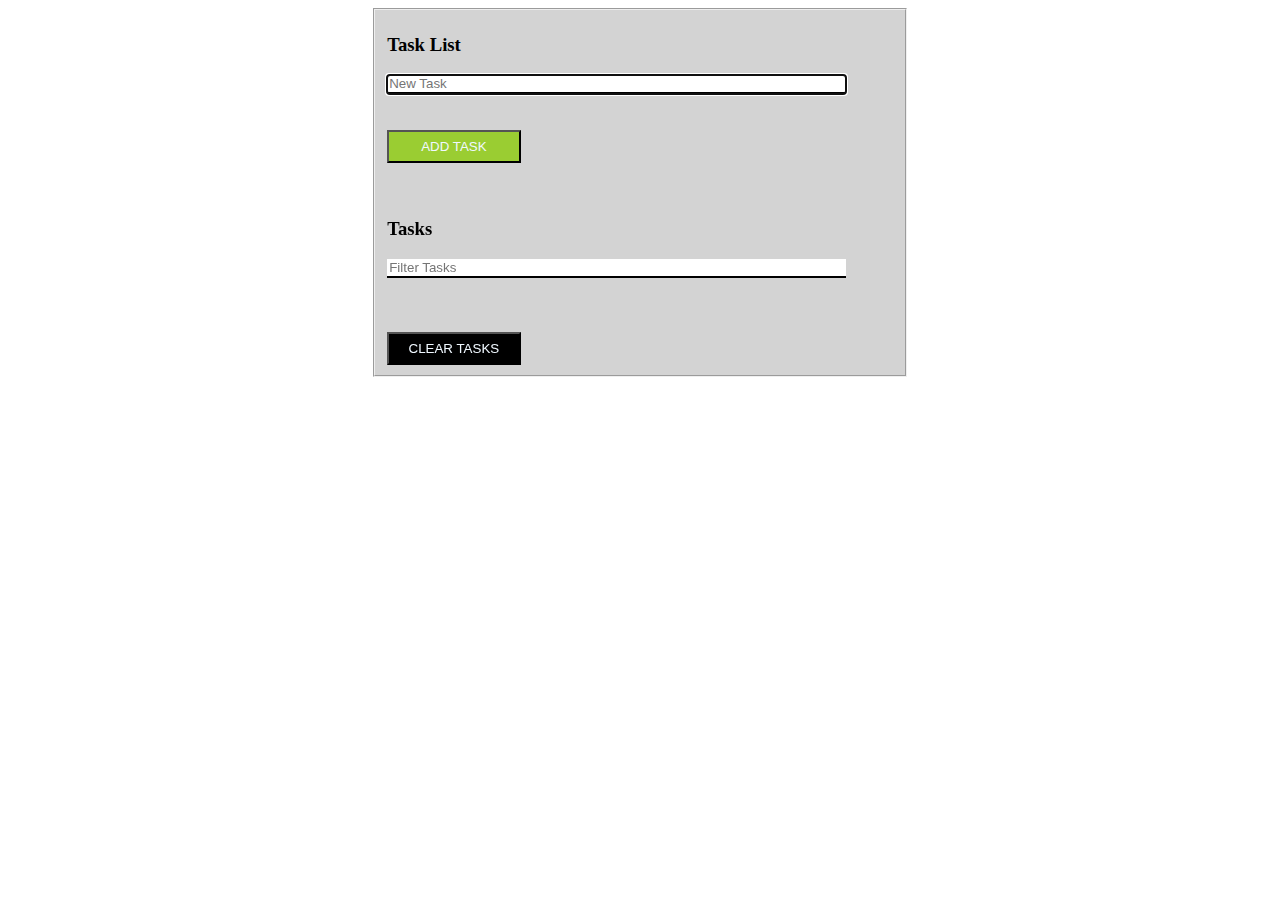
<file: JSaplikacija/index.html>
<!DOCTYPE html>
<html lang="en">
<head>
    <meta charset="UTF-8">
    <meta name="viewport" content="width=device-width, initial-scale=1.0">
    <meta http-equiv="X-UA-Compatible" content="ie=edge">
    <link rel = "stylesheet"
          type = "text/css"
          href = "style.css" />
    <title>Task List</title>
</head>
<body>
    
    <form id="forma">
        <fieldset>

            <h3>Task List</h3>
            <input type="text" id="noviZadatak" placeholder="New Task" autofocus><br><br>
            <input type="button" id="button" value="ADD TASK"><br><br>
            <h3>Tasks</h3>
            <input type="text" id="filter" placeholder="Filter Tasks"><br><br>
            <ul id="listaZadataka"></ul><br>
            <input type="button" id="button1" value="CLEAR TASKS">
      
        </fieldset>
    </form>
    <script src="JS.js"></script>
    
</body>
</html>
</file>
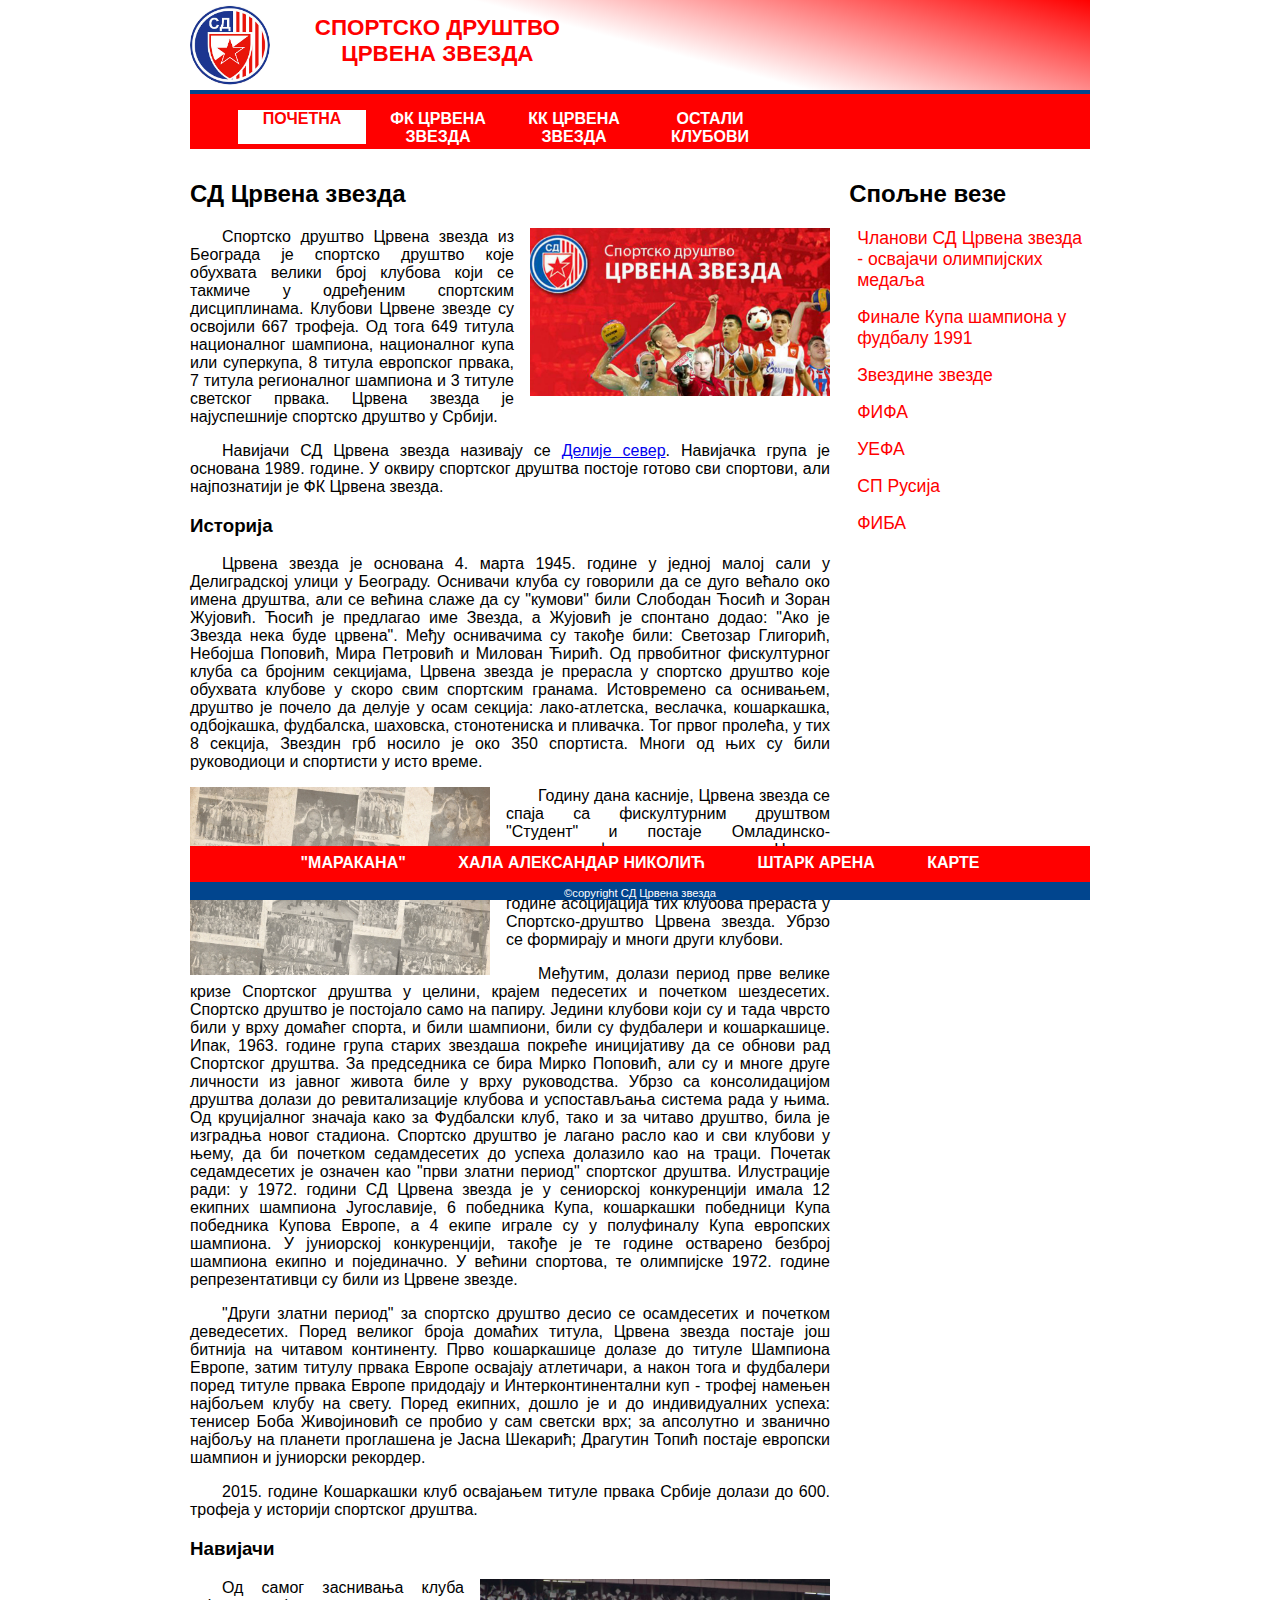
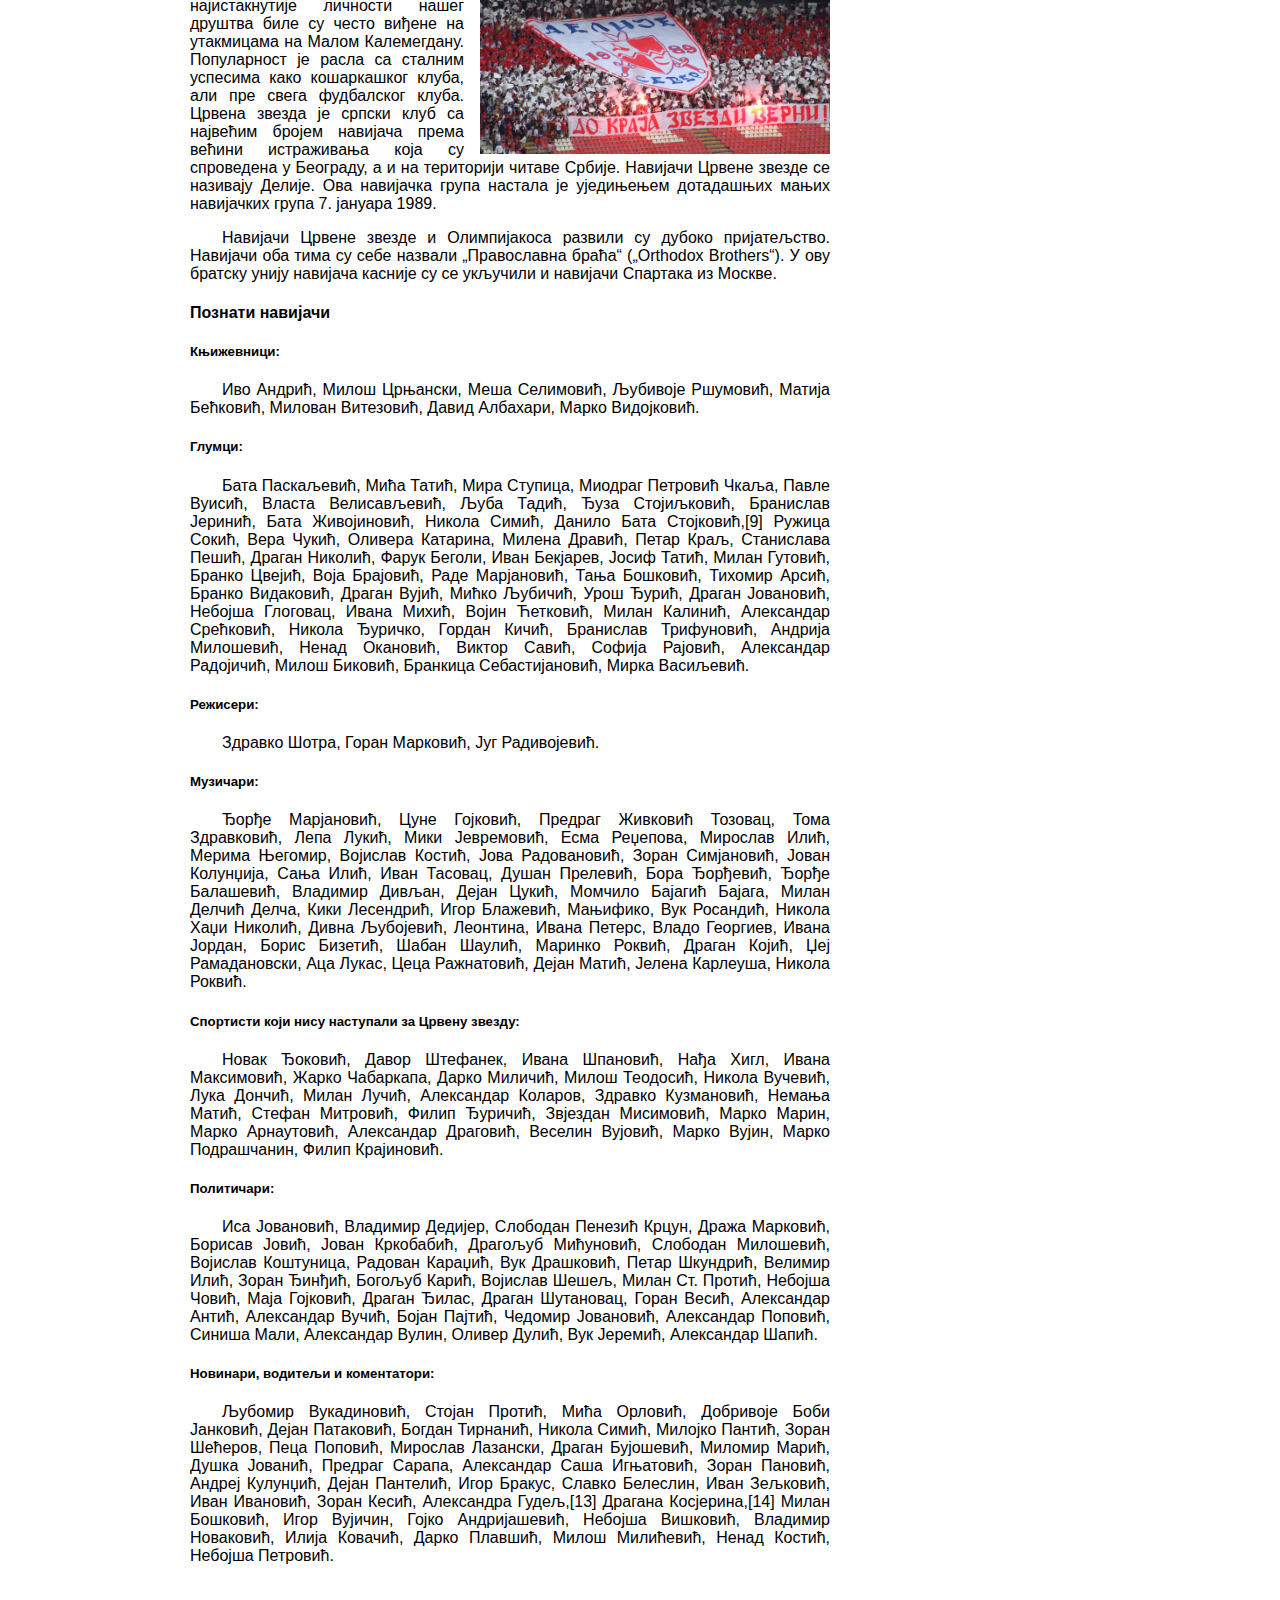
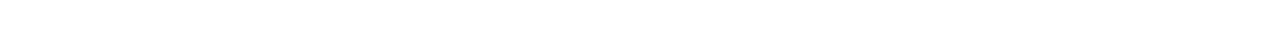
<file: sajtPrvi/index.html>
<!DOCTYPE html>
<html lang="sr">
<head>
	<meta charset = "UTF-8">
    <title>СД Црвена Звезда</title>
    <link rel = "stylesheet"
          type = "text/css"
          href = "css/style.css" />
</head>
<body>
	
      <header>
        <img id="logo" src="img/SDCrvenaZvezdaLogo.png" width="80" height="80" alt ="grb SD Crvena Zvezda" title="grb SD Crvena Zvezda">
        <h1>СПОРТСКО ДРУШТВО<br>ЦРВЕНА ЗВЕЗДА</h1>
      </header>
      <nav>
    
         <ul>
           <li style="background-color: white;"><a href = "pocetna.html" style="color: red; height: 2.1em;">ПОЧЕТНА</a></li>
           <li><a href = "FK_Crvena_zvezda.html">ФК ЦРВЕНА ЗВЕЗДА</a></li>
           <li><a href = "KK_Crvena_zvezda.html">КК ЦРВЕНА ЗВЕЗДА</a></li>
           <li>ОСТАЛИ КЛУБОВИ
             <ul>
               <li><a href="https://sr.wikipedia.org/wiki/%D0%9E%D0%9A_%D0%A6%D1%80%D0%B2%D0%B5%D0%BD%D0%B0_%D0%B7%D0%B2%D0%B5%D0%B7%D0%B4%D0%B0" target="_blank">ОДБОЈКА М</a></li>
               <li><a href="https://sr.wikipedia.org/wiki/%D0%96%D0%9E%D0%9A_%D0%A6%D1%80%D0%B2%D0%B5%D0%BD%D0%B0_%D0%B7%D0%B2%D0%B5%D0%B7%D0%B4%D0%B0" target="_blank">ОДБОЈКА Ж</a></li>
               <li><a href="https://sr.wikipedia.org/wiki/%D0%A0%D0%9A_%D0%A6%D1%80%D0%B2%D0%B5%D0%BD%D0%B0_%D0%B7%D0%B2%D0%B5%D0%B7%D0%B4%D0%B0" target="_blank">РУКОМЕТ М</a></li>
               <li><a href="https://sr.wikipedia.org/wiki/%D0%96%D0%A0%D0%9A_%D0%A6%D1%80%D0%B2%D0%B5%D0%BD%D0%B0_%D0%B7%D0%B2%D0%B5%D0%B7%D0%B4%D0%B0" target="_blank">РУКОМЕТ Ж</a></li>
               <li><a href="https://sr.wikipedia.org/wiki/%D0%92%D0%9A_%D0%A6%D1%80%D0%B2%D0%B5%D0%BD%D0%B0_%D0%B7%D0%B2%D0%B5%D0%B7%D0%B4%D0%B0" target="_blank">ВАТЕРПОЛО М</a></li>
               <li><a href="https://sr.wikipedia.org/wiki/%D0%96%D0%92%D0%9A_%D0%A6%D1%80%D0%B2%D0%B5%D0%BD%D0%B0_%D0%B7%D0%B2%D0%B5%D0%B7%D0%B4%D0%B0" target="_blank">ВАТЕРПОЛО Ж</a></li>
        	   <li><a href="https://sr.wikipedia.org/wiki/%D0%90%D0%9A_%D0%A6%D1%80%D0%B2%D0%B5%D0%BD%D0%B0_%D0%B7%D0%B2%D0%B5%D0%B7%D0%B4%D0%B0" target="_blank">АТЛЕТИКА</a></li>
        	   <li><a href="https://sr.wikipedia.org/wiki/%D0%A2%D0%9A_%D0%A6%D1%80%D0%B2%D0%B5%D0%BD%D0%B0_%D0%B7%D0%B2%D0%B5%D0%B7%D0%B4%D0%B0" target="_blank">ТЕНИС</a></li>
        	   <li><a href="https://sr.wikipedia.org/wiki/%D0%92%D0%B5%D1%81%D0%BB%D0%B0%D1%87%D0%BA%D0%B8_%D0%BA%D0%BB%D1%83%D0%B1_%D0%A6%D1%80%D0%B2%D0%B5%D0%BD%D0%B0_%D0%B7%D0%B2%D0%B5%D0%B7%D0%B4%D0%B0" target="_blank">ВЕСЛАЊЕ</a></li>
        	   <li><a href="https://sr.wikipedia.org/wiki/%D0%A1%D0%9A_%D0%A6%D1%80%D0%B2%D0%B5%D0%BD%D0%B0_%D0%B7%D0%B2%D0%B5%D0%B7%D0%B4%D0%B0" target="_blank">СТРЕЉАШТВО</a></li>
        	   <li><a href="https://sr.wikipedia.org/wiki/%D0%9C%D0%9A_%D0%A6%D1%80%D0%B2%D0%B5%D0%BD%D0%B0_%D0%B7%D0%B2%D0%B5%D0%B7%D0%B4%D0%B0" target="_blank">МАЧЕВАЊЕ</a></li>
        	   <li><a href="https://sr.wikipedia.org/wiki/%D0%A8%D0%9A_%D0%A6%D1%80%D0%B2%D0%B5%D0%BD%D0%B0_%D0%B7%D0%B2%D0%B5%D0%B7%D0%B4%D0%B0" target="_blank">ШАХ</a></li>
        	   <li><a href="https://sr.wikipedia.org/wiki/%D0%8F%D0%9A_%D0%A6%D1%80%D0%B2%D0%B5%D0%BD%D0%B0_%D0%B7%D0%B2%D0%B5%D0%B7%D0%B4%D0%B0" target="_blank">ЏУДО</a></li>
        	   <li><a href="https://sr.wikipedia.org/wiki/%D0%91%D0%BE%D0%BA%D1%81%D0%B5%D1%80%D1%81%D0%BA%D0%B8_%D0%BA%D0%BB%D1%83%D0%B1_%D0%A6%D1%80%D0%B2%D0%B5%D0%BD%D0%B0_%D0%B7%D0%B2%D0%B5%D0%B7%D0%B4%D0%B0" target="_blank">БОКС</a></li>
        	   <li><a href="https://sr.wikipedia.org/wiki/%D0%A1%D0%A2%D0%9A_%D0%A6%D1%80%D0%B2%D0%B5%D0%BD%D0%B0_%D0%B7%D0%B2%D0%B5%D0%B7%D0%B4%D0%B0" target="_blank">СТОНИ ТЕНИС</a></li>
        	   <li><a href="https://sr.wikipedia.org/wiki/%D0%A1%D0%9A%D0%A5%D0%9B_%D0%A6%D1%80%D0%B2%D0%B5%D0%BD%D0%B0_%D0%B7%D0%B2%D0%B5%D0%B7%D0%B4%D0%B0" target="_blank">ХОКЕЈ НА ЛЕДУ</a></li>
        	 
             </ul>
           </li>
         </ul>
      
      </nav>
      <section>
        <h2>СД Црвена звезда</h2>
          <p>
          	<a href="img/sd-crvena-zvezda.jpg" target="_blank"><img id="sdcz" src="img/sd-crvena-zvezda.jpg" alt="sportsko društvo crvena zvezda" title="sportsko društvo crvena zvezda" width="300"></a>
            Спортско друштво Црвена звезда из Београда је спортско друштво које обухвата велики број клубова који се такмиче у одређеним спортским дисциплинама. Клубови Црвене звезде су освојили 667 трофејa. Од тога 649 титула националног шампиона, националног купа или суперкупа, 8 титула европског првака, 7 титула регионалног шампиона и 3 титуле светског првака. Црвена звезда је најуспешније спортско друштво у Србији.
          </p>

          <p> 
          	Навијачи СД Црвена звезда називају се <a href="https://sr.wikipedia.org/wiki/%D0%94%D0%B5%D0%BB%D0%B8%D1%98%D0%B5_%D1%81%D0%B5%D0%B2%D0%B5%D1%80" target="_blank"> Делије север</a>. Навијачка група је основана 1989. године. У оквиру спортског друштва постоје готово сви спортови, али најпознатији је ФК Црвена звезда.
          </p>

        <h3>Историја</h3>

          <p>
          	
            Црвена звезда је основана 4. марта 1945. године у једној малој сали у Делиградској улици у Београду. Оснивачи клуба су говорили да се дуго већало око имена друштва, али се већина слаже да су "кумови" били Слободан Ћосић и Зоран Жујовић. Ћосић је предлагао име Звезда, а Жујовић је спонтано додао: "Ако је Звезда нека буде црвена". Међу оснивачима су такође били: Светозар Глигорић, Небојша Поповић, Мира Петровић и Милован Ћирић. Од првобитног фискултурног клуба са бројним секцијама, Црвена звезда је прерасла у спортско друштво које обухвата клубове у скоро свим спортским гранама. Истовремено са оснивањем, друштво је почело да делује у осам секција: лако-атлетска, веслачка, кошаркашка, одбојкашка, фудбалска, шаховска, стонотениска и пливачка. Тог првог пролећа, у тих 8 секција, Звездин грб носило је око 350 спортиста. Многи од њих су били руководиоци и спортисти у исто време.
          </p>
          <p>
          	<a href="img/sd-CrvenaZvezda_istorija.jpg" target="_blank"><img id="sdcz-istorija" src="img/sd-CrvenaZvezda_istorija.jpg" alt="sportsko društvo crvena zvezda-istorija" title="sportsko društvo crvena zvezda-istorija" width="300"></a>
            Годину дана касније, Црвена звезда се спаја са фискултурним друштвом "Студент" и постаје Омладинско-студентско фискултурно друштво Црвена звезда. 1948. године секције друштва прерастају у клубове, а већ наредне 1949. године асоцијација тих клубова прераста у Спортско-друштво Црвена звезда. Убрзо се формирају и многи други клубови.
          </p>
          <p>
             Међутим, долази период прве велике кризе Спортског друштва у целини, крајем педесетих и почетком шездесетих. Спортско друштво је постојало само на папиру. Једини клубови који су и тада чврсто били у врху домаћег спорта, и били шампиони, били су фудбалери и кошаркашице. Ипак, 1963. године група старих звездаша покреће иницијативу да се обнови рад Спортског друштва. За председника се бира Мирко Поповић, али су и многе друге личности из јавног живота биле у врху руководства. Убрзо са консолидацијом друштва долази до ревитализације клубова и успостављања система рада у њима. Од круцијалног значаја како за Фудбалски клуб, тако и за читаво друштво, била је изградња новог стадиона. Спортско друштво је лагано расло као и сви клубови у њему, да би почетком седамдесетих до успеха долазило као на траци. Почетак седамдесетих је означен као "први златни период" спортског друштва. Илустрације ради: у 1972. години СД Црвена звезда је у сениорској конкуренцији имала 12 екипних шампиона Југославије, 6 победника Купа, кошаркашки победници Купа победника Купова Европе, а 4 екипе играле су у полуфиналу Купа европских шампиона. У јуниорској конкуренцији, такође је те године остварено безброј шампиона екипно и појединачно. У већини спортова, те oлимпијске 1972. године репрезентативци су били из Црвене звезде.
           </p>
           <p>

              "Други златни период" за спортско друштво десио се осамдесетих и почетком деведесетих. Поред великог броја домаћих титула, Црвена звезда постаје још битнија на читавом континенту. Прво кошаркашице долазе до титуле Шампиона Европе, затим титулу првака Европе освајају атлетичари, а након тога и фудбалери поред титуле првака Европе придодају и Интерконтинентални куп - трофеј намењен најбољем клубу на свету. Поред екипних, дошло је и до индивидуалних успеха: тенисер Боба Живојиновић се пробио у сам светски врх; за апсолутно и званично најбољу на планети проглашена је Јасна Шекарић; Драгутин Топић постаје европски шампион и јуниорски рекордер.
            </p>
            <p>  

              2015. године Кошаркашки клуб освајањем титуле првака Србије долази до 600. трофеја у историји спортског друштва.
            </p>

        <h3>Навијачи</h3>

            <p>
              <a href="img/delije.jpg" target="_blank"><img id="navijaci" src="img/delije.jpg" alt="Navijači Crvene Zvezde - Delije" title="Delije" width="350"></a>
        	   Од самог заснивања клуба најистакнутије личности нашег друштва биле су често виђене на утакмицама на Малом Калемегдану. Популарност је расла са сталним успесима како кошаркашког клуба, али пре свега фудбалског клуба. Црвена звезда је српски клуб са највећим бројем навијача према већини истраживања која су спроведена у Београду, а и на територији читаве Србије. Навијачи Црвене звезде се називају Делије. Ова навијачка група настала је уједињењем дотадашњих мањих навијачких група 7. јануара 1989.
            </p>

            <p>
               Навијачи Црвене звезде и Олимпијакоса развили су дубоко пријатељство. Навијачи оба тима су себе назвали „Православна браћа“ („Orthodox Brothers“). У ову братску унију навијача касније су се укључили и навијачи Спартака из Москве.
            </p>   

          <h4>Познати навијачи</h4>

           <h5>Књижевници:</h5> 

        	<p>
        	   Иво Андрић, Милош Црњански, Меша Селимовић, Љубивоје Ршумовић, Матија Бећковић, Милован Витезовић, Давид Албахари, Марко Видојковић.
        	</p>
        	   
        	
           <h5>Глумци:</h5> 
            <p>
               Бата Паскаљевић, Мића Татић, Мира Ступица, Миодраг Петровић Чкаља, Павле Вуисић, Власта Велисављевић, Љуба Тадић, Ђуза Стојиљковић, Бранислав Јеринић, Бата Живојиновић, Никола Симић, Данило Бата Стојковић,[9] Ружица Сокић, Вера Чукић, Оливера Катарина, Милена Дравић, Петар Краљ, Станислава Пешић, Драган Николић, Фарук Беголи, Иван Бекјарев, Јосиф Татић, Милан Гутовић, Бранко Цвејић, Воја Брајовић, Раде Марјановић, Тања Бошковић, Тихомир Арсић, Бранко Видаковић, Драган Вујић, Мићко Љубичић, Урош Ђурић, Драган Јовановић, Небојша Глоговац, Ивана Михић, Војин Ћетковић, Милан Калинић, Александар Срећковић, Никола Ђуричко, Гордан Кичић, Бранислав Трифуновић, Андрија Милошевић, Ненад Окановић, Виктор Савић, Софија Рајовић, Александар Радојичић, Милош Биковић, Бранкица Себастијановић, Мирка Васиљевић.
            </p>
           <h5>Режисери:</h5> 
            <p>
               Здравко Шотра, Горан Марковић, Југ Радивојевић.
            </p>
           <h5>Музичари:</h5> 
            <p>
               Ђорђе Марјановић, Цуне Гојковић, Предраг Живковић Тозовац, Тома Здравковић, Лепа Лукић, Мики Јевремовић, Есма Реџепова, Мирослав Илић, Мерима Његомир, Војислав Костић, Јова Радовановић, Зоран Симјановић, Јован Колунџија, Сања Илић, Иван Тасовац, Душан Прелевић, Бора Ђорђевић, Ђорђе Балашевић, Владимир Дивљан, Дејан Цукић, Момчило Бајагић Бајага, Милан Делчић Делча, Кики Лесендрић, Игор Блажевић, Мањифико, Вук Росандић, Никола Хаџи Николић, Дивна Љубојевић, Леонтина, Ивана Петерс, Владо Георгиев, Ивана Јордан, Борис Бизетић, Шабан Шаулић, Маринко Роквић, Драган Којић, Џеј Рамадановски, Аца Лукас, Цеца Ражнатовић, Дејан Матић, Јелена Карлеуша, Никола Роквић.
            </p>
        <h5>Спортисти који нису наступали за Црвену звезду:</h5>   <p>
        	   Новак Ђоковић, Давор Штефанек, Ивана Шпановић, Нађа Хигл, Ивана Максимовић, Жарко Чабаркапа, Дарко Миличић, Милош Теодосић, Никола Вучевић, Лука Дончић, Милан Лучић, Александар Коларов, Здравко Кузмановић, Немања Матић, Стефан Митровић, Филип Ђуричић, Звјездан Мисимовић, Марко Марин, Марко Арнаутовић, Александар Драговић, Веселин Вујовић, Марко Вујин, Марко Подрашчанин, Филип Крајиновић.
        	</p>
        <h5>Политичари:</h5> 
            <p> 
               Иса Јовановић, Владимир Дедијер, Слободан Пенезић Крцун, Дража Марковић, Борисав Јовић, Јован Кркобабић, Драгољуб Мићуновић, Слободан Милошевић, Војислав Коштуница, Радован Караџић, Вук Драшковић, Петар Шкундрић, Велимир Илић, Зоран Ђинђић, Богољуб Карић, Војислав Шешељ, Милан Ст. Протић, Небојша Човић, Маја Гојковић, Драган Ђилас, Драган Шутановац, Горан Весић, Александар Антић, Александар Вучић, Бојан Пајтић, Чедомир Јовановић, Александар Поповић, Синиша Мали, Александар Вулин, Оливер Дулић, Вук Јеремић, Александар Шапић.
            </p>
        <h5>Новинари, водитељи и коментатори:</h5> 
            <p>
               Љубомир Вукадиновић, Стојан Протић, Мића Орловић, Добривоје Боби Јанковић, Дејан Патаковић, Богдан Тирнанић, Никола Симић, Милојко Пантић, Зоран Шећеров, Пеца Поповић, Мирослав Лазански, Драган Бујошевић, Миломир Марић, Душка Јованић, Предраг Сарапа, Александар Саша Игњатовић, Зоран Пановић, Андреј Кулунџић, Дејан Пантелић, Игор Бракус, Славко Белеслин, Иван Зељковић, Иван Ивановић, Зоран Кесић, Александра Гудељ,[13] Драгана Косјерина,[14] Милан Бошковић, Игор Вујичин, Гојко Андријашевић, Небојша Вишковић, Владимир Новаковић, Илија Ковачић, Дарко Плавшић, Милош Милићевић, Ненад Костић, Небојша Петровић.
            </p>
      </section>
      <aside>
        <h2>Спољне везе</h2>
        <ul class="link">
        	<li><a href="https://sr.wikipedia.org/sr/%D0%A1%D0%94_%D0%A6%D1%80%D0%B2%D0%B5%D0%BD%D0%B0_%D0%B7%D0%B2%D0%B5%D0%B7%D0%B4%D0%B0#%D0%9E%D0%BB%D0%B8%D0%BC%D0%BF%D0%B8%D1%98%D1%81%D0%BA%D0%B5_%D0%BC%D0%B5%D0%B4%D0%B0%D1%99%D0%B5" target="_blank">Чланови СД Црвена звезда - освајачи олимпијских медаља</a></li>
        	<li><a href="https://sr.wikipedia.org/wiki/%D0%A4%D0%B8%D0%BD%D0%B0%D0%BB%D0%B5_%D0%9B%D0%B8%D0%B3%D0%B5_%D1%88%D0%B0%D0%BC%D0%BF%D0%B8%D0%BE%D0%BD%D0%B0_1991." target="_blank"> Финале Купа шампиона у фудбалу 1991</a></li>
        	<li><a href="http://www.crvenazvezdafk.com/scc/zvezdine-zvezde" target="_blank">Звездине звезде</a></li>
        	<li><a href="https://sr.wikipedia.org/wiki/%D0%A4%D0%98%D0%A4%D0%90" target="_blank">ФИФА</a></li>
        	<li><a href="https://www.uefa.com/" target="_blank">УЕФА</a></li>
        	<li><a href="https://www.fifa.com/worldcup/" target="_blank">СП Русија</a></li>
        	<li><a href="http://www.fiba.basketball/" target="_blank">ФИБА</a></li>	
        </ul>
        
      </aside>
      <footer>
      	<div class="footer" style="margin-left: 0;"><a href="https://sr.wikipedia.org/sr/%D0%A1%D1%82%D0%B0%D0%B4%D0%B8%D0%BE%D0%BD_%D0%A0%D0%B0%D1%98%D0%BA%D0%BE_%D0%9C%D0%B8%D1%82%D0%B8%D1%9B" target="_blank">"МАРАКАНА"</div></a>
      	<div class="footer"><a href="https://sr.wikipedia.org/sr/%D0%A5%D0%B0%D0%BB%D0%B0_%D0%90%D0%BB%D0%B5%D0%BA%D1%81%D0%B0%D0%BD%D0%B4%D0%B0%D1%80_%D0%9D%D0%B8%D0%BA%D0%BE%D0%BB%D0%B8%D1%9B" target="_blank">ХАЛА АЛЕКСАНДАР НИКОЛИЋ</div></a>
      	<div class="footer"><a href="https://sr.wikipedia.org/wiki/%D0%A8%D1%82%D0%B0%D1%80%D0%BA_%D0%B0%D1%80%D0%B5%D0%BD%D0%B0" target="_blank">ШТАРК АРЕНА</div></a>
      	<div class="footer"><a href="http://www.budideozvezde.rs/sr/prednosti/zvezdineprednosti/story/35/Kupovina.html" target="_blank">КАРТЕ</div></a>

        
      </footer>
      <div id="footer1">©copyright СД Црвена звезда</div>
 </body>
</html>
</file>
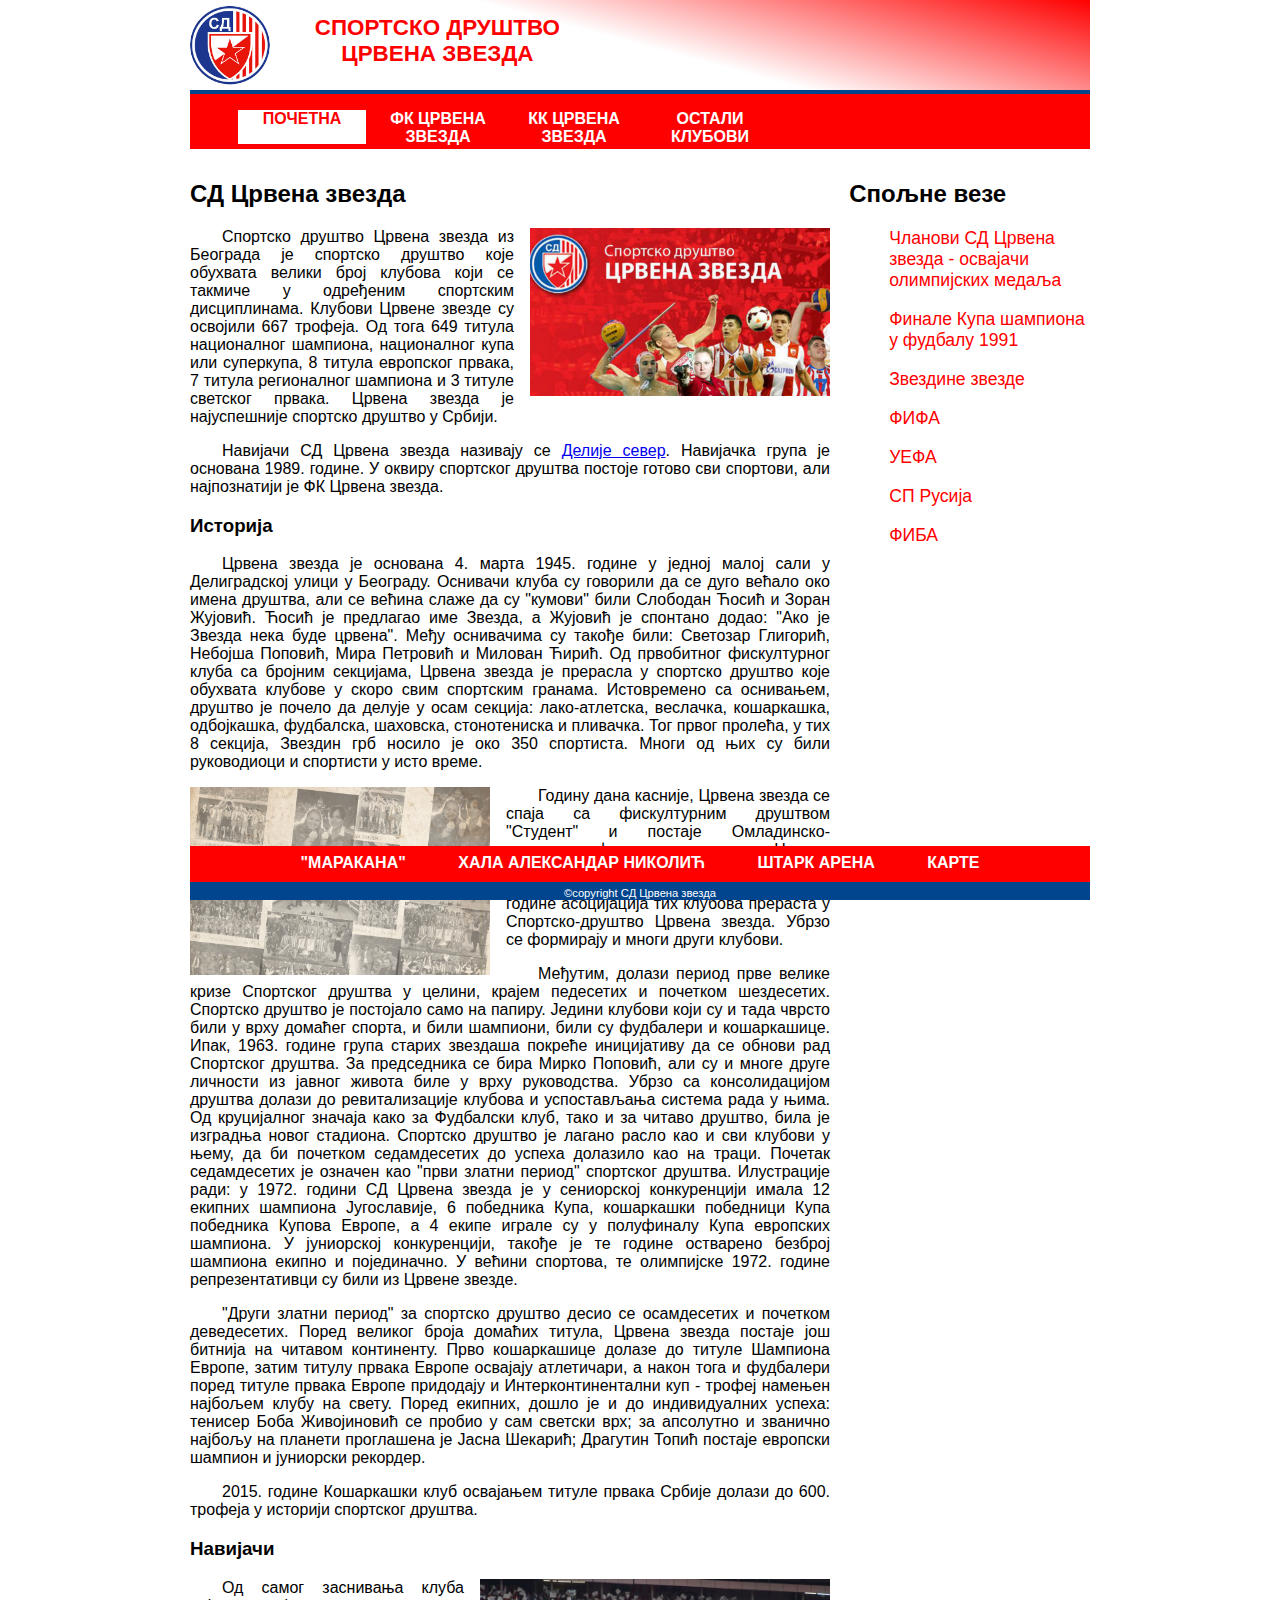
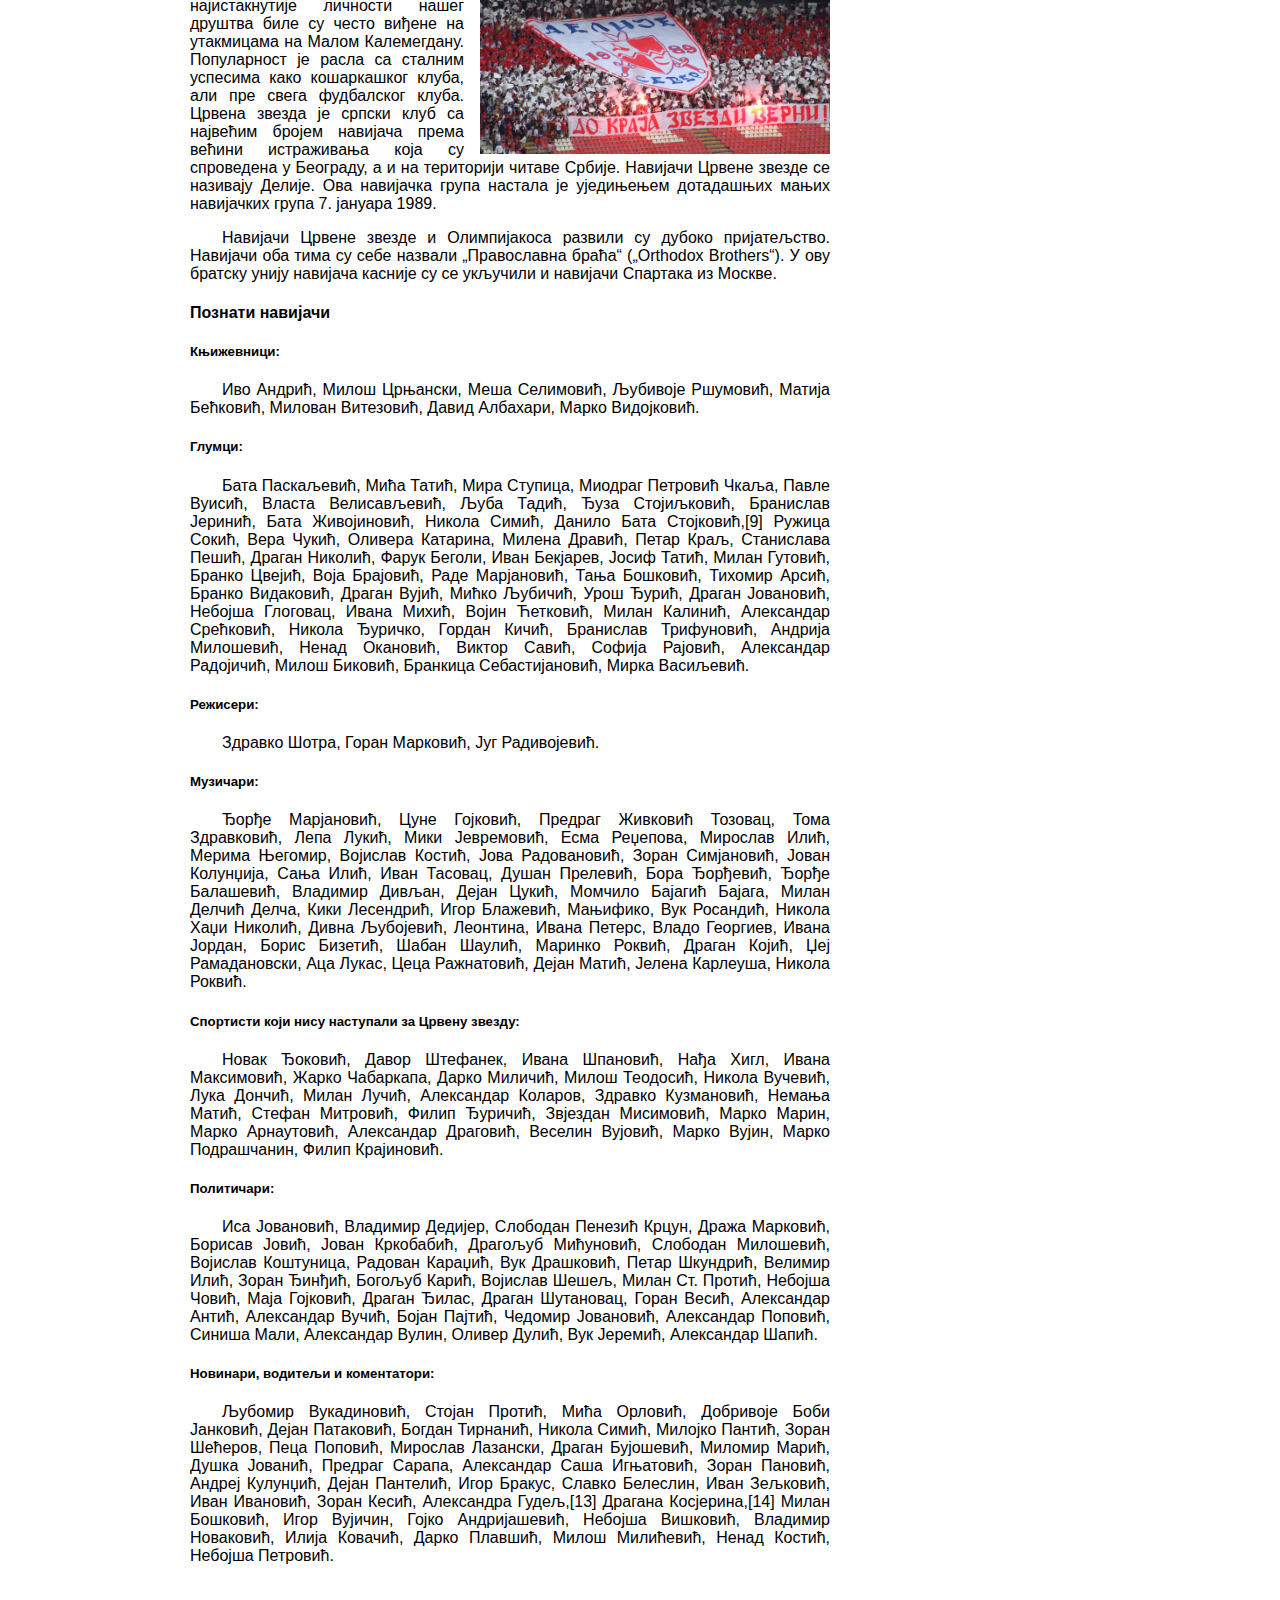
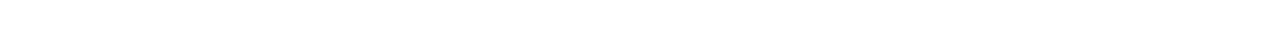
<file: pocetna.html>
<!DOCTYPE html>
<html lang="sr">
<head>
	<meta charset = "UTF-8">
    <title>СД Црвена Звезда</title>
    <link rel = "stylesheet"
          type = "text/css"
          href = "css/style.css" />
</head>
<body>
	
      <header>
        <img id="logo" src="img/SDCrvenaZvezdaLogo.png" width="80" height="80" alt ="grb SD Crvena Zvezda" title="grb SD Crvena Zvezda">
        <h1>СПОРТСКО ДРУШТВО<br>ЦРВЕНА ЗВЕЗДА</h1>
      </header>
      <nav>
      	<div id = "meni">
    
         <ul>
           <li style="background-color: white;"><a href = "pocetna.html" style="color: red; height: 2.1em;">ПОЧЕТНА</li></a>
           <li><a href = "FK_Crvena_zvezda.html">ФК ЦРВЕНА ЗВЕЗДА</a></li>
           <li><a href = "KK_Crvena_zvezda.html">КК ЦРВЕНА ЗВЕЗДА</a></li>
           <li>ОСТАЛИ КЛУБОВИ
             <ul>
               <li><a href="https://sr.wikipedia.org/wiki/%D0%9E%D0%9A_%D0%A6%D1%80%D0%B2%D0%B5%D0%BD%D0%B0_%D0%B7%D0%B2%D0%B5%D0%B7%D0%B4%D0%B0" target="_blank">ОДБОЈКА М</a></li>
               <li><a href="https://sr.wikipedia.org/wiki/%D0%96%D0%9E%D0%9A_%D0%A6%D1%80%D0%B2%D0%B5%D0%BD%D0%B0_%D0%B7%D0%B2%D0%B5%D0%B7%D0%B4%D0%B0" target="_blank">ОДБОЈКА Ж</a></li>
               <li><a href="https://sr.wikipedia.org/wiki/%D0%A0%D0%9A_%D0%A6%D1%80%D0%B2%D0%B5%D0%BD%D0%B0_%D0%B7%D0%B2%D0%B5%D0%B7%D0%B4%D0%B0" target="_blank">РУКОМЕТ М</a></li>
               <li><a href="https://sr.wikipedia.org/wiki/%D0%96%D0%A0%D0%9A_%D0%A6%D1%80%D0%B2%D0%B5%D0%BD%D0%B0_%D0%B7%D0%B2%D0%B5%D0%B7%D0%B4%D0%B0" target="_blank">РУКОМЕТ Ж</a></li>
               <li><a href="https://sr.wikipedia.org/wiki/%D0%92%D0%9A_%D0%A6%D1%80%D0%B2%D0%B5%D0%BD%D0%B0_%D0%B7%D0%B2%D0%B5%D0%B7%D0%B4%D0%B0" target="_blank">ВАТЕРПОЛО М</a><li>
               <li><a href="https://sr.wikipedia.org/wiki/%D0%96%D0%92%D0%9A_%D0%A6%D1%80%D0%B2%D0%B5%D0%BD%D0%B0_%D0%B7%D0%B2%D0%B5%D0%B7%D0%B4%D0%B0" target="_blank">ВАТЕРПОЛО Ж</a><li>
        	   <li><a href="https://sr.wikipedia.org/wiki/%D0%90%D0%9A_%D0%A6%D1%80%D0%B2%D0%B5%D0%BD%D0%B0_%D0%B7%D0%B2%D0%B5%D0%B7%D0%B4%D0%B0" target="_blank">АТЛЕТИКА</a><li>
        	   <li><a href="https://sr.wikipedia.org/wiki/%D0%A2%D0%9A_%D0%A6%D1%80%D0%B2%D0%B5%D0%BD%D0%B0_%D0%B7%D0%B2%D0%B5%D0%B7%D0%B4%D0%B0" target="_blank">ТЕНИС</a><li>
        	   <li><a href="https://sr.wikipedia.org/wiki/%D0%92%D0%B5%D1%81%D0%BB%D0%B0%D1%87%D0%BA%D0%B8_%D0%BA%D0%BB%D1%83%D0%B1_%D0%A6%D1%80%D0%B2%D0%B5%D0%BD%D0%B0_%D0%B7%D0%B2%D0%B5%D0%B7%D0%B4%D0%B0" target="_blank">ВЕСЛАЊЕ</a><li>
        	   <li><a href="https://sr.wikipedia.org/wiki/%D0%A1%D0%9A_%D0%A6%D1%80%D0%B2%D0%B5%D0%BD%D0%B0_%D0%B7%D0%B2%D0%B5%D0%B7%D0%B4%D0%B0" target="_blank">СТРЕЉАШТВО</a><li>
        	   <li><a href="https://sr.wikipedia.org/wiki/%D0%9C%D0%9A_%D0%A6%D1%80%D0%B2%D0%B5%D0%BD%D0%B0_%D0%B7%D0%B2%D0%B5%D0%B7%D0%B4%D0%B0" target="_blank">МАЧЕВАЊЕ</a><li>
        	   <li><a href="https://sr.wikipedia.org/wiki/%D0%A8%D0%9A_%D0%A6%D1%80%D0%B2%D0%B5%D0%BD%D0%B0_%D0%B7%D0%B2%D0%B5%D0%B7%D0%B4%D0%B0" target="_blank">ШАХ</a><li>
        	   <li><a href="https://sr.wikipedia.org/wiki/%D0%8F%D0%9A_%D0%A6%D1%80%D0%B2%D0%B5%D0%BD%D0%B0_%D0%B7%D0%B2%D0%B5%D0%B7%D0%B4%D0%B0" target="_blank">ЏУДО</a><li>
        	   <li><a href="https://sr.wikipedia.org/wiki/%D0%91%D0%BE%D0%BA%D1%81%D0%B5%D1%80%D1%81%D0%BA%D0%B8_%D0%BA%D0%BB%D1%83%D0%B1_%D0%A6%D1%80%D0%B2%D0%B5%D0%BD%D0%B0_%D0%B7%D0%B2%D0%B5%D0%B7%D0%B4%D0%B0" target="_blank">БОКС</a><li>
        	   <li><a href="https://sr.wikipedia.org/wiki/%D0%A1%D0%A2%D0%9A_%D0%A6%D1%80%D0%B2%D0%B5%D0%BD%D0%B0_%D0%B7%D0%B2%D0%B5%D0%B7%D0%B4%D0%B0" target="_blank">СТОНИ ТЕНИС</a><li>
        	   <li><a href="https://sr.wikipedia.org/wiki/%D0%A1%D0%9A%D0%A5%D0%9B_%D0%A6%D1%80%D0%B2%D0%B5%D0%BD%D0%B0_%D0%B7%D0%B2%D0%B5%D0%B7%D0%B4%D0%B0" target="_blank">ХОКЕЈ НА ЛЕДУ</a><li>
        	 
             </ul>
           </li>
         </ul>
      
        </div>
      </nav>
      <section>
        <h2>СД Црвена звезда</h2>
          <p>
          	<a href="img/sd-crvena-zvezda.jpg" target="_blank"><img id="sdcz" src="img/sd-crvena-zvezda.jpg" alt="sportsko društvo crvena zvezda" title="sportsko društvo crvena zvezda" width="300"></a>
            Спортско друштво Црвена звезда из Београда је спортско друштво које обухвата велики број клубова који се такмиче у одређеним спортским дисциплинама. Клубови Црвене звезде су освојили 667 трофејa. Од тога 649 титула националног шампиона, националног купа или суперкупа, 8 титула европског првака, 7 титула регионалног шампиона и 3 титуле светског првака. Црвена звезда је најуспешније спортско друштво у Србији.
          </p>

          <p> 
          	Навијачи СД Црвена звезда називају се <a href="https://sr.wikipedia.org/wiki/%D0%94%D0%B5%D0%BB%D0%B8%D1%98%D0%B5_%D1%81%D0%B5%D0%B2%D0%B5%D1%80" target="_blank"> Делије север</a>. Навијачка група је основана 1989. године. У оквиру спортског друштва постоје готово сви спортови, али најпознатији је ФК Црвена звезда.
          </p>

        <h3>Историја</h3>

          <p>
          	
            Црвена звезда је основана 4. марта 1945. године у једној малој сали у Делиградској улици у Београду. Оснивачи клуба су говорили да се дуго већало око имена друштва, али се већина слаже да су "кумови" били Слободан Ћосић и Зоран Жујовић. Ћосић је предлагао име Звезда, а Жујовић је спонтано додао: "Ако је Звезда нека буде црвена". Међу оснивачима су такође били: Светозар Глигорић, Небојша Поповић, Мира Петровић и Милован Ћирић. Од првобитног фискултурног клуба са бројним секцијама, Црвена звезда је прерасла у спортско друштво које обухвата клубове у скоро свим спортским гранама. Истовремено са оснивањем, друштво је почело да делује у осам секција: лако-атлетска, веслачка, кошаркашка, одбојкашка, фудбалска, шаховска, стонотениска и пливачка. Тог првог пролећа, у тих 8 секција, Звездин грб носило је око 350 спортиста. Многи од њих су били руководиоци и спортисти у исто време.
          </p>
          <p>
          	<a href="img/sd-CrvenaZvezda_istorija.jpg" target="_blank"><img id="sdcz-istorija" src="img/sd-CrvenaZvezda_istorija.jpg" alt="sportsko društvo crvena zvezda-istorija" title="sportsko društvo crvena zvezda-istorija" width="300"></a>
            Годину дана касније, Црвена звезда се спаја са фискултурним друштвом "Студент" и постаје Омладинско-студентско фискултурно друштво Црвена звезда. 1948. године секције друштва прерастају у клубове, а већ наредне 1949. године асоцијација тих клубова прераста у Спортско-друштво Црвена звезда. Убрзо се формирају и многи други клубови.
          </p>
          <p>
             Међутим, долази период прве велике кризе Спортског друштва у целини, крајем педесетих и почетком шездесетих. Спортско друштво је постојало само на папиру. Једини клубови који су и тада чврсто били у врху домаћег спорта, и били шампиони, били су фудбалери и кошаркашице. Ипак, 1963. године група старих звездаша покреће иницијативу да се обнови рад Спортског друштва. За председника се бира Мирко Поповић, али су и многе друге личности из јавног живота биле у врху руководства. Убрзо са консолидацијом друштва долази до ревитализације клубова и успостављања система рада у њима. Од круцијалног значаја како за Фудбалски клуб, тако и за читаво друштво, била је изградња новог стадиона. Спортско друштво је лагано расло као и сви клубови у њему, да би почетком седамдесетих до успеха долазило као на траци. Почетак седамдесетих је означен као "први златни период" спортског друштва. Илустрације ради: у 1972. години СД Црвена звезда је у сениорској конкуренцији имала 12 екипних шампиона Југославије, 6 победника Купа, кошаркашки победници Купа победника Купова Европе, а 4 екипе играле су у полуфиналу Купа европских шампиона. У јуниорској конкуренцији, такође је те године остварено безброј шампиона екипно и појединачно. У већини спортова, те oлимпијске 1972. године репрезентативци су били из Црвене звезде.
           </p>
           <p>

              "Други златни период" за спортско друштво десио се осамдесетих и почетком деведесетих. Поред великог броја домаћих титула, Црвена звезда постаје још битнија на читавом континенту. Прво кошаркашице долазе до титуле Шампиона Европе, затим титулу првака Европе освајају атлетичари, а након тога и фудбалери поред титуле првака Европе придодају и Интерконтинентални куп - трофеј намењен најбољем клубу на свету. Поред екипних, дошло је и до индивидуалних успеха: тенисер Боба Живојиновић се пробио у сам светски врх; за апсолутно и званично најбољу на планети проглашена је Јасна Шекарић; Драгутин Топић постаје европски шампион и јуниорски рекордер.
            </p>
            <p>  

              2015. године Кошаркашки клуб освајањем титуле првака Србије долази до 600. трофеја у историји спортског друштва.
            </p>

        <h3>Навијачи</h3>

            <p>
              <a href="img/delije.jpg" target="_blank"><img id="navijaci" src="img/delije.jpg" alt="Navijači Crvene Zvezde - Delije" title="Delije" width="350"></a>
        	   Од самог заснивања клуба најистакнутије личности нашег друштва биле су често виђене на утакмицама на Малом Калемегдану. Популарност је расла са сталним успесима како кошаркашког клуба, али пре свега фудбалског клуба. Црвена звезда је српски клуб са највећим бројем навијача према већини истраживања која су спроведена у Београду, а и на територији читаве Србије. Навијачи Црвене звезде се називају Делије. Ова навијачка група настала је уједињењем дотадашњих мањих навијачких група 7. јануара 1989.
            </p>

            <p>
               Навијачи Црвене звезде и Олимпијакоса развили су дубоко пријатељство. Навијачи оба тима су себе назвали „Православна браћа“ („Orthodox Brothers“). У ову братску унију навијача касније су се укључили и навијачи Спартака из Москве.
            </p>   

          <h4>Познати навијачи</h4>

           <h5>Књижевници:</h5> 

        	<p>
        	   Иво Андрић, Милош Црњански, Меша Селимовић, Љубивоје Ршумовић, Матија Бећковић, Милован Витезовић, Давид Албахари, Марко Видојковић.
        	</p>
        	   
        	
           <h5>Глумци:</h5> 
            <p>
               Бата Паскаљевић, Мића Татић, Мира Ступица, Миодраг Петровић Чкаља, Павле Вуисић, Власта Велисављевић, Љуба Тадић, Ђуза Стојиљковић, Бранислав Јеринић, Бата Живојиновић, Никола Симић, Данило Бата Стојковић,[9] Ружица Сокић, Вера Чукић, Оливера Катарина, Милена Дравић, Петар Краљ, Станислава Пешић, Драган Николић, Фарук Беголи, Иван Бекјарев, Јосиф Татић, Милан Гутовић, Бранко Цвејић, Воја Брајовић, Раде Марјановић, Тања Бошковић, Тихомир Арсић, Бранко Видаковић, Драган Вујић, Мићко Љубичић, Урош Ђурић, Драган Јовановић, Небојша Глоговац, Ивана Михић, Војин Ћетковић, Милан Калинић, Александар Срећковић, Никола Ђуричко, Гордан Кичић, Бранислав Трифуновић, Андрија Милошевић, Ненад Окановић, Виктор Савић, Софија Рајовић, Александар Радојичић, Милош Биковић, Бранкица Себастијановић, Мирка Васиљевић.
            </p>
           <h5>Режисери:</h5> 
            <p>
               Здравко Шотра, Горан Марковић, Југ Радивојевић.
            </p>
           <h5>Музичари:</h5> 
            <p>
               Ђорђе Марјановић, Цуне Гојковић, Предраг Живковић Тозовац, Тома Здравковић, Лепа Лукић, Мики Јевремовић, Есма Реџепова, Мирослав Илић, Мерима Његомир, Војислав Костић, Јова Радовановић, Зоран Симјановић, Јован Колунџија, Сања Илић, Иван Тасовац, Душан Прелевић, Бора Ђорђевић, Ђорђе Балашевић, Владимир Дивљан, Дејан Цукић, Момчило Бајагић Бајага, Милан Делчић Делча, Кики Лесендрић, Игор Блажевић, Мањифико, Вук Росандић, Никола Хаџи Николић, Дивна Љубојевић, Леонтина, Ивана Петерс, Владо Георгиев, Ивана Јордан, Борис Бизетић, Шабан Шаулић, Маринко Роквић, Драган Којић, Џеј Рамадановски, Аца Лукас, Цеца Ражнатовић, Дејан Матић, Јелена Карлеуша, Никола Роквић.
            </p>
        <h5>Спортисти који нису наступали за Црвену звезду:</h5>   <p>
        	   Новак Ђоковић, Давор Штефанек, Ивана Шпановић, Нађа Хигл, Ивана Максимовић, Жарко Чабаркапа, Дарко Миличић, Милош Теодосић, Никола Вучевић, Лука Дончић, Милан Лучић, Александар Коларов, Здравко Кузмановић, Немања Матић, Стефан Митровић, Филип Ђуричић, Звјездан Мисимовић, Марко Марин, Марко Арнаутовић, Александар Драговић, Веселин Вујовић, Марко Вујин, Марко Подрашчанин, Филип Крајиновић.
        	</p>
        <h5>Политичари:</h5> 
            <p> 
               Иса Јовановић, Владимир Дедијер, Слободан Пенезић Крцун, Дража Марковић, Борисав Јовић, Јован Кркобабић, Драгољуб Мићуновић, Слободан Милошевић, Војислав Коштуница, Радован Караџић, Вук Драшковић, Петар Шкундрић, Велимир Илић, Зоран Ђинђић, Богољуб Карић, Војислав Шешељ, Милан Ст. Протић, Небојша Човић, Маја Гојковић, Драган Ђилас, Драган Шутановац, Горан Весић, Александар Антић, Александар Вучић, Бојан Пајтић, Чедомир Јовановић, Александар Поповић, Синиша Мали, Александар Вулин, Оливер Дулић, Вук Јеремић, Александар Шапић.
            </p>
        <h5>Новинари, водитељи и коментатори:</h5> 
            <p>
               Љубомир Вукадиновић, Стојан Протић, Мића Орловић, Добривоје Боби Јанковић, Дејан Патаковић, Богдан Тирнанић, Никола Симић, Милојко Пантић, Зоран Шећеров, Пеца Поповић, Мирослав Лазански, Драган Бујошевић, Миломир Марић, Душка Јованић, Предраг Сарапа, Александар Саша Игњатовић, Зоран Пановић, Андреј Кулунџић, Дејан Пантелић, Игор Бракус, Славко Белеслин, Иван Зељковић, Иван Ивановић, Зоран Кесић, Александра Гудељ,[13] Драгана Косјерина,[14] Милан Бошковић, Игор Вујичин, Гојко Андријашевић, Небојша Вишковић, Владимир Новаковић, Илија Ковачић, Дарко Плавшић, Милош Милићевић, Ненад Костић, Небојша Петровић.
            </p>
      </section>
      <div id="sideBar">
        <h2>Спољне везе</h2>
        <ul class="link">
        	<li><a href="https://sr.wikipedia.org/sr/%D0%A1%D0%94_%D0%A6%D1%80%D0%B2%D0%B5%D0%BD%D0%B0_%D0%B7%D0%B2%D0%B5%D0%B7%D0%B4%D0%B0#%D0%9E%D0%BB%D0%B8%D0%BC%D0%BF%D0%B8%D1%98%D1%81%D0%BA%D0%B5_%D0%BC%D0%B5%D0%B4%D0%B0%D1%99%D0%B5" target="_blank">Чланови СД Црвена звезда - освајачи олимпијских медаља</a><li><br>
        	<li><a href="https://sr.wikipedia.org/wiki/%D0%A4%D0%B8%D0%BD%D0%B0%D0%BB%D0%B5_%D0%9B%D0%B8%D0%B3%D0%B5_%D1%88%D0%B0%D0%BC%D0%BF%D0%B8%D0%BE%D0%BD%D0%B0_1991." target="_blank"> Финале Купа шампиона у фудбалу 1991</a><li><br>
        	<li><a href="http://www.crvenazvezdafk.com/scc/zvezdine-zvezde" target="_blank">Звездине звезде</a><li><br>
        	<li><a href="https://sr.wikipedia.org/wiki/%D0%A4%D0%98%D0%A4%D0%90" target="_blank">ФИФА</a><li><br>
        	<li><a href="https://www.uefa.com/" target="_blank">УЕФА</a><li><br>
        	<li><a href="https://www.fifa.com/worldcup/" target="_blank">СП Русија</a><li><br>
        	<li><a href="http://www.fiba.basketball/" target="_blank">ФИБА</a><li><br>	
        </ul>
        
      </div>
      <footer>
      	<div class="footer" style="margin-left: 0;"><a href="https://sr.wikipedia.org/sr/%D0%A1%D1%82%D0%B0%D0%B4%D0%B8%D0%BE%D0%BD_%D0%A0%D0%B0%D1%98%D0%BA%D0%BE_%D0%9C%D0%B8%D1%82%D0%B8%D1%9B" target="_blank">"МАРАКАНА"</div></a>
      	<div class="footer"><a href="https://sr.wikipedia.org/sr/%D0%A5%D0%B0%D0%BB%D0%B0_%D0%90%D0%BB%D0%B5%D0%BA%D1%81%D0%B0%D0%BD%D0%B4%D0%B0%D1%80_%D0%9D%D0%B8%D0%BA%D0%BE%D0%BB%D0%B8%D1%9B" target="_blank">ХАЛА АЛЕКСАНДАР НИКОЛИЋ</div></a>
      	<div class="footer"><a href="https://sr.wikipedia.org/wiki/%D0%A8%D1%82%D0%B0%D1%80%D0%BA_%D0%B0%D1%80%D0%B5%D0%BD%D0%B0" target="_blank">ШТАРК АРЕНА</div></a>
      	<div class="footer"><a href="http://www.budideozvezde.rs/sr/prednosti/zvezdineprednosti/story/35/Kupovina.html" target="_blank">КАРТЕ</div></a>

        
      </footer>
      <div id="footer1">©copyright СД Црвена звезда</div>
 </body>
</html>
</file>
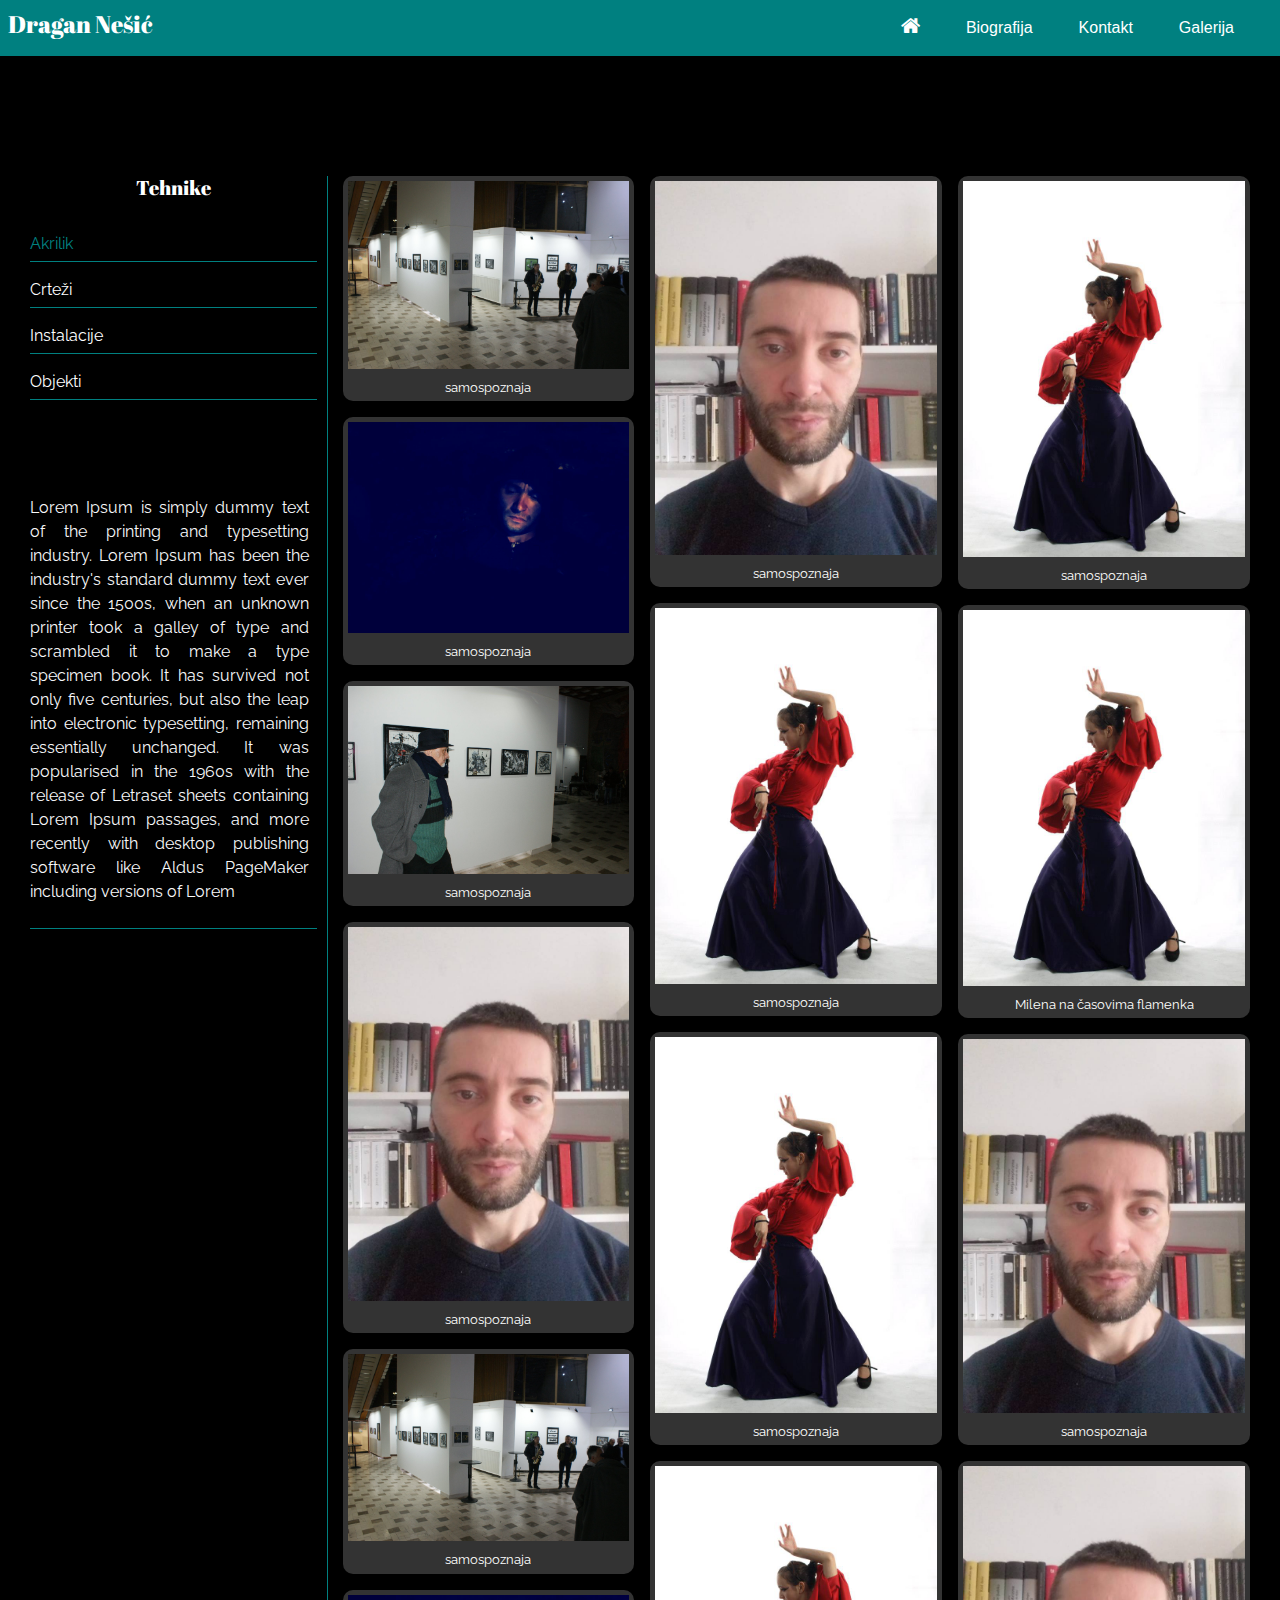
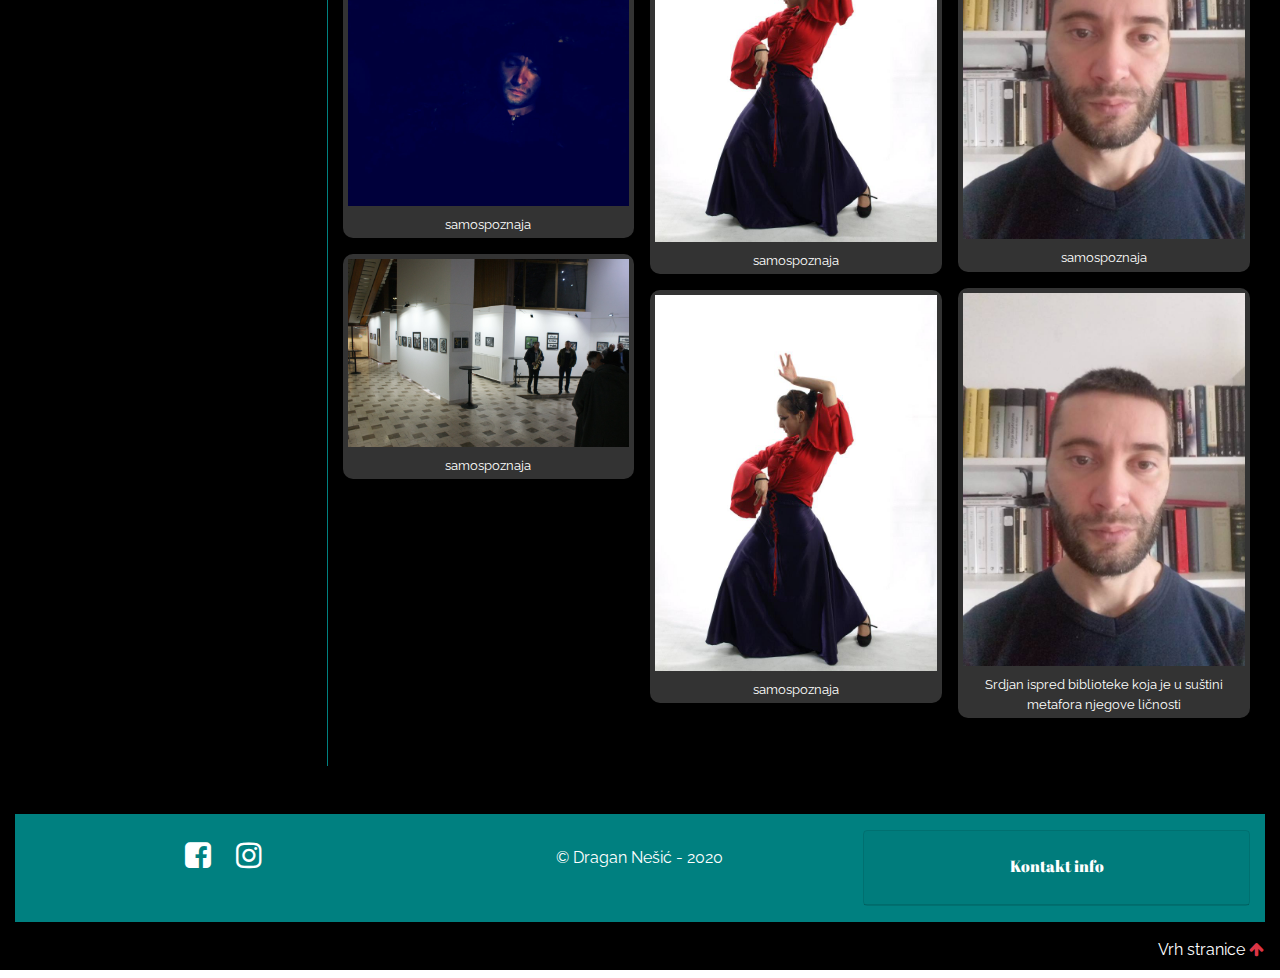
<file: dragan-art/akril.html>
<!doctype html>
<html lang="en">
  <head>
    <!-- Required meta tags -->
    <meta charset="utf-8">
    <meta name="viewport" content="width=device-width, initial-scale=1, shrink-to-fit=no">
    <link rel="icon" href="img/dragan-favicon.jpg">
    <!-- Bootstrap CSS -->
    <link rel="stylesheet" href="https://stackpath.bootstrapcdn.com/bootstrap/4.4.1/css/bootstrap.min.css" integrity="sha384-Vkoo8x4CGsO3+Hhxv8T/Q5PaXtkKtu6ug5TOeNV6gBiFeWPGFN9MuhOf23Q9Ifjh" crossorigin="anonymous">
    <link rel="stylesheet" href="custom.css">
    <link href="https://fonts.googleapis.com/css?family=Abril+Fatface|Raleway&display=swap" rel="stylesheet">
    <link href="https://stackpath.bootstrapcdn.com/font-awesome/4.7.0/css/font-awesome.min.css" rel="stylesheet" integrity="sha384-wvfXpqpZZVQGK6TAh5PVlGOfQNHSoD2xbE+QkPxCAFlNEevoEH3Sl0sibVcOQVnN" crossorigin="anonymous">
    <link rel="stylesheet" href="ekko-lightbox.css">
    
    <title>Akrilik</title>
  </head>
  <body>
    <nav class="navbar navbar-expand-lg navbar-dark pl-2 pr-2 nav-page-galery">
      <h4 class="text-white">Dragan Nešić</h4>
      <button class="navbar-toggler" type="button" data-toggle="collapse" data-target="#navbarNav" aria-controls="navbarNav" aria-expanded="false" aria-label="Toggle navigation">
      <span class="navbar-toggler-icon bg-dark"></span>
      </button>
      <div class="collapse navbar-collapse justify-content-end" id="navbarNav">
        <ul class="navbar-nav">
          <li class="nav-item">
            <a class="nav-link" href="index.html"><i class="fa fa-home" style="font-size: 1.3em"></i> <span class="sr-only">(current)</span></a>
          </li>
          <li class="nav-item">
            <a class="nav-link" href="biografija.html">Biografija<span class="sr-only">(current)</span></a>
          </li>
          <li class="nav-item">
            <a class="nav-link" href="contact.html">Kontakt</a>
          </li>
          <li class="nav-item">
            <a class="nav-link" href="galery.html">Galerija</a>
          </li>
        </ul>
      </div>
    </nav>
    
    
    <section id="galerija" style="background-color: #000; padding-top: 120px">
      <!-- Grid row -->
      <div class="container-fluid">
        
        <div class="row">
          <div class="col-md-3 tehnike text-light pb-5">
            <h5 class="text-center text-white pb-4">Tehnike</h5>
            <a href="akril.html"><p style="color: teal">Akrilik</p></a>
            <a href="crtezi.html"><p>Crteži</p></a>
            <a href="instalacije.html"><p>Instalacije</p></a>
            <a href="objekti.html"><p>Objekti</p></a>

            <div class="mt-5 pt-5">

              <p class="pb-4 pr-2 text-justify">Lorem Ipsum is simply dummy text of the printing and typesetting industry. Lorem Ipsum has been the industry's standard dummy text ever since the 1500s, when an unknown printer took a galley of type and scrambled it to make a type specimen book. It has survived not only five centuries, but also the leap into electronic typesetting, remaining essentially unchanged. It was popularised in the 1960s with the release of Letraset sheets containing Lorem Ipsum passages, and more recently with desktop publishing software like Aldus PageMaker including versions of Lorem</p>
            </div>
            
          </div>

          <div class="gallery col-md-9 mb-5" id="gallery">
            <div class="mb-3 ">
              <a href="img/samospoznaja.jpg" data-toggle="lightbox" data-gallery="example-gallery" class="col-sm-4"><img class="img-fluid" src="img/dragan9.jpg" alt="Card image cap"></a>
              <figure class="text-white text-center p-1">samospoznaja</figure>
            </div>
            <!-- Grid column -->
            <!-- Grid column -->
            <div class="mb-3 ">
              <a href="img/samospoznaja.jpg" data-toggle="lightbox" data-gallery="example-gallery" class="col-sm-4"><img class="img-fluid" src="img/samospoznaja.jpg" alt="Card image cap"></a>
              <figure class="text-white text-center p-1">samospoznaja</figure>
              
            </div>
            <!-- Grid column -->
            <!-- Grid column -->
            <div class="mb-3 ">
              <a href="img/samospoznaja.jpg" data-toggle="lightbox" data-gallery="example-gallery" class="col-sm-4"><img class="img-fluid" src="img/dragan10.jpg" alt="Card image cap"></a>
              <figure class="text-white text-center p-1">samospoznaja</figure>
              
            </div>
            <!-- Grid column -->
            <!-- Grid column -->
            <div class="mb-3 ">
              <a href="img/samospoznaja.jpg" data-toggle="lightbox" data-gallery="example-gallery" class="col-sm-4"><img class="img-fluid" src="img/srdjan.jpg" alt="Card image cap"></a>
              <figure class="text-white text-center p-1">samospoznaja</figure>
              
            </div>
            <!-- Grid column -->
            <!-- Grid column -->
            <div class="mb-3">
              <a href="img/samospoznaja.jpg" data-toggle="lightbox" data-gallery="example-gallery" class="col-sm-4"><img class="img-fluid" src="img/dragan9.jpg" alt="Card image cap"></a>
              <figure class="text-white text-center p-1">samospoznaja</figure>
              
            </div>
            <!-- Grid column -->
            <!-- Grid column -->
            <div class="mb-3 ">
              <a href="img/samospoznaja.jpg" data-toggle="lightbox" data-gallery="example-gallery" class="col-sm-4"><img class="img-fluid" src="img/samospoznaja.jpg" alt="Card image cap"></a>
              <figure class="text-white text-center p-1">samospoznaja</figure>
              
            </div>
            <!-- Grid column -->
            <!-- Grid column -->
            <div class="mb-3 ">
              <a href="img/dragan10.jpg" data-toggle="lightbox" data-gallery="example-gallery" class="col-sm-4"><img class="img-fluid" src="img/dragan9.jpg" alt="Card image cap"></a>
              <figure class="text-white text-center p-1">samospoznaja</figure>
              
            </div>
            <!-- Grid column -->
            <!-- Grid column -->
            <div class="mb-3 ">
              <a href="img/samospoznaja.jpg" data-toggle="lightbox" data-gallery="example-gallery" class="col-sm-4"><img class="img-fluid" src="img/srdjan.jpg" alt="Card image cap"></a>
              <figure class="text-white text-center p-1">samospoznaja</figure>
              
            </div>
            <!-- Grid column -->
            <!-- Grid column -->
            <div class="mb-3 ">
              <a href="img/milene-krivokapic-flamenko.jpg" data-toggle="lightbox" data-gallery="example-gallery" class="col-sm-4"><img class="img-fluid" src="img/milene-krivokapic-flamenko.jpg" alt="Card image cap"></a>
              <figure class="text-white text-center p-1">samospoznaja</figure>
              
            </div>

            <div class="mb-3 ">
              <a href="img/milene-krivokapic-flamenko.jpg" data-toggle="lightbox" data-gallery="example-gallery" class="col-sm-4"><img class="img-fluid" src="img/milene-krivokapic-flamenko.jpg" alt="Card image cap"></a>
              <figure class="text-white text-center p-1">samospoznaja</figure>
              
            </div>

            <div class="mb-3 ">
              <a href="img/milene-krivokapic-flamenko.jpg" data-toggle="lightbox" data-gallery="example-gallery" class="col-sm-4"><img class="img-fluid" src="img/milene-krivokapic-flamenko.jpg" alt="Card image cap"></a>
              <figure class="text-white text-center p-1">samospoznaja</figure>
              
            </div>
            <div class="mb-3 ">
              <a href="img/milene-krivokapic-flamenko.jpg" data-toggle="lightbox" data-gallery="example-gallery" class="col-sm-4"><img class="img-fluid" src="img/milene-krivokapic-flamenko.jpg" alt="Card image cap"></a>
              <figure class="text-white text-center p-1">samospoznaja</figure>
              
            </div>

            <div class="mb-3 ">
              <a href="img/milene-krivokapic-flamenko.jpg" data-toggle="lightbox" data-gallery="example-gallery" class="col-sm-4"><img class="img-fluid" src="img/milene-krivokapic-flamenko.jpg" alt="Card image cap"></a>
              <figure class="text-white text-center p-1">samospoznaja</figure>
              
            </div>

            <div class="mb-3 ">
              <a href="img/milene-krivokapic-flamenko.jpg" data-toggle="lightbox" data-gallery="example-gallery" class="col-sm-4"><img class="img-fluid" src="img/milene-krivokapic-flamenko.jpg" alt="Card image cap"></a>
              <figure class="text-white text-center p-1">Milena na časovima flamenka</figure>
              
            </div>

            <div class="mb-3 ">
              <a href="img/samospoznaja.jpg" data-toggle="lightbox" data-gallery="example-gallery" class="col-sm-4"><img class="img-fluid" src="img/srdjan.jpg" alt="Card image cap"></a>
              <figure class="text-white text-center p-1">samospoznaja</figure>
              
            </div>

            <div class="mb-3 ">
              <a href="img/samospoznaja.jpg" data-toggle="lightbox" data-gallery="example-gallery" class="col-sm-4"><img class="img-fluid" src="img/srdjan.jpg" alt="Card image cap"></a>
              <figure class="text-white text-center p-1">samospoznaja</figure>
              
            </div>

            <div class="mb-3 ">
              <a href="img/samospoznaja.jpg" data-toggle="lightbox" data-gallery="example-gallery" class="col-sm-4"><img class="img-fluid" src="img/srdjan.jpg" alt="Card image cap"></a>
              <figure class="text-white text-center p-1">Srdjan ispred biblioteke koja je u suštini metafora njegove ličnosti</figure>
              
            </div>
            <!-- Grid column -->
          </div>
          <!-- Grid row -->
        </div>
      </section>
      
      <footer class="pb-5 pt-5" style="background-color: #000">
        <div class="container-fluid text-center">
          <div class="row pt-3 pb-3" style="background-color: teal">
            <div class="col-md-4 footer-icon">
              <a href="https://www.facebook.com/Dragan-Nesic-ART-111844083653813/" target="blank"><i class="fa fa-facebook-square"></i></a>
              <a href="https://www.instagram.com/dragan_nesic_art1/" target="blank"><i class="fa fa-instagram"></i></a>
            </div>
            <div class="col-md-4 text-white pt-3">
              <p>© Dragan Nešić - 2020</p>
            </div>
            <div class="col-md-4 text-white">
              <div class=" card" style="background-color: transparent;">
                <div class="card-header">
                  <h2>
                  <button class="btn btn-link" type="button" data-toggle="collapse" data-target="#kontakt"> Kontakt info
                  </button>
                  </h2>
                </div>
              </div>
              <div id="kontakt" class="collapse">
                <div class="card-body">
                  <i class="fa fa-envelope-o"></i>
                  <p>dragan@gmail.com</p>
                  <i class="fa fa-phone"></i>
                  <p>064/777-999</p>
                  <i class="fa fa-address-card-o"></i>
                  <p>Banka 23, 31330 Priboj</p>
                </div>
              </div>
            </div>
          </div>
        </div>
        <p class="pt-3 float-right pr-3"><a href="#" class="text-white" style="text-decoration: none;"> Vrh stranice <i class="fa fa-arrow-up text-danger"></i></a></p>
      </footer>

      <!-- Optional JavaScript -->
      <!-- jQuery first, then Popper.js, then Bootstrap JS -->
      <script type="text/javascript">
      
      </script>
      <script src="https://code.jquery.com/jquery-3.4.1.slim.min.js" integrity="sha384-J6qa4849blE2+poT4WnyKhv5vZF5SrPo0iEjwBvKU7imGFAV0wwj1yYfoRSJoZ+n" crossorigin="anonymous"></script>
      <script src="https://cdn.jsdelivr.net/npm/popper.js@1.16.0/dist/umd/popper.min.js" integrity="sha384-Q6E9RHvbIyZFJoft+2mJbHaEWldlvI9IOYy5n3zV9zzTtmI3UksdQRVvoxMfooAo" crossorigin="anonymous"></script>
      <script src="https://stackpath.bootstrapcdn.com/bootstrap/4.4.1/js/bootstrap.min.js" integrity="sha384-wfSDF2E50Y2D1uUdj0O3uMBJnjuUD4Ih7YwaYd1iqfktj0Uod8GCExl3Og8ifwB6" crossorigin="anonymous"></script>
      <script src="ekko-lightbox.min.js"></script>
      <script type="text/javascript">
      $(document).on('click', '[data-toggle="lightbox"]', function(event) {
      event.preventDefault();
      $(this).ekkoLightbox();
      });
      </script>
      <script type="text/javascript">
      
      </script>
    </body>
  </html>
</file>
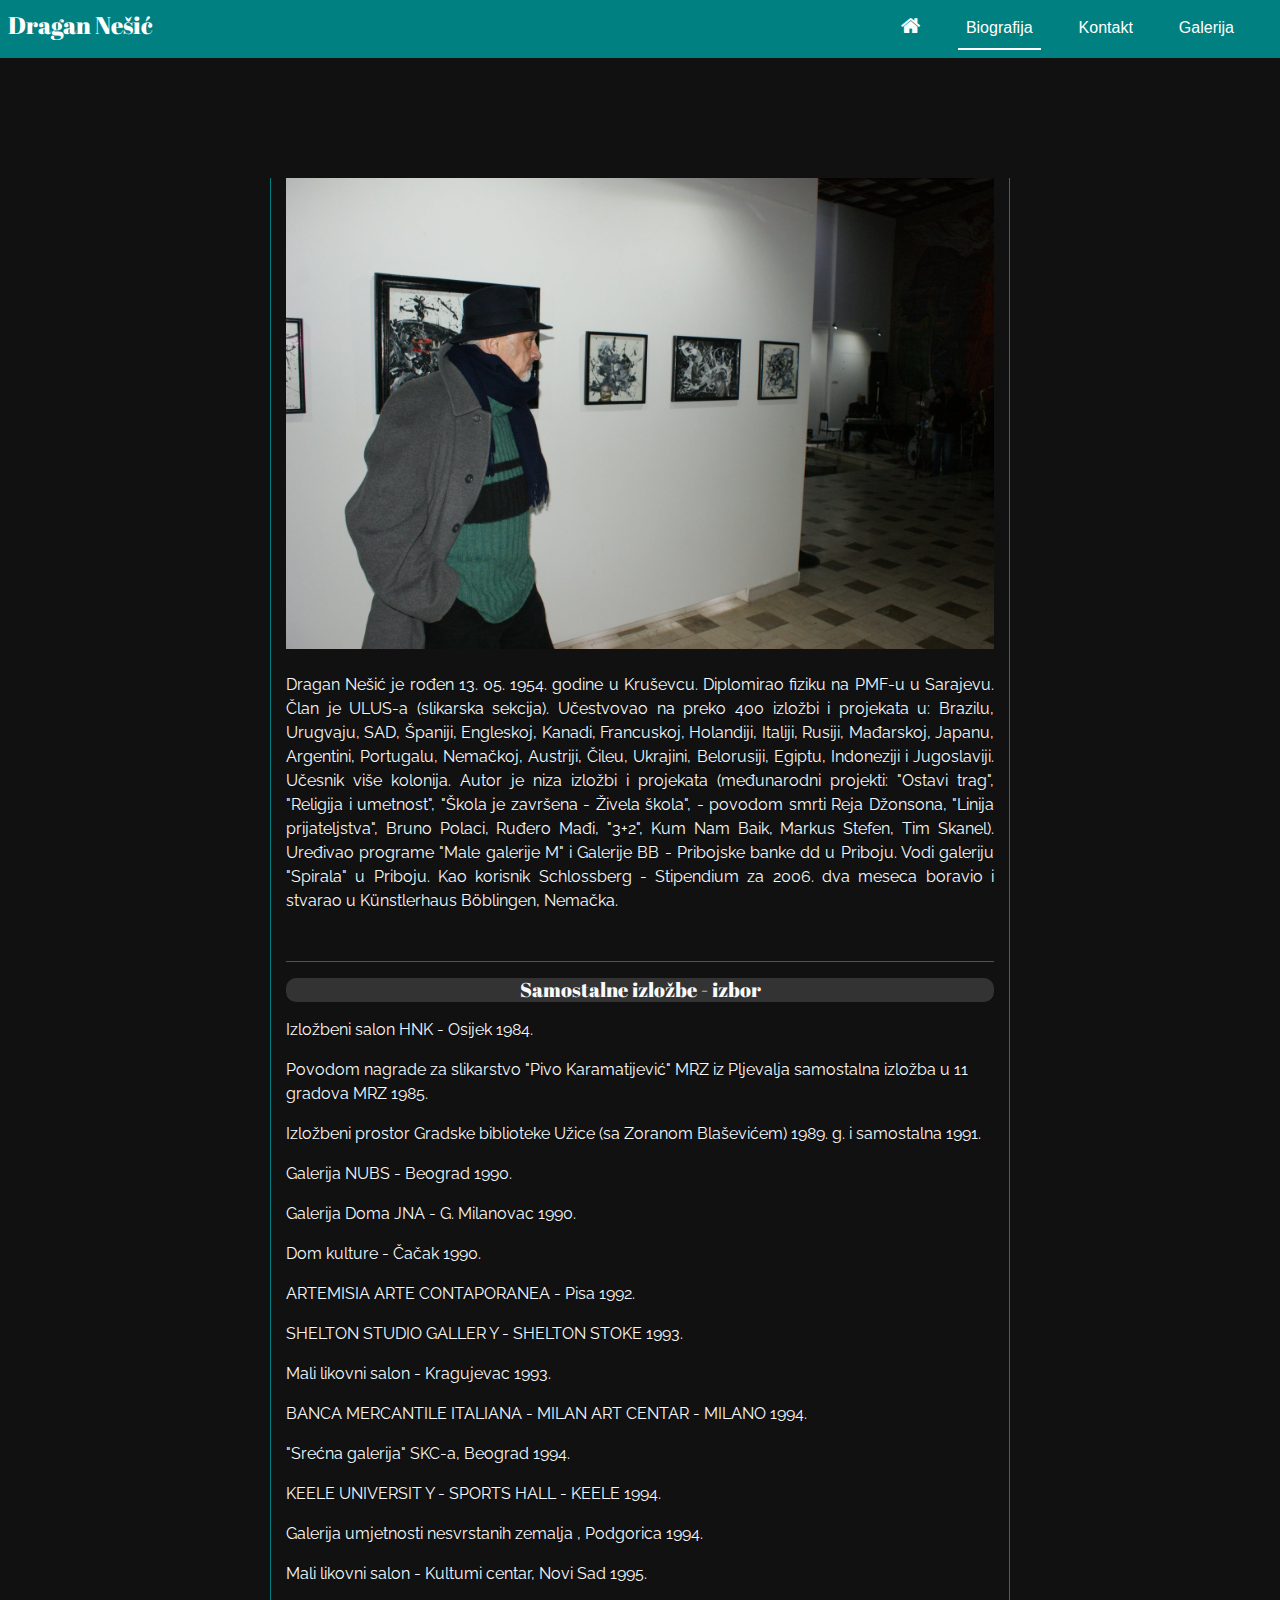
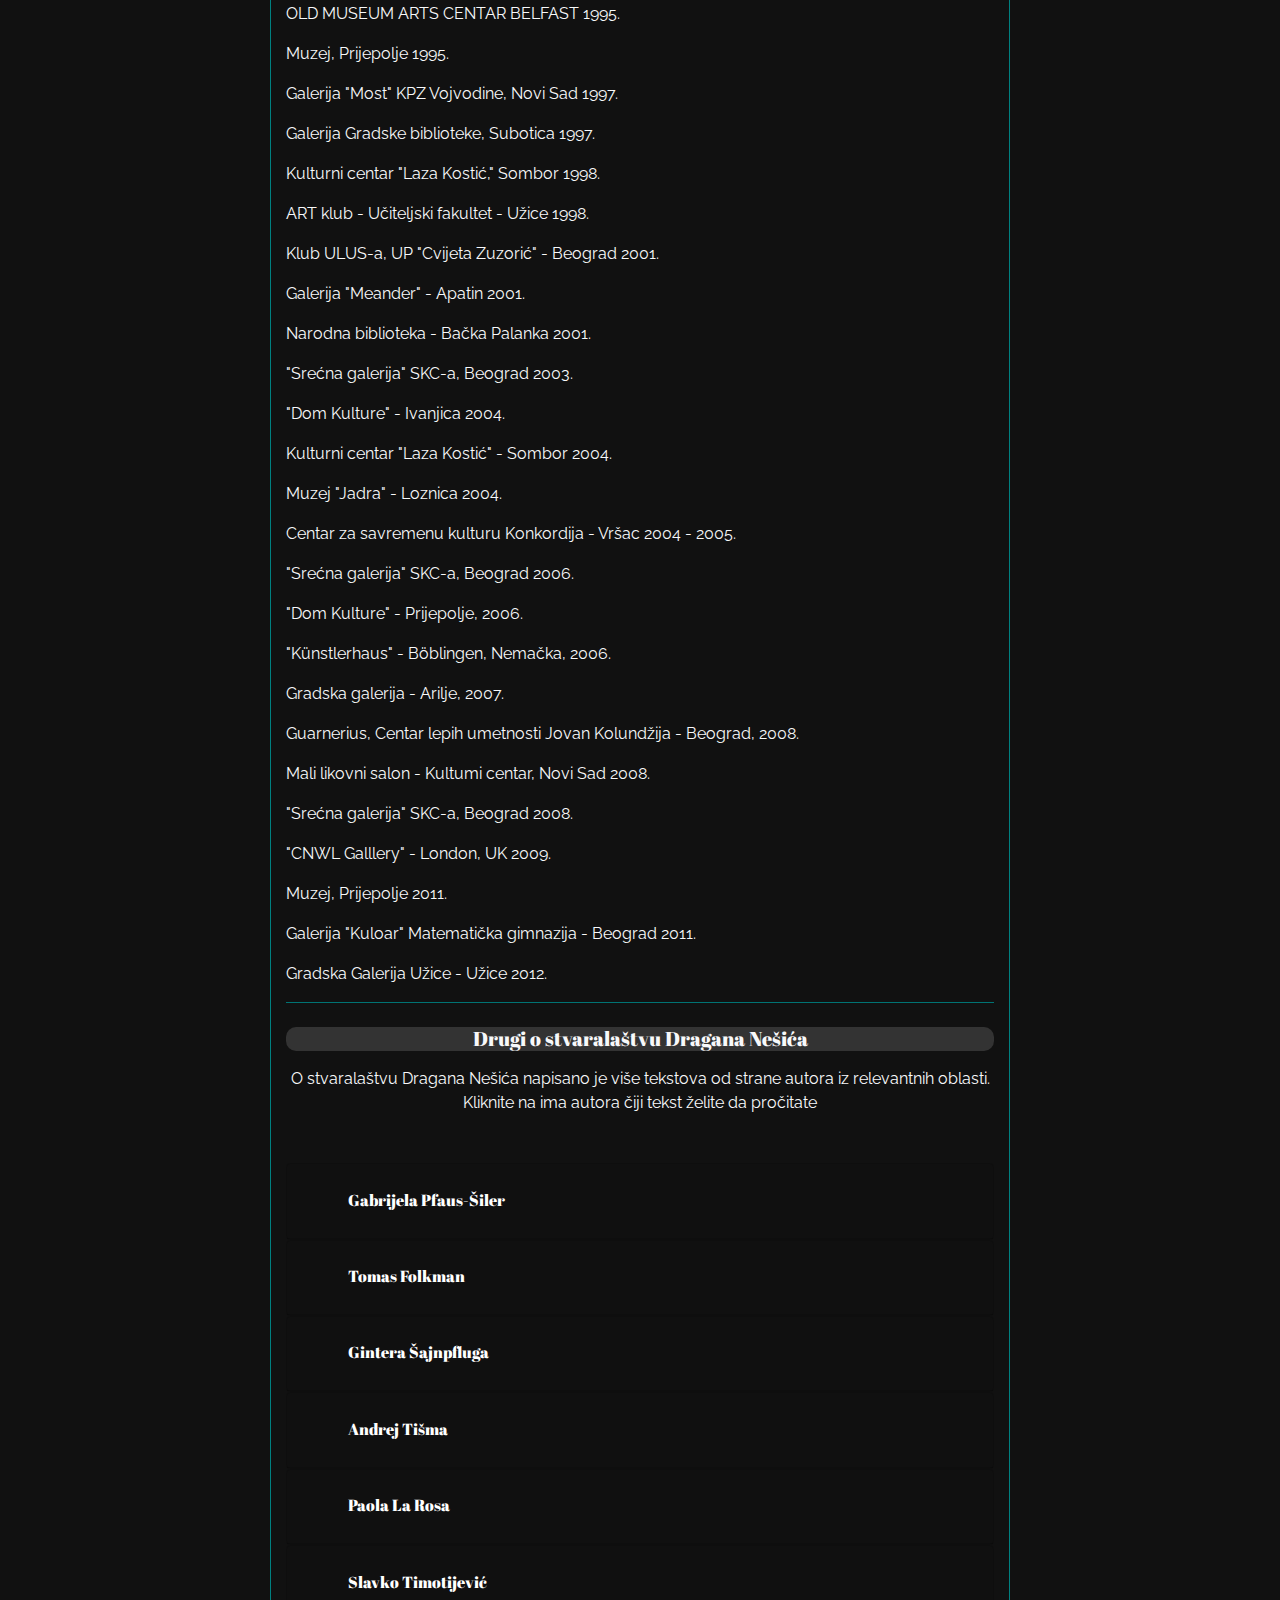
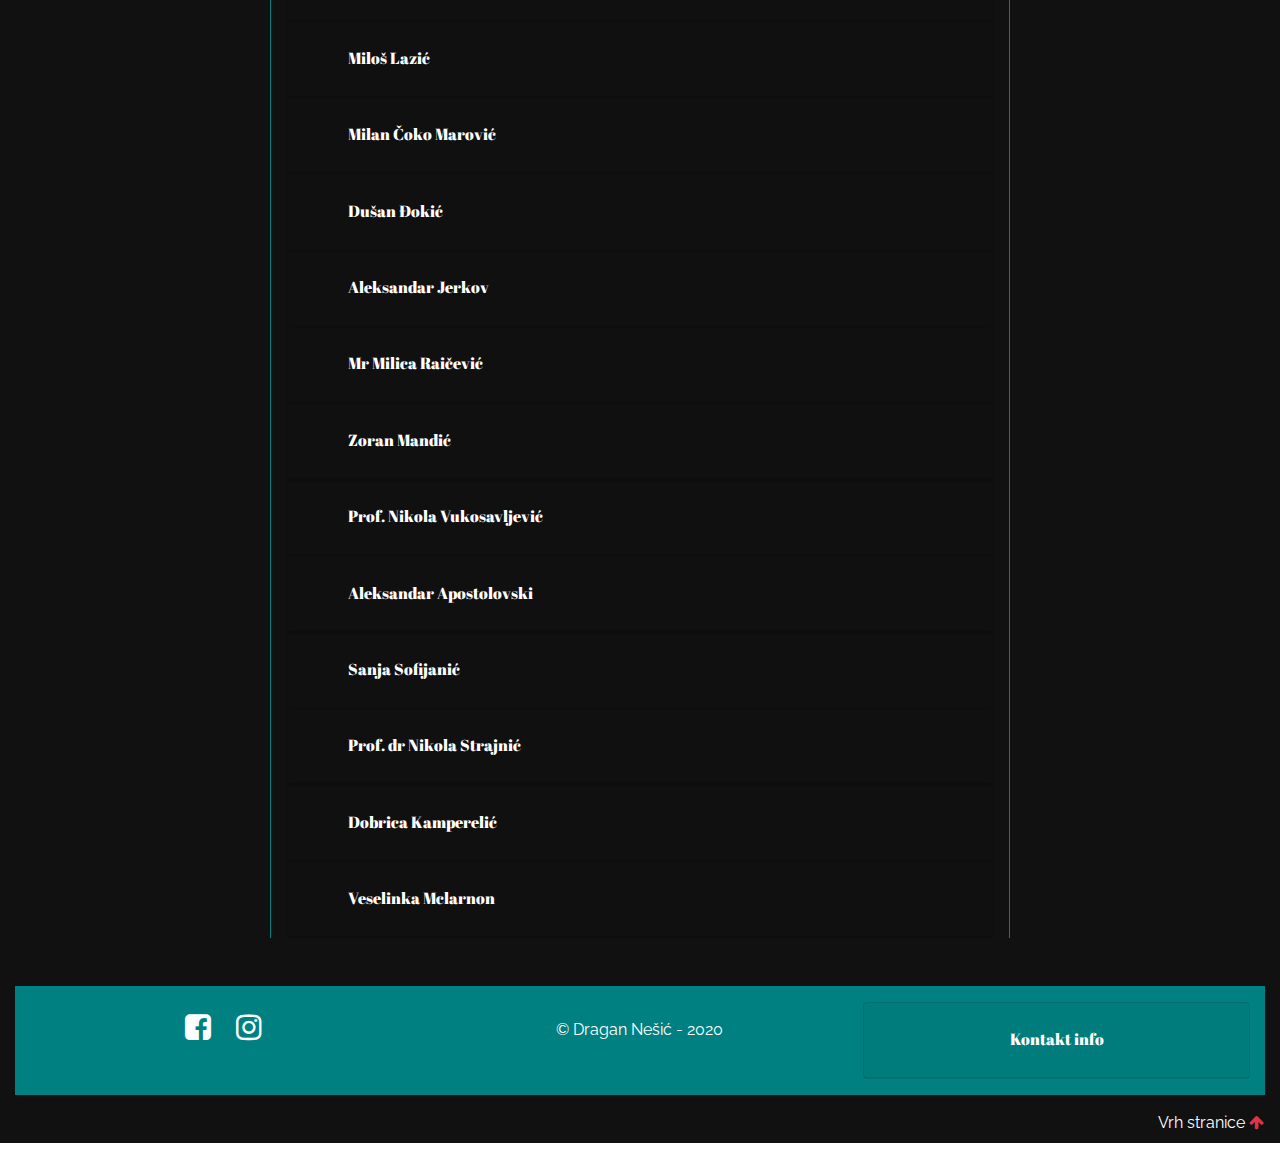
<file: dragan-art/biografija.html>
<!doctype html>
<html lang="en">
  <head>
    <!-- Required meta tags -->
    <meta charset="utf-8">
    <meta name="viewport" content="width=device-width, initial-scale=1, shrink-to-fit=no">
    <!-- Bootstrap CSS -->
    <link rel="stylesheet" href="https://stackpath.bootstrapcdn.com/bootstrap/4.4.1/css/bootstrap.min.css" integrity="sha384-Vkoo8x4CGsO3+Hhxv8T/Q5PaXtkKtu6ug5TOeNV6gBiFeWPGFN9MuhOf23Q9Ifjh" crossorigin="anonymous">
    <link rel="stylesheet" href="custom.css">
    <link href="https://fonts.googleapis.com/css?family=Abril+Fatface|Raleway&display=swap" rel="stylesheet">
    <link href="https://stackpath.bootstrapcdn.com/font-awesome/4.7.0/css/font-awesome.min.css" rel="stylesheet" integrity="sha384-wvfXpqpZZVQGK6TAh5PVlGOfQNHSoD2xbE+QkPxCAFlNEevoEH3Sl0sibVcOQVnN" crossorigin="anonymous">
    <!-- Custom CSS -->
    <link rel="stylesheet" href="ekko-lightbox.css">
    
    <title>Biografija</title>
  </head>
  <body>
    <nav class="navbar navbar-expand-lg navbar-dark pl-2 pr-2 nav-page-galery">
      <h4 class="text-white">Dragan Nešić</h4>
      <button class="navbar-toggler" type="button" data-toggle="collapse" data-target="#navbarNav" aria-controls="navbarNav" aria-expanded="false" aria-label="Toggle navigation">
      <span class="navbar-toggler-icon bg-dark"></span>
      </button>
      <div class="collapse navbar-collapse justify-content-end" id="navbarNav">
        <ul class="navbar-nav">
          <li class="nav-item ">
            <a class="nav-link" href="index.html"><i class="fa fa-home" style="font-size: 1.3em"></i> <span class="sr-only">(current)</span></a>
          </li>
          <li class="nav-item active">
            <a class="nav-link" href="biografija.html">Biografija<span class="sr-only">(current)</span></a>
          </li>
          <li class="nav-item">
            <a class="nav-link" href="contact.html">Kontakt</a>
          </li>
          <li class="nav-item">
            <a class="nav-link" href="galery.html">Galerija</a>
          </li>
        </ul>
      </div>
    </nav>
    
    
    <section id="biografija" style="background-color: #111; padding-top: 120px">
      <!-- Grid row -->
      <div class="container">
        
        <div class="row justify-content-center">
          
          <div class=" col-md-8 bio-img" style="border-right: 1.5px solid teal; border-left: 1.5px solid teal">
            <img src="img/dragan10.jpg" class="img-fluid" alt="dragan-nešić-izložba">
            <div class="bio text-justify text-light pt-4 mb-5">
              <p>Dragan Nešić je rođen 13. 05. 1954. godine u Kruševcu. Diplomirao fiziku na PMF-u u Sarajevu.
                Član je ULUS-a (slikarska sekcija).
                Učestvovao na preko 400 izložbi i projekata u: Brazilu, Urugvaju, SAD, Španiji, Engleskoj, Kanadi, Francuskoj, Holandiji, Italiji, Rusiji, Mađarskoj, Japanu, Argentini, Portugalu, Nemačkoj, Austriji, Čileu, Ukrajini, Belorusiji, Egiptu, Indoneziji i Jugoslaviji.
                Učesnik više kolonija.
                Autor je niza izložbi i projekata (međunarodni projekti: "Ostavi trag", "Religija i umetnost", "Škola je završena - Živela škola", - povodom smrti Reja Džonsona, "Linija prijateljstva", Bruno Polaci, Ruđero Mađi, "3+2", Kum Nam Baik, Markus Stefen, Tim Skanel).
                Uređivao programe "Male galerije M" i Galerije BB - Pribojske banke dd u Priboju. Vodi galeriju "Spirala" u Priboju.
              Kao korisnik Schlossberg - Stipendium za 2006. dva meseca boravio i stvarao u Künstlerhaus Böblingen, Nemačka.</p>
            </div>
            <hr style="background: teal">
            <div class="text-light mb-5 text-center">
              <h5 class="mb-3">Samostalne izložbe - izbor</h5>
              
              <div class="izlozbe text-left mb-4 text-light">
                <p>Izložbeni salon HNK - Osijek 1984.</p>
                <p>Povodom nagrade za slikarstvo "Pivo Karamatijević" MRZ iz Pljevalja
                samostalna izložba u 11 gradova MRZ 1985.</p>
                <p>Izložbeni prostor Gradske biblioteke Užice (sa Zoranom Blaševićem) 1989. g. i samostalna 1991.</p>
                <p>Galerija NUBS - Beograd 1990.</p>
                <p>Galerija Doma JNA - G. Milanovac 1990.</p>
                <p>Dom kulture - Čačak 1990.</p>
                <p>ARTEMISIA ARTE CONTAPORANEA - Pisa 1992.</p>
                <p>SHELTON STUDIO GALLER Y - SHELTON STOKE 1993.</p>
                <p>Mali likovni salon - Kragujevac 1993.</p>
                <p>BANCA MERCANTILE ITALIANA - MILAN ART CENTAR - MILANO 1994.</p>
                <p>"Srećna galerija" SKC-a, Beograd 1994.</p>
                <p>KEELE UNIVERSIT Y - SPORTS HALL - KEELE 1994.</p>
                <p>Galerija umjetnosti nesvrstanih zemalja , Podgorica 1994.</p>
                <p>Mali likovni salon - Kultumi centar, Novi Sad 1995.</p>
                <p>OLD MUSEUM ARTS CENTAR BELFAST 1995.</p>
                <p>Muzej, Prijepolje 1995.</p>
                <p>Galerija "Most" KPZ Vojvodine, Novi Sad 1997.</p>
                <p>Galerija Gradske biblioteke, Subotica 1997.</p>
                <p>Kulturni centar "Laza Kostić," Sombor 1998.</p>
                <p>ART klub - Učiteljski fakultet - Užice 1998.</p>
                <p>Klub ULUS-a, UP "Cvijeta Zuzorić" - Beograd 2001.</p>
                <p>Galerija "Meander" - Apatin 2001.</p>
                <p>Narodna biblioteka - Bačka Palanka 2001.</p>
                <p>"Srećna galerija" SKC-a, Beograd 2003.</p>
                <p>"Dom Kulture" - Ivanjica 2004.</p>
                <p>Kulturni centar "Laza Kostić" - Sombor 2004.</p>
                <p>Muzej "Jadra" - Loznica 2004.</p>
                <p>Centar za savremenu kulturu Konkordija - Vršac 2004 - 2005.</p>
                <p>"Srećna galerija" SKC-a, Beograd 2006.</p>
                <p>"Dom Kulture" - Prijepolje, 2006.</p>
                <p>"Künstlerhaus" - Böblingen, Nemačka, 2006.</p>
                <p>Gradska galerija - Arilje, 2007.</p>
                <p>Guarnerius, Centar lepih umetnosti Jovan Kolundžija - Beograd, 2008.</p>
                <p>Mali likovni salon - Kultumi centar, Novi Sad 2008.</p>
                <p>"Srećna galerija" SKC-a, Beograd 2008.</p>
                <p>"CNWL Galllery" - London, UK 2009.</p>
                <p>Muzej, Prijepolje 2011.</p>
                <p>Galerija "Kuloar" Matematička gimnazija - Beograd 2011.</p>
                <p>Gradska Galerija Užice - Užice 2012.</p>
                <hr style="background: teal">
              </div>
              <h5 class="mb-3 mt-4">Drugi o stvaralaštvu Dragana Nešića</h5>
              <p>O stvaralaštvu Dragana Nešića napisano je više tekstova od strane autora iz relevantnih oblasti. Kliknite na ima autora čiji tekst želite da pročitate </p>
            </div>
            <div class=" card" style="background-color: transparent;">
              <div class="card-header">
                <h2>
                <button class="btn btn-link" type="button" data-toggle="collapse" data-target="#Gabrijela-Pfaus-Šiler"> Gabrijela Pfaus-Šiler
                </button>
                </h2>
              </div>
              <div id="Gabrijela-Pfaus-Šiler" class="collapse">
                <div class="card-body text-white">
                  <p>Naš ovogodišnji stipendista se zove Dragan Nešić. Od pre 5 nedelja on živi i radi u ovom ateljeu. Pozvali smo vas danas, da upoznate ovog umetnika iz Priboja u Srbiji i Crnoj Gori i da bacite pogled na radove, koji su ovde nastali.</p>
                  <p>Kad sam prvi put videla njegove slike, prva pomisaomi je bila: to je toliko drugačije, toliko neuobičajeno. Na slikama pre bi se reklo malog formata gusto su nagomilane stvari i osobe, a i boje su nekako kontrastne: jasni i tamni oblici kao da su umotani u nežnu pastelnu izmaglicu.</p>
                  <p>Ljudi su uglavnom navikli na tradicionalno i već viđeno. Pa ipak, nešta novo nas ne ostavi ravnodušnim. Ova izložba našeg stipendiste nam daje, kako smatram, mogućnost upoznati nešto novo i neuobičajeno drugačije.</p>
                  <p>Dalji utisak je: ove slike kao da proizlaze iz nekog izobilja, toliko su kompleksne i višeslojne (duboke). Komplet drvenih bojica i nešto vodene boje dovoljne su da stvore fantastičan svet, neukrotiv, skoro haotičan.</p>
                  <p>A i količina nastalih slika fascinira. Očita je golema potreba za stvaranjem. Spontano bi se reklo: kakav marljiv umetnik. I tako i jeste: Često, takva je bila konstatacija, radi noću. Ali noćna ptica prema sopstvenoj izjavi nije, nego štaviše radi dan i noć! To bi predstavljalo objašnjenje količine nastalih radova.</p>
                  <p>Kad smo se nedavno čudili velikom broju nastalih slika, Dragan Nešić je samo rekao: Kada mu se negde dopada, onda bude veoma produktivan.</p>
                  <p>Ovo je najuverljivije objašnjenje - i to jedno koje nas raduje.</p>
                  <p>Šta mu se dopada otkriva u razgovoru: arhitektura grada, skulpture koje je otkrio na Beblinškom jezeru, prijatna atmosfera u gradu, u ovoj zgradi, i to ga inspiriše. Sve upija u sebe, opisuje svoj stav, i prerađuje onda te utiske u slike. I ne propušta da na rubu slike navede mesto nastanka.</p>
                  <p>To i jeste ideja Šlosberg-stipendije, jednom umetniku ili umetnici omogućiti, bez pristiska, bez razmišljanja o novcu, slušati svoje unutrašnje porive, šta mesto, situacija, ima njemu ili njoj da kažu - i to onda jezikom umetnosti izrazi. To ponekom stipendisti predstavlja neku vrstu pritiska, moranja da se nešto stvori. Kod Dragana to nisam primetila.</p>
                  <p>Pre se čini da je sa velikom lakoćom i spontanošću prionuo na rad. Da li je ova lakoća možda odraz mesta, velikog prostora, širine i, u poređenju sa njegovom domovinom, obilnije i veće potrošnje?</p>
                  <p>" Volim Ameriku i Amerika voli mene " je naziv instalacije sa kojotom , koju je Bojs 1974. prilikom svog prvog boravka u Americi napravio . Dragan je toj rečenici dao svoju interpretaciju: " Volim Nemačku i Nemačka voli mene ." Pozabavio se tom temom u svom " Vernetzung " na jezeru.</p>
                  <p>U pitanju je izjava ljubavi, ali istovremeno i ironično dovođenje te izjave u pitanje. Njegov Bojsov portret dodatno podložen njegovim čuvenim motivom saća, je kao neka ne baš lekovita rešetka, koja Dragana razdvaja od njegove izjave ljubavi.</p>
                  <p>Ironija često prožima njegove slike, ali isto tako i njegovo pozitivno viđenje svega i želja našaliti se.</p>
                  <p>Čini se da bi nam, te slike crtane školskim bojicama, želele ispričati priče. Skoro je kao da dečje reči ispunjavaju papire i žele da nam pričaju bajke ali i svakodnevne priče.</p>
                  <p>To su priče koje ujedinjuju u sebi i veliko i malo, mislim na životinje, lica, a posebno na oči, zemaljsku kuglu, dvorce i crkve. Motivi se međusobno guraju, prepliću. Ne brinu se o pravilima i zakonitostima, obično je list sve do ruba popunjen, u perspektivnom smislu nema napred ili nazad, gore ili dole.</p>
                  <p>Zbunjuje, kako i gde se pojavljuju i nastaju lica, glave životinja, geometrijske forme i mustre. Ne pridržavaju se realnih predložaka, načas se pojave iz mnoštva i opet nestanu. Ispada kao da se posmatra neprestana metamorfoza.</p>
                  <p>Moglo bi se govoriti o nekom ekspresivnom slikovnom haosu, ujedno ih prožima i neka disciplina, harmonija boja, i red dešavanja.</p>
                  <p>Podseća me na big beng - nastanak univerzuma - divlje, eksplozivno, neoformljeno nešto, koje nalazi ravnotežu u kosmičkom redu.</p>
                  <p>Veoma je interesantan način nastanka Draganovih slika, pomalo pojašnjava ovaj proces nastanka reda iz haosa: Započinje sa nekolicinom slučajnih mrlja napravljenih vodenim bojama, koje ga navode kada nastavi da crta drvenim bojicama.</p>
                  <p>Slike dakle stvarno nastaju iz slučajne igre - a ipak sve na slici ima svoje mesto - bez pridržavanja ikakvih slikovnih zakonitosti.</p>
                  <p>Dragan nije došao ovamo, samo da eto tako upozna našu zemlju, i naše umetnike. Nešto je doneo sa sobom, u sebi: sliku svoje domovine, prepune siromaštva i nesigurnosti. U Priboju ima maleni atelje, a ovde ima puno mesta, ali to je samo jedna od mnogo razlika.</p>
                  <p>Zapravo je sve drugačije...je odgovorio na pitanje, šta je ovde drugačije. A nešto će i nama ostaviti, kao i njegova četiri prethodnika: spoznaju jednog sasvim drugačijeg načina umetničkog izražavanja, kao i način ophođenja jednom potpuno nepoznatom okolinom, i kako ta, nama toliko bliska okolina, utiče na njegov rad, ili pak ne.</p>
                  <p>Eto, opet smo imali priliku upoznati jednog simpatičnog i intersantnog čoveka, koga ćemo se rado sećati.</p>
                  <p>Upoznavanje nije uvek bilo jednostavno: Dragan govori samo svoj maternji jezik i nešto malo engleski. Uprkos tome smo uspeli sporazumeti se, što je donekle zasluga i njegovih slika. Umetnost i jeste neka ne-govorna vrsta međuljudske komunikacije.</p>
                  <p>Bez Meri bismo po tom pitanju zakazali, i želim za to posebno da se zahvalim. Uvek je bila spremna prevoditi, kada je bilo potrebno. Takođe želim da se zahvalim Muratu, koji je prijateljski prihvatio Dragana, vodio ga u Frajburg, u Štutgart da vidi Dalijeve grafike i u galeriju u Herenbergu, da upozna ovdašnje umetničko dešavanje i van Beblingena. Ovo je Draganova 59. izložba - kao umetnik dakle nije nepoznat, kao što nam to ovde i njegova dela potvrđuju. Ali, ovo je njegov prvi studijski boravak ove vrste - i mi mu želimo, da doprinese njegovoj daljnjoj umetničkoj karijeri.</p>
                  <p>Gabrijela Pfaus-Šiler - Predsednik Centara za kulturu Böblinger Kunstverein
                  31.7.2006. Böblingen</p>
                  <hr style="background: teal">
                </div>
              </div>
            </div>
            <div class=" card" style="background-color: transparent;">
              <div class="card-header">
                <h2>
                <button class="btn btn-link" type="button" data-toggle="collapse" data-target="#Tomas-Folkman"> Tomas Folkman
                </button>
                </h2>
              </div>
              <div id="Tomas-Folkman" class="collapse">
                <div class="card-body text-white">
                  <p>UMETNOST NEPRESTANE METAMORFOZE</p>
                  <p>Dozvoli cveću da govori, reci to u slikama. Sporazumevanje članova Udruženja umetnika grada Beblingena sa njihovim Šlosberg-stipendistom Draganom Nešićem, koji od Jula živi i radi u Ateljeu zgrade udruženja Stari sud , nije uvek bilo lako.</p>
                  <p>Gde pored univerzalnog jezika umetnosti nije pomagalo ni objašnjavanje rukama i nogama, neki put je bilo potrebno i prevođenje. Ali kod izložbe Nešićevih radova nakon protekle polovine trajanja stipendije nisu bile potrebne reči da objašnjavaju umetničko stvaralaštvo ovog Srbina.</p>
                  <p>U pozadini iz zvučnika dopire nezamenjiva muzika saksofona Norvežanina Jana Garbareka i akustički hladi prostorije udruženja umetnika ovog Beblinškog leta. Dragan Nešić, rođen 1954, u Srbiji, prema njegovoj internet stranici (www.dnesicart.co.sr) u svetu etablirani umetnik nakon 400 održanih izložbi u projekata celom svetu, nije samo pristalica Garbareka ili njegove zemljakinje Mari Boine, već celog niza umetnika koji su pod ugovorom muzičke kuće ECM iz Minhena, kao recimo Kejta Džereta i Ralfa Taunera ili njegovog benda Oregon. Njihova instrumentalna muzika koja opeva bajolike krajeve služi Nešiću kao izvor inspiracije dok slika i stvara.</p>
                  <p>Lica i njihove priče</p>
                  <p>Toga u izobilju ima u umetničkom ataljeu od kada se proteklih nedelja u njega uselio. U hodniku, radnoj sobi, pa čak i u spavaćoj sobi po zidovima vise slike vedrih boja, koje se posmatraču ne otvaraju uvek tek tako. U površinama i šrafurama bojicama nanesenim na papir skrivaju se lica i razotkrivaju priče. Kada se na slikama guraju ekspresionističke životinje, dvorci i zemaljske kugle u neprestanoj metamorfozi, tada zakonitosti perspektive i proporcije gube svaku važnost. Tek sa spoznajom Nešićevog duševnog srodstva sa piscima kao Borhes i Kafka se da naslutiti da u toj kontradikciji, harmoničnim bojama svesno crtanog haosa, podsvest je zapravo ta koja stvara crtež.</p>
                  <p>Da se posmatraču često baš njegovo lice pričinjava u njegovim crtežima bojicama i akvarelom - nekolicina naoko slučajnih mrlja vodenim bojama na praznom papiru su začetak nastajuće kompozicije - Nešić to objašnjava činjenicom, da je tokom boravka u Beblingenu i time uslovljene nemogućnosti sporazumevanja sa okolinom bio upućen na samog sebe i time neminovno kroz svoje misli i podsvest više sebe reflektirao.</p>
                  <p>"Veoma mi se u Nemačkoj dopada odnos prema drugoj kulturi" prevodi Märi Susak, supruga člana udruženja umetnika Murata Cokića. Dvojica umetnika znaju se još iz vremena zajedno provedenih u Srbiji. Od Cokića je Nešić i saznao o dvomesečnoj Šlosberg-stipendiji udruženja umetnika. Rado bi Nešić zavirio malo i u Berlinsku umetničku scenu, ali smatra da je i u Beblingenu osetio vibracije tamošnje stvaralačke avangarde. Možda je tako bio i prošlog vikenda, kada je Udruženje umetnika Beblingena pozvalo na simpozij "Povezanost" oko Gornjeg jezera, gde je Nešić u omažu na Jozefa Bojsa izjavio: "Volim Nemačku - Nemačka voli mene".</p>
                  <p>Želja za slobodom</p>
                  <p>Draganu Nešiću se u Beblingenu dopada urbanost gradića i što se po celom gradu raspodeljenom mogu naći umetničke skulpture. "Smatram to važnim, kada dolazi od prijatelja", obradovala se predsednica udruženja umetnika Gabrijela Pfaus-Šiler, koja na kontaktu sa godišnji se smenjujućim stipendistima veoma ceni mogućnost da "upozna nešto novo i nepoznato". U nekim delima srpskog slikara Nešića, koji živi u Priboju, misli da može da prepozna i tragove patnje koje je proživela njegova domovina. Tako na primer litografije veličine razglednice koje prikazuju pile kako izlazi iz jajeta, po Nešiću stoje kao simbol za klaustrofobični osećaj i iskonsku čovekovu želju za slobodom - koja često može da se poredi sa čovekovom željom za duševnim mirom.</p>
                  <p>Tomas Folkman -
                    Sindelfinger Zeitung
                    Böblinger Zeitung
                  5. avgust 2006.</p>
                  
                  <hr style="background: teal">
                </div>
              </div>
            </div>
            <div class=" card" style="background-color: transparent;">
              <div class="card-header">
                <h2>
                <button class="btn btn-link" type="button" data-toggle="collapse" data-target="#Gintera-Šajnpfluga"> Gintera Šajnpfluga
                </button>
                </h2>
              </div>
              <div id="Gintera-Šajnpfluga" class="collapse">
                <div class="card-body text-white">
                  <p>IZMEĐU HUMORA I SARKAZMA NEMA JASNE GRANICE</p>
                  <p>U poseti kod Beblinškog Šlosberg-stipendiste Dragana Nešića, koji u Starom sudu na svojim slikama radi dan i noć.</p>
                  <p>Beblingen. Dragan Nešić iz Srbije i Crne Gore živi od pre pet nedelja u Beblingenu. Šlosberg-stipendista je za to vreme naslikao ili odštampao više od stotinu slika. Njegova filigrana i izražajna dela su izložena u njegovom ataljeu.</p>
                  <p>Na naslonu njegove stolice za crtaćim stolom vise dva znaka. Na jednom stoji "Volim Nemačku". Na drugom "Nemačka voli mene". Radi se naravno o čistoj ironiji po uzoru na opasku umetnika Džozefa Bojsa kojom je on Americi kao velesili hteo da izrazi svoju averziju.</p>
                  <p>Dragan Nešić nema zapravo ništa protiv Nemačke. Angela Merkel? 52-godišnjak sleže ramenima. O njoj još uopšte nije razmišljao. Ne, protiv te dame kao šefice vlade nema nikakvih primedbi. Jirgen Klinsman? E, kad se ovo ime pomene tu Dragen Nešić postaje kritičan. Klinsamn nije uspeo da ima neku ličnost koja će da vodi ekipu na terenu. Da je uspeo, nemačka reprezenacija bi na svetskom prvenstvu drugačije prošla. Nešić govori iz iskustva, jer i on se nekad bavio trenerskim poslom. Trenirao je omladince u košarci i dan danas još voli da precizno ubacuje u koš. Oba njegova sina treniraju košarku i on i sam potiče iz jedne sportske familije. Otac mu je, kaže, bio fudbaler u bivšoj Jugoslaviji i igrao je u prvoj ligi.</p>
                  <p>Utoliko je iznenađujuća umetnička žica šlosberškog pustinjaka, koji je studirao fiziku na Sarajevskom univerzitetu, da bi se jednog dana okrenuo umetnosti i sada tiskom i crtežom iživljava svoj humor, ironiju i sarkazam. Dragan Nešić ne govori nemački i jedva da zna koju reč engleskog, ali slika dan i noć kao sumanut. Svaki put kad bi nakratko napustio svoje utočište u Starom sudu, to bi se neposredno posle toga sleglo u njegovim radovima. Uglavnom su to lica koja bi sreo, ili recimo prodavačica iz tržnog centra u Beblingenu sa uskom suknjicom, koji nađu put u njegov kosmos, ili se tu često nađe i autoportret.</p>
                  <p>Najobičnije bojice, kao što ih svako dete ima, Nešić najčešće koristi. Sve njegove slike, koje imaju neki sebi svojstven stil i red, nastaju iz haosa: jer na početku svake slike na belom papiru stoje samo slučajne mrlje našpricane vodenim bojama, koje slici nameću neku osnovu kompozicije. Tek tada na tako nastaloj nekoj vrsti sceni se razvijaju figure, koje liče na životinje, ali i na ljude. Ta u šarenilo zatvorena bajolika bića su, priznaje Nešić, izraz njegovog sopstvenog osećaja klaustrofobije. Jer on kao Srbin već dugi niz godina živi u Priboju, gradu koji je za vreme jugoslovenskog rata pretrpeo 70-dnevno bombardovanje. To se duboko na njega odrazilo, smeh pri tom nije zaboravio, ali odonda je u njegovom humoru uvek prisutna i neka gorka sarkastična nota.</p>
                  <p>Nije ni čudo, jer Šlosberg-stipendista kod kuće živi na rubu siromaštva, mora sa porodicom da preživi sa 300 Evra mesečno. Nakon smanjenja iznosa stipendije Beblinškom gradskom umetniku će za dva meseca trajanja stipendije biti isplaćeno svega 600 Evra. A vozna karta je sama već koštala pola tog iznosa. Uprkos svemu Bojsov obožavalac ne želi da njegova izjava ljubavi Nemačkoj bude pogrešno shvaćena. Rado je u Beblingenu i do kraja stipendije će ovde crpeti inspiraciju i dalje danonoćno crtati bojicama.</p>
                  <p>Gintera Šajnpfluga -
                    Stuttrgarter Zeitung
                  2. avgust 2006.</p>
                  <hr>
                  
                </div>
              </div>
            </div>
            
            <div class=" card" style="background-color: transparent;">
              <div class="card-header">
                <h2>
                <button class="btn btn-link" type="button" data-toggle="collapse" data-target="#Andrej-Tišma"> Andrej Tišma
                </button>
                </h2>
              </div>
              <div id="Andrej-Tišma" class="collapse">
                <div class="card-body text-white">
                  <p>U svojim crtežima Nešić je našao pravu meru odnosa između sadržaja i forme, pronašavši sopstveni, prepoznatljiv rukopis, kojim uzbudljivo svedoči o kompleksnoj stvarnosti i istorijskom trenutku u kome živimo.</p>
                  <p>Andrej Tišma -
                    multimedijalni umetnik
                    "Dnevnik"
                  21.3.1995. Novi Sad</p>
                  <hr>
                </div>
              </div>
            </div>
            <div class=" card" style="background-color: transparent;">
              <div class="card-header">
                <h2>
                <button class="btn btn-link" type="button" data-toggle="collapse" data-target="#Paola-La-Rosa"> Paola La Rosa
                </button>
                </h2>
              </div>
              <div id="Paola-La-Rosa" class="collapse">
                <div class="card-body text-white">
                  <p>Čini se pomalo neverovatno da možemo da se divimo izložbi Dragana Nešića u ovom trenutku, koji je jedan od najtežih za Jugoslaviju, s obzirom na unutrašnje borbe. Otkrio ga je slikar Bruno Pollaci, direktor Akademije Umetnosti u Pizi i Međunarodne Umetničke Poštanske Arhive (International Mail Art Archive). Dragan Nešić je predstavio seriju veoma interesantnih kolaža u Galeriji Savremene Umetnosti - "Artemiziji" u ulici Vernagli. Nešićevi kolaži, efektno urađeni, ostavili su snažan utisak i pokazali su veliku profesionalnost nudeći nam retku lekciju o fantaziji i umetničkoj intuiciji. Ne dozvolivši nam da primetimo teškoće u operativnom putu, Dragan Nešić je zamenio staru tehniku, savremenom kompjuterskom tehnikom. Ukratko, jedna dobra izložba koja poseduje visok kvalitet već izražen u Galeriji Savremene Umetnosti - "Artemizija", mladoj galeriji koja je dobro vođena od samog početka.</p>
                  <p>Paola La Rosa -
                    "Idea Fuggente"
                  list umetničkog udruženja Pize, godina II - br.6 1992.</p>
                  <hr>
                </div>
              </div>
            </div>
            <div class=" card" style="background-color: transparent;">
              <div class="card-header">
                <h2>
                <button class="btn btn-link" type="button" data-toggle="collapse" data-target="#Slavko-Timotijević"> Slavko Timotijević
                </button>
                </h2>
              </div>
              <div id="Slavko-Timotijević" class="collapse">
                <div class="card-body text-white">
                  <p>Njegov apstraktni ciklus pripada enformelnoj apstrakciji, ali je očigledno da su slike konstruisane snažnom namerom da se prostor raširi i produbi i da se u njega smeste elementi gesta i poteza, posledice okršaja sa podlogom, posledice egzistencijalnog odnosa umetnika i njegovog objekta. Sukob matrerijalnog i filozofskog ogleda se u svakom nanosu, u svakom driplingu boje - umetnik se bori da njegovi radovi reflektuju njegovu filozofiju, njegov pogled na svet. I kad se duboko sagleda, umetnost Dragana Nešića, doći će se do jednog veoma savremenog pogleda na svet, jedne filozofije i jedne prakse koja afirmiše Homo multipleksa, savremenog umetnika za koga ne postoje nedostižne granice aktuelne savremenosti.</p>
                  <p>Slavko Timotijević -
                    istoričar umetnosti
                    "Likovni zivot" br. 57/58 Zemun 1995. i
                  "Beorama" br. 49 Beograd 1995.</p>
                  <hr>
                </div>
              </div>
            </div>
            <div class=" card" style="background-color: transparent;">
              <div class="card-header">
                <h2>
                <button class="btn btn-link" type="button" data-toggle="collapse" data-target="#Miloš-Lazić"> Miloš Lazić
                </button>
                </h2>
              </div>
              <div id="Miloš-Lazić" class="collapse">
                <div class="card-body text-white">
                  <p>Fantastika je privid</p>
                  <p><i> Samo povlašćeni i predani imaju pravo da sliku u kojoj se otkriva pejzaž, stanje duha, miris proleća ili bol u grudima svedu na potez kičicom.</i></p>
                  <p>Prvo je poverovao da su njegove slike minijaturni fragmenti fantastičnog mozaika na kojem će biti prikazan njegov život. A onda je naprasno dokučio da je, u svakom od tih fragmenata sazdan čitav kosmos, a da je fantastika najobicniji privid.</p>
                  <p>Borhes je 31. oktobra 1960. godine u Buenos Airesu napisao pripovetku koja i danas opseda Dragana Nešića. Kratka je kao i život "Čovek reši da nacrta svet. Tokom godina ispunjavao je prostor ucrtavajući pokrajne, kraljevstva, planine, zalive, brodove, ostrva, ribe, kuće, instrumente, zvezde, konje, ljude. Pred smrt on otkriva da je taj strpljivi lavirint linija ocrtao njegov sopstveni lik."</p>
                  <p>Fasciniran je i tehnikom slepog pisca i prihvatio je kao mogućnost likovnog izraza. Borhes je u glavi smišljao romane, a onda ih prepričavao i na papiru svodio na kratke priče. Umeće otkrivanja suštine je dar i u večitom je sukobu sa metafizikom. Svođenje romana na rečenicu ili realisticne slike na potez kičicom (u kojima se otkriva pejzaž, stanje duha, miris proleća ili bol u grudima), neprikosnoveno pripada kasti povlašćenih mudraca, onih koji su čak život podredili umetnosti.</p>
                  <p>Bavio se kolažom, performansom i mail artom. Bila su to kratka putovanja sa kojih se vraćao umoran i zadovoljan. Onda je slikao po sećanju.</p>
                  <p>Diplomirao je fiziku na Prirodno-matematičkom fakultetu i sile makrokosmosa i mikrokosmosa drži na dlanu, kao ktitor maketu svoje crkve zadužbine.</p>
                  <p>Retko priča o sebi. U jednom katalogu piše da je izlagao u Beogradu, Čačku, Užicu, Osijeku, Goraždu, Priboju, Pljevljima, Pizi, Milanu, Šelton Stoku, a da su mu slike putovale (same, bez roditelja) po svim kontinentima.
                    <p>Živi i slika u Priboju.</p>
                    <p>Miloš Lazić -
                      "Ilustrovana Politika"
                    Beograd, 03. 04. 1099</p>
                    <hr>
                  </div>
                </div>
              </div>
              <div class=" card" style="background-color: transparent;">
                <div class="card-header">
                  <h2>
                  <button class="btn btn-link" type="button" data-toggle="collapse" data-target="#Milan-Čoko-Marović"> Milan Čoko Marović
                  </button>
                  </h2>
                </div>
                <div id="Milan-Čoko-Marović" class="collapse">
                  <div class="card-body text-white">
                    <p>Nešić bojom slika, bojom misli, bojom stvara atmosferu, bojom iznosi čistu liniju, koju ne možemo definisati kao tematsku, nego kao pojmovni mistički i čudesni prostor. Njegove su slike defakto, filozofija prostora, na nov način kreiran prostor koji ima ekspresivno, autentično, sadržajno i suštinsko tkivo, sadržajni i jasan iskaz, kolorističko kretanje meša koje se tako jednostavno stapa u koloristicke i likovne vizije.</p>
                    <p>Na nekim slikama boja je toliko u pokretu snažna da nas jednostavno obuhvati, priveže, da sliku osjećamo svim čulima. Slikarstvo, naravno, služi najvrednijem čulu i to Nešić zna, oseća i poštuje u likovnom smislu.</p>
                    <p>Milan Čoko Marović -
                      istoričar umetnosti
                      Podgorica 1995.
                      Tekst u katalogu samostalnih izložbi u
                    Novom Sadu, Subotici, Somboru, Priboju, Prijepolju</p>
                    <hr>
                  </div>
                </div>
              </div>
              
              <div class=" card" style="background-color: transparent;">
                <div class="card-header">
                  <h2>
                  <button class="btn btn-link" type="button" data-toggle="collapse" data-target="#Dušan-Đokić"> Dušan Đokić
                  </button>
                  </h2>
                </div>
                <div id="Dušan-Đokić" class="collapse">
                  <div class="card-body text-white">
                    <p>Dragan Nešić , multimedijalni umetnik svetske klase je (naširoko) poznat lik još u drugoj polovini XX veka. A u praskozorju milenijuma, kada skeptici misle da je sve već viđeno i oterano na đubrište istorije u virtuelnom lavirintu gde nema ni Tezeja a ni Minotaura, on kao majstor kolaža sa trostrukim osmehom koji poražava snagom kreativnosti spirale otkriva vizuelna bogatstva, za inat!</p>
                    <p>Dušan Đokić -
                      slikar i likovni kritičar,
                      istaknuti član ULUS-a,
                    ULUPUDS-a i AICA</p>
                    <hr>
                  </div>
                </div>
              </div>
              <div class=" card" style="background-color: transparent;">
                <div class="card-header">
                  <h2>
                  <button class="btn btn-link" type="button" data-toggle="collapse" data-target="#Aleksandar-Jerkov"> Aleksandar Jerkov
                  </button>
                  </h2>
                </div>
                <div id="Aleksandar-Jerkov" class="collapse">
                  <div class="card-body text-white">
                    <p>Različit sam od sebe</p>
                    <p>Samo je za lik Gospoda rečeno da se javlja u više obličja i na više načina no što to umetnost u svojoj bogatoj i razuđenoj istoriji čini. No paradoksi umetničke forme, načina postojanja i prezentacije time samo počinju, da se ne završe, a jednako su veliki i kad je o samoj sadržini umetničkog dela reč - nema toga što nije ili ne bi moglo postati umetnička sadržina. U toj stalnoj promenljivosti, međutim, nikada umetnost i umetnički proces nisu bili toliko neuhvatljivi kao što je to slučaj sa savremenom umetnošću. Njeno je osnovno svojstvo danas da postoji u toliko velikoj mnoštvenosti umetničkih izrarza i napora da se u veku koji je za nama izgubila slika celine. Ono što je u dvadesetom stoleću nastalo i bilo označeno kao, ili za sebe tvrdilo da jeste, umetnost, možda prevazilazi raznolikost celokupne dotadašnje istorije umetnosti.</p>
                    <p>Ovakav uvod za razmišljanje o umetničkim delima mnogih savremenih stvaralaca sasvim je primeren raznolikosti dela Dragana Nešića. Izložba slika i crteža za čiji katalog se piše ovih nekoliko reči, predstavlja samo jedan mogući presek kroz razgranati opus zapaženog savremenog stvaraoca koji živi i stvara u Priboju. Drugi izbori predstavili bi drugačije trenutke stvaralačke mašte koja spaja koncepte i veštine, pokret ruke i uma, blagosti i oštrine koje se rađaju bez nekog unapred određenog plana, tako da tek unatrag posmatrane govore o odsudnoj borbi koju umetnik vodi sa sobom, i sa svima nama. Ta borba sa sobom, za sebe i za svoj izraz, koja je odlika svakog uživljenog i posvećenog stvaraoca, možda je utisak koji jedino može da uokviri i poveže različite umetničke faze Dragana Nešića.</p>
                    <p>Nema nikakve sumnje da su slike i umetnički prerađeni predmeti, instalacije i okupacije trenutka u korist estetskog čina, da su crteži i dinamike boje, njihovo pojavljivanje, pojačavanje i iščezavanje, do spaljenog crnila samo znaci jednog artističkog plesa u kojem se nešto i rađa i umire. Je li to znak Nešićevog trijumfa nad sobom, ili poraza umetnosti, ili obrnuto, poraza u sebi i trijumfa nad umetnošću? Na ovako teško naciljana pitanja koja hvale i povređuju ono o čemu govore nema direktnih odgovora, ali pisac ovih redova u vedrini i dinamici stvaraoca o kojem govori vidi protivtežu tegobnosti koju stalne promene i traganje same sobom označavaju. Sva je velika umetnost u porazima, pa bi i Nešićev poraz da u toj nezaustavljivosti i propasti izbori mesto za njegovo delo. Oni koji ga bolje znaju i prate njegov rad mogu strpljivo da opišu razmere ove unutrašnje dijalektike, ali se njen učinak vidi u delima koje i ova izložba sabira.</p>
                    <p>Zato je posmatraču dato da u jednom privilegovanom trenutki vidi na jednom mestu kako se pravci razvoja i tragovi pređenog puta ukrštaju, i da u njima odabere ono što sam voli, dok umetniku ostaje da tu razliku od samoga sebe i dalje dograđuje, sve do konačnog ishoda jednog umetničkog, i životnog truda.</p>
                    <p>Aleksandar Jerkov -
                    7.2. - 22. 2. 2004 Ivanjica</p><hr>
                    <p>Tekst za katalog izložbe objekata i instalacija iz ciklusa Srbija</p>
                    <p>Ima jedna nemoguća rečenica koju ipak treba kazati : drevnost se istopila. Povod za ovu tešku misao je ciklus „Srbija “, ali razlog nije u njemu, kao što nikad nije u umetničkom predmetu, već u onoj Srbiji koja je dovedena do nepostojanja  iako se upravo ovih dana raskriva i trebala bi da (ponovo) nikne.Takve koincidencije u životu umetnosti su retke, a zbog nečega nisu ni slučajne. Zato ne može da bude otvorena izložba onoga što je pred nama a da se ne zatvori izložba onoga što je za nama. U času kada se Srbija pojavljuje ogoljena, a taj čas obeležava manjak volje da se misli o boljem životu, vidi se jasnije nego ikad da je nema, i koliko je nema.</p>
                    <p>Nije to ni zadatak ni cilj „Srbije”, da je predoči, niti da dočara ono što nedostaje, ali se iza jednog velikog i važnog pojma krije mnoštvo malih stvari i velikih znakova, jedna vrsta napetosti utisnuta u krhke materijale i prepoznatljive, a ipak zakamuflirane oblike i predmete. Istoričari umetnosti lako će locirati postupke i inspiracije, ali ovde je ili reč o nečem drugom, ili o tome da se u svemu što se gleda nema šta videti. To je misterija, trik i postignuće autora koji se u svojim mnogim promenama i različitim fazama, od velike ozbiljnosti do šale trenutka i bezbrižne igre, od velikog htenja i okovanosti prilikama do nesmotrenog bažanja rukavcima sopstvenih mogućnosti, predao najvećem izazovu koji je ovde  moguć: da razdešno i zagubljeno ovde zacrni, patinira, spali, uvije, iseče, uokviri, pridene, okači... Vretenasti šiljci, vrhovi ovih predmeta, nisu (samo) ostatak pastoralnog života, nego više od toga. Oni najbolje podsećaju na obećanje sa jedne davne večere koje nije moglo biti ispunjeno.Vretena su tu, nedostaje preslica koja je ostala pobodena u dalekoj prošlosti i u izgubljenoj zemlji jer se junak nikad nije vratio iz podviga i najtežeg boja na koji svi mi nismo stigli. Bez krivice krivi, na nas ipak pada teška kletva.</p>
                    <p>Postoji i druga strana, ali i treća, utisnuta u ove objekte. Iza folklora dolaze umanjene, spečene figure koje naznačavaju tračak vere što tinja i na zgarištu. Drvene figurine postavljene u položaj i dinamizovane nekim htenjem kao da treba nekud da krenu, ili se već kreću na svoj nevidljiv način, vode nas tamo gde je možda bolje ne stići. Sva je sreća da to gde se stiže nije još ni izrečeno, već samo doznačeno u crnilu koje se razliva i koje sa jedne strane ističe oblike, ali sa druge poništava njihovu posebnost, granice između njih, smisao materijala i izvedbe. Istina je mogla biti ispisana , i ona je još na površini sićušnih slova poređanih u krug. Saznanja u onim rečima koje se sastoje od nenapisanih slova, njihovi nizovi otrgnuti sa pisaćih mašina, neiskorišteni, zaljubljeni u crnilu,to je konačan ishod otimanja za izraz, potrebe da objekat progovori i da nam se saopšti kao što u trenutcima velike iskrenosti i bliskosti sa sobom priznajemo svoj potpuni poraz. Uhvatiti  taj trenutak bilog i nedočekanog, neispunjenog i spoznatog, mišljenog i nerečenog, to je dramatika susreta sa prošlošću i drevnošću koja je obeležila ovu seriju predmeta.</p>
                    <p>Drevnost, dakle, nije se istopila jer je usijana, kakva bi bila da dostiže vrhunac i da se topi u erupciji kakvu srećnija istorija ili bogatija kultura, jače pamćenje i dublji doživljaj mogu da izazovu. Kako dopušta srpski jezik, a to onda sve čini neizvesnim, drevnost se istopila na način nestajanja, kopnjenja, kao da je odnekud isparila i više joj se ne može naći zamena. Ali joj se može dati umetnički oblik koji uvek podseća na nešto čega nema, što nije tu, već je predstavljeno, prizvano, naručeno, iznevereno.</p>
                    <p>Krte, zacrnjene i u crnilu utopljene stvarčice zato dozvoljavaju da se tragovi folklora i simboli  religije, znaci pokreta i reminiscencije na prošle istorijske kretnje, susretnu  sa svetom izveštaja, mašine i fabrikovanih saznanja.Usred toga je nešto što liči na drveni filter. Usred više kompozicija, dakle, postavljen  je rezonator u kojem odjekuje ono što je bilo, a to je i pregrada prema onome što će biti.Unazad gledano to je deo neke nemoguće mašine koja bi, da je načinjena,omogućila uspešno poslovanje istorije, a pošto nije, već je ostala samo kao kostur sa koga su sljuštene funkicija i smisao, onda je to poslednji tračak neke, u našim očima koliko velike, toliko i daleke prošlosti. “Srbija“ je tu jer nema Srbije. A onda ni „Srbija ” nema samu sebe, nego ima to što nema i to što više nije, što još nije, i što će tek biti. Zato je bolje ne dodirnuti taj ćumur i sagorelost koja je ostala, i zato nam se crno piše.Tamo gde crno piše i crno govori, tu je savremenost oduvek objavljivala svoju konačnu granicu. Od koje bi spasavala drevna  prošlost, da je ima, ili neka bolja budućnost, kad bi je bilo.</p>
                    <p>Aleksandar Jerkov -
                    Mart, 2011.</p>
                    <hr>
                  </div>
                </div>
              </div>
              <div class=" card" style="background-color: transparent;">
                <div class="card-header">
                  <h2>
                  <button class="btn btn-link" type="button" data-toggle="collapse" data-target="#Milica-Raičević"> Mr Milica Raičević
                  </button>
                  </h2>
                </div>
                <div id="Milica-Raičević" class="collapse">
                  <div class="card-body text-white">
                    <p>POVODOM OTVARANJA IZLOŽBE CRTEŽA I SLIKA DRAGANA NEŠIĆA U IVANJICI</p>
                    <p>Dragan Nešić je linijom i mrljom uspeo da otključa vrata tamnice i konačno oslobodi neiymaštane oblike. Prepoznaju se u flekama, pukotinama ili senkama na zidovima, pločnicima, starim fasadama... Mahom svi u njima vidimo nekakve obile, ali nemamo snage ili im, čak, ne pridajemo značaj, da bi ih oživeli, prepričali, slikom uobličili. Nešić je to učinio - oživeo je mistične likove!</p>
                    <p>Leonardo je puno govorio o spodobama i prikazama koje ga, najčešće, u trenucima samoće, posmatraju iz pukotina i fleka. Smatrao je da su baš ti, asocijativni likovi, neiscrpni izvori stvaralačke instpiracije. Tako i Nešić u fine, akvarelski prozračne fleke projicira svoj umetnički svet. Rađaju se metamorfostična bića, sama zatečena međusbnim susretima. Spojevi zoomorfnog i antropomorfnog provociraju posmatrača, a u njihovim pogledima prepoznaje se blaga ironija. Snaga metamorfoze majstorski je iskorišćena. Nisu zabadava stari Grci upravo njom kažnjavali likove svojih mitova i legendi. Verovali su da je metamorfoza gora kazna od smrti, jer je biće naviknuto na određeni oblik, prisilno prinuđeno da se preseli u nešto strano.</p>
                    <p>Groteskna, mistična bića na Nešićevim crtežima provociraju i začikavaju posmatrače svojim neobičnim, često zapanjujućim falusoidnim oblicima. Čini se kao da odvajkada znaju tajnu koju mi, obični smrtnici, nikada nećemo spoznati.</p>
                    <p>Autor je svoje, od amorfnosti neoslobođene, onirične svetove, podržao konstruktivnim vertikalama i horizontalama u pozadini. Sve to je krunisao bajkovitim koloritom i utešno ogrnuo velom optimizma.</p>
                    <p>Mr Milica Raičević -
                    Akademski slikar</p>
                    <hr>
                  </div>
                </div>
              </div>
              <div class=" card" style="background-color: transparent;">
                <div class="card-header">
                  <h2>
                  <button class="btn btn-link" type="button" data-toggle="collapse" data-target="#Zoran-Mandić"> Zoran Mandić
                  </button>
                  </h2>
                </div>
                <div id="Zoran-Mandić" class="collapse">
                  <div class="card-body text-white">
                    <p>Dvolična ogledala</p>
                    <p>Dragan Nešić, Pribojski slikar koji se oglasio zapaženim samostalnim izložbama instalacijama, performansima, mejl - artom), iako po profesiji fizičar, preporučio se širem krugu ljubitelja umetnosti kao stvaralac visoke likovne kulture, erudicije, modernog mišljenja. Njegovi crteži "rastu" kao sinteza malih nevidljivih suština na kojima počiva štivo istorije oblika I njegove fenomenologije, u raznim fazama svih kretnji.</p>
                    <p>Na crtežima prigušenog, iako naglašenog kolorita, Nešić je pokušao da ostvari nepoznatu sliku sveta kojim on hodi kroz svoj san, kao kroz lavirint dvoličnih ogledala. Strpljivo glačanog jezika, stila i izgovora, u tim radovima koji svoju autentičnost naslanjaju na nadrealne teme, nastavlja se umetnikova potraga za poetikom. Onom, koji zazire od postmodernističkih mirisa i pudera slikarstva.</p>
                    <p>Ovde je reč o crtežu koji oblik i boju koristi kao sazvežđe energije kojom umetnik napaja svoje traganje za vezama razuma i mašte, između Haosa i Kosmosa. Između civilizacije i njenog praštanja iz kojeg su doputovali svi nacrtani i "nenacrtani" likovi zbilje. U konačnom, ovi crteži potvrđuju i legitimišu i samog slikara u pravom svetlu pokazujući da nikada nije bilo, niti će biti da loš crtač može biti dobar slikar.</p>
                    <p>Zoran Mandić -
                      Večernje Novosti
                    21.07.2004.</p>
                    <hr>
                  </div>
                </div>
              </div>
              <div class=" card" style="background-color: transparent;">
                <div class="card-header">
                  <h2>
                  <button class="btn btn-link" type="button" data-toggle="collapse" data-target="#Nikola-Vukosavljević"> Prof. Nikola Vukosavljević
                  </button>
                  </h2>
                </div>
                <div id="Nikola-Vukosavljević" class="collapse">
                  <div class="card-body text-white">
                    <p>Tekst za katalog samostalne izložbe Dragana Nešića u Srećnoj galeriji SKC-a.</p>
                    <p>Kada god pomislim na Dragana Nešića, nekako spontano uz pomisao na njega počinju da mi naviru moji omiljeni likovi:Sirano de Beržerak, Srebrni letač, Brus Li i drugi borci za čast i dostojanstvo slabih i ugnjetenih, protivnici uobraženih tirana kreataora najnegativnijih delatnosti u kojima nema mesta za ljubav, odanost, saosećajnost.</p>
                    <p>Njemu uspeva da u roku od 24 časa bude uspešni i poštovani profesor u Gimnaziji, umetnik u skromnom ateljeu, strasni ljubitelj košarke i povremeni trener, dobar otac i suprug. Kruna je stručno vodjenje profesionalno organizovane galerije Spirala u Priboju, značajnog mesta okupljanja značajnih srpskih, stranih i umetnika sa prostora naše bivše zajedničke otadžbine. On je izvor dobrih i korisnih informacija, koje nesebično deli sa prijateljima, ukratko, on služi VRLINI.</p>
                    <p>U svom ateljeu-kuli, Dragan iscrtava svoja unutrašnja stanja stvarajući gusto tkane prizore iz kojih izranjaju prikazi glava i tela ljudi. On se svojevoljno prepušta nesvesnom sa bezbrojnim značenjima svojih ljudskih iskustava. Njegov rad je vrlo blizak dečijem stvaralaštvu, ironijskim i destruktivnim značenjima prožeto nesigurnošću i strahom.</p>
                    <p>Kako pomiriti njegovu životnu vedrinu i ove neme iskaze koji nas bez pokreta gledaju sa papira? Da li je to njegova osenčena strana već toliko puta opisana u književnosti, tema obilno korišćena u stripu, filmu i pozorištu? Izgleda da je on to sve zajedno, biće čije isijavanje doprinosi optimističkom gledanju na proces koji zovemo život.</p>
                    <p>Prof. Nikola Vukosavljević -
                      Dekan Fakulteta Likovne Umetnosti
                    25.1.2006.</p>
                    <hr>
                  </div>
                </div>
              </div>
              <div class=" card" style="background-color: transparent;">
                <div class="card-header">
                  <h2>
                  <button class="btn btn-link" type="button" data-toggle="collapse" data-target="#Aleksandar-Apostolovski"> Aleksandar Apostolovski
                  </button>
                  </h2>
                </div>
                <div id="Aleksandar-Apostolovski" class="collapse">
                  <div class="card-body text-white">
                    <p>UMETNIK IZ ZABORAVLJENE SRBIJE </p>
                    <p>Sirano iz Priboja </p>
                    <p>Posle zapažene izložbe Dragana Nešića u beogradskom SKC-u.</p>
                    <p>Njegov atelje skriven je u potkrovlju pribojske gimnazije. Poslednja vrata pribojskog sveučilišta skrovište je neshvaćenog umetnika na tamnozelenom Priboju. Da spremačice nemaju gde da drže metle, njihov ključar bio bi profesor Dragan Nešić, slikar u zabiti Srbije, gde sa propašću FAP-a, nekadašnjeg industrijskog ponosa Druge Jugoslavije, odumire slavni, zaboravljeni grad. </p>
                    <p>Najpre je crtao glave ljudi koje sreće, kao i ekspresiju doživljenih susreta.</p>
                    <p>Neki su bili karakondžule, neki anđeli. </p>
                    <p>Oni prvi nikada mu nisu oprostili. </p>
                    <p>Oni drugi nikada nisu shvatili. </p>
                    <p>U Srećnoj galeriji beogradskog SKC-a nedavno je postavljena njegova izložba pod nazivom "Ljubav". Izložbu je otvorio profesor Nikola Vukosavljević, dekan Fakulteta likovnih umetnosti u Beogradu. </p>
                    <p>- Ljubav, ako je to ljubav! Oporo, naivno, strasno, protivurečno! </p>
                    <p>Ovako je profesor Mila Sofijanić, Nešićeva kolekcionarka iz Ivanjice, videla crteže rađene u kombinovanoj tehnici, koji vibriraju na tankoj granici, od platonskih do perverznih. </p>
                    <p>Bavio se i kolažom, performansom i mejl artom. Bila su to kratka, borhesovska putovanja sa kojih se vraćao umoran i zadovoljan. Onda je slikao po sećanju.</p>
                    <p>Kad god pomisli na Dragana Nešića, dekanu Vukosavljeviću nekako spontano počinju da naviru omiljeni likovi, poput Sirana de Beržeraka, Srebrnog letača, Brusa Lija i drugih boraca za čast i dostojanstvo slabih i ugnjetenih, protivnika uobraženih tirana. </p>
                    <p>Povodom Nešićeve zapažene izložbe u Beogradu, upravo je Vukosavljević napisao: Kako li Nešiću uspeva da u roku od 24 časa bude uspešni i poštovani profesor u Gimnaziji, umetnik u skromnom ateljeu, strasni ljubitelj košarke i povremeni trener? Kruna je stručno vođenje profesionalno organizovane galerije "Spirala" u Priboju, značajnog mesta okupljanja srpskih, stranih i umetnika sa prostora naše bivše zajedničke otadžbine - istovremeno odgovara dekan FDU-a.</p>
                    <p>Naime, u svom ateljeu-kuli, Dragan iscrtava svoja unutrašnja stanja, stvarajući gusto tkane prizore iz kojih izranjaju prikazi glava i tela ljudi. Njegov rad je vrlo blizak dečijem stvaralaštvu, ironijskim i destruktivnim značenjima prožeto nesigurnošću i strahom. </p>
                    <p>Nešićeva sadašnja faza ironijskog pogleda na Srbiju, kroz objekte i instalacije, kroz miks etno-predmeta i odbačenih industrijskih materijala, u martu će biti predstavljena u jednoj od novosadskih galerija, u organizaciji Muzeja savremene umetnosti Vojvodine. </p>
                    <p>Kombinacijom materijala koji apsorbuju i reflektuju, Nešić opominje na mračni konzervativizam Srbije koji je koči, na ono što je Konstantinović pisao o filozofiji palanke. </p>
                    <p>Na crnu rupu koja Srbiji oduzima energiju.</p>
                    <p>Ali, Nešić opominje i na savremenost sa kojom se Srbija sreće. Ona u toj refleksiji sveta ne može da prepozna svoj pravi lik. Taj lik je deformisan. Zbog te disproporcije, Srbija i danas luta. </p>
                    <p>Na staroj košnici - trnki - slikar iz Priboja je instalirao integralnu računarsku ploču. Rascep ruralnog i postindustrijskog doba. </p>
                    <p>Slikar koji je imao više od 60 samostalnih izložbi u zemlji i inostranstvu, lutao je bivšom Jugoslavijom. Poslednjih 13 godina skrasio se u Priboju. Bio je prinuđen da porodicu izdržava slikama. </p>
                    <p>Svestan je da umetnik u srpskoj provinciji nije promenio svoj status već dva veka. Onaj ko toga nije svestan, osuđen je. Ili da digne ruke od umetnosti ili da napusti sredinu. </p>
                    <p>Nešić je, možda, majstor kvariša za lokalne duhovne higijeničare koji se često obrušavaju na njegov uspeh. </p>
                    <p>- Ova situacija me najviše podseća na fudbalske mečeve podsaveza, gde u kaljuzi "pucaju" đonovi na sve strane i gde na kraju meča nema nepovređenih. Tri vlasti su bile u poslednjih dvanaest godina u Priboju, ali, ni jedna nije propustila da apostrofira problem galerije "Spirala" i mog ateljea od šest metara kvadratnih. Ulus je četiri puta pisao zahteve opštini Priboj da mi se dodeli atelje. Bez uspeha.</p>
                    <p>Ipak, dah optimizma mu uvek dolazi od bivših učenika koje sreće na svojim izložbama u većim gradovima u kojima studiraju ili rade. Valjda su poneli u svojim koferima i duh umetnosti koji je Nešić sejao prethodnih godina.</p>
                    <p>- Ali, ni jedan od tih dečaka, bez velike nužde, ne želi da se vrati - kaže Nešić. </p>
                    <p>Umetnik u zabiti Srbije znači i da je njegov jednoiposobni, roditeljski stan, centar okupljanja umetnika i profesora, poput Aleksandra Jerkova, profesora Nikole Strajnića, Dragana Jovanovića Danilova, Milete Prodanovića, Zorana Živkovića, pisca iskliznute fantastike. S Predragom Markovićem je i šetao po korzou.</p>
                    <p>Kad zalutaju u ovaj deo Srbije, umetnici noće kod Nešića.</p>
                    <p>Slikar zaista retko priča o sebi. U jednom katalogu piše da je izlagao u Beogradu, Čačku, Užicu, Osijeku, Goraždu, Priboju, Pljevljima, Pizi, Milanu, Šelton Stoku, a da su mu slike putovale (same, bez roditelja) po svim kontinentima.</p>
                    <p>Možda mu je bolje da umesto ateljea otvori motel za umetnike. To je usud slikara iz provincije.</p>
                    <p>Aleksandar Apostolovski -
                    Politika 21. 3. 2006.</p>
                    <hr>
                  </div>
                </div>
              </div>
              <div class=" card" style="background-color: transparent;">
                <div class="card-header">
                  <h2>
                  <button class="btn btn-link" type="button" data-toggle="collapse" data-target="#Sanja-Sofijanić"> Sanja Sofijanić
                  </button>
                  </h2>
                </div>
                <div id="Sanja-Sofijanić" class="collapse">
                  <div class="card-body text-white">
                    <p>Tekst za katalog samostalne izložbe Dragana Nešića u Arilju</p>
                    <p>Raznovrstan i izuzetno slojevit stvaralački opus Dragana Nešića otvara već na samom početku problem jedne nove dimenzije komuniciranja, kako na relaciji umetnik-delo, tako i u odnosu prema publici. Naime, u tradicionalnim sistemima komunikacije, jedna zaokružena misao apsorbovala bi talenat umetnika u cilju sopstvene vizuelizacije, a potom i esencijalno razgibavanje posmatrača u kontempliranju poruke, njenog samostalnog i interaktivnog značenja. </p>
                    <p>Crteži i slike Dragana Nešića, koji su predmet ove izložbe, potpuno redefinišu ovakav sistem. Njihov enorman broj, kao i beskonačno mnogo mogućnosti istraživanja koje proizilaze iz nekoliko početnih, gotovo slučajno nanesenih mrlja, kao primarnu dimenziju poruke ističu sam stvaralački proces. Rad umetnika, pre nego njegovi finalni produkti, postaje dakle neka vrsta žive, strateške komunikacije, svedene na univerzalni okvir ontološke paradigme.</p>
                    <p>Samim činom (procesom) stvaranja Dragan Nešić upućuje na kreativni dinamizam progresivnih i razornih komponenata samog života, čiji je potencijal produktivan tek u ravnoteži suprotstavljenih sila dobra i zla, svetlih i htonskih poriva, principa akcije i kontemplacije. On maestralno kombinuje mahom svetle, razlivene boje sa britkim, skoro usečenim u podlogu, linijama. Sigurnost i oštrina te vrste grafizma, suprotstavljena gotovo suptilnoj nežnosti boje odaju odlučnost učenjaka-umetnika, koga apolonski princip ne ometa da prihvati strasne porive dionizijske fisije. Svestan da lepota joie de vivre proizilazi i iz jednog i iz drugog, ovaj fizičar-slikar uspeva da se distancira i od autoriteta tradicije i od banalnosti svakidašnjice i da sa takve pozicije integriše elemente, temporalno i arealno izuzetno udaljene, ali koji su uslov održivosti fenomena čovek i život. Na toj relaciji bi možda najpre trebalo tražiti njegovu povezanost sa filozofijom Borhesa, na koju je već ukazao i sam umetnik, kao i oni koji su do sada o njemu govorili. </p>
                    <p>Ikonografski posmatrano, okosnicu stvaralaštva Dragana Nešića čini čovek; ne njegova fiziološka ili psihološka struktura, tako omiljena većini današnjih slikara, već pre one dimenzije iskonskih pitanja koje favorizuju opšte nad pojedinačnim, princip životne energije i odnos prema univerzumu. Kao da ništa što čovek nije obeležio svojim prisustvom nema smisla, obrisi ljudskih likova (mahom glave!) izviruju, provlače se i nestaju u najrazličitijim prirodnim, urbanim ili tehničkim strukturama, određujući meru njihove svrhe i značaja. Ta duboko humanistička orjentacija ne napušta umetnika ni onda kada je svesno ironičan i neblagonaklon prema svetu čiji je integralni deo i čija pravila postojanja nisu baš uvek usmerena ka progresu. </p>
                    <p>Većina radova, obuhvaćenih ovom izložbom grupisana je u cikluse, od kojih su najreprezentativniji Lovčeva oaza, Gnomi, Korak po korak do konja i Ljubav. </p>
                    <p>Prava eskalacija kolorita prisutna je u prva dva ciklusa. Opora, teška boja koja konvergira ka tamnim gamama, nosilac je celokupnog umetničkog izraza. Nema perspektive, forme, niti bilo koje komponente određene principima mimezisa; samo boja u snažnim talasima koja preti da razori okvir i oblik platna u koji je sabijena. Čak ni glave gnoma, koje se pojavljuju iz htonskih dubina, nisu rezultat grafizma, tipičnog za Nešića u ovim situacijama, već ih na svetlo dana izvlače snažni potezi četke. Postoji simbolička bliskost između ova dva ciklusa. Lov se u svim kulturama shvatao kao magija, ubijanje životinja, tj. uništenje neznanja, nagonskih i pakosnih snaga sa jedne i kao vid duhovnog traženja (praćenja traga) sa druge strane. Ružni patuljci, gnomi, stožer su upravo tih principa. Simbolizuju budnost iznad tih podzemnih blaga, koja se ne mogu predstaviti tradicionalnim sredstvima prikazivanja (!), ali koja kao takva jesu čovekova strast, instikt i čulo. </p>
                    <p>Znatno racionalniji pristup primenjen je u radovima iz ciklusa Korak po korak do konja. Upravo tako, korak po korak, vodi nas Dragan putem metamorfoza iz htonskog ka nebeskom, iz podsvesnog ka misaonom i jasnom. Empirijska konotacija boje ustupila je pred intelektom, formom, ograničenim oblikom, koga definiše crtež. Kolorit je zvučan, ali minimalizovan, potpuno podređen graficizmu. Nema razlivenih mrlja ni senčenja, pogled posmatrača, pošto se izbori sa kovitlacem cikličnih linija i oblika biva vođen simbolima vertikale. Nema statičkih tačaka, sve je prožeto snažnim dinamizmom, zasnovanom na dijalektici nagonskog i duhovnog, konja i čoveka, intuicije i razuma. </p>
                    <p>Kruna čitave izložbene postavke su radovi iz ciklusa Ljubav. Kao životodavni princip Dragan ga priznaje i prihvata u svim njegovim aspektima. I morfološki i sadržajno, on je sublimacija celokupnog rada umetnika. Svi ranije upotrebljeni stilski elementi udruženi su u prikazivanju najrazličitijih formi i varijacija ljubavi: realnih i konkretnih, bivših i željenih, satiričnih i turobnih, ali uvek prožetih nekom finom erotikom i za Dragana neizbežno naglašenim dinamizmom.</p>
                    <hr>
                    <p>Tekst za katalog izložbe crteža iz ciklusa Ljubav u Novom Sadu</p>
                    <p>Kao jedna od gotovo inekspresibilnih tema, ljubav je u svim vremenima zaokupljala maštu mislilaca i umetnika. I mada je o tom fenomenu mnogo, čak možda i najviše rečeno, čini se kao da svako ima potrebu da ga za sebe uvek iznova otkriva. Takva vrsta istraživanja, naravno, još uvek ne čini ni ozbiljnu umetnost ni filozofiju, ali gotovo da nema ozbiljnih mislilaca koji se ovom temom nisu bavili.</p>
                    <p>Za Dragana Nešića, ciklus „Ljubav“ predstavlja krunu njegovog dosadašnjeg stvaralaštva, kako umetničkog, tako i empirijskog. Sa radovima iz prethodnih ciklusa on korespondira ekspresivnim izrazom, autentičnim crtežom i samouverenim, riskantnim kombinacijama najčešće komplementarnih bojenih mrlja i suptilnih tekstura. Razlika je evidentna, pre svega na ikonografskom planu: dok se na ostalim radovima, vođeni simboličkim interpretacijama uspona i padova spirale sporadično pojavljuju zoomorfni i ljudski likovi, nosilac ciklusa „Ljubav“ je isključivo antropomorfna paradigma. Uvećavanjem ili umanjivanjem figura, ili pak pojedinih njihovih delova, Dragan uvodi čak i neku vrstu imaginarne perspektive, razdvajajući planove na kvazi-realne i misaone. </p>
                    <p>Svuda i u svemu je ljubav. Ona izvire iz glava Nešićevih ljudi, a onda ih dalje zaokreće, deformiše, kotrlja i transformiše u fine, graciozno izuvijane linije tela čiji ritam, proistekao iz nesagledive igre konkavno-konveksnih površina biva prožet jednim opštim dinamizmom erosa kao sveobuhvatnim principom. Blago decentralizovane kompozicione sheme ostavljaju utisak nedovršenosti, tačnije nedorečenosti fenomena, čija intrigantnost i počiva u njegovoj fuzionoj snazi i sposobnosti da kao životodarni smisao bude epicentar svih naših akcija. Likovi su lišeni portretnih osobina, ne prepoznajemo se u njima pojedinačno; ali preobražaj koji zrači iz vijugavih formi blago napućenih i poluotvorenih usana, spuštenih kapaka, isturenih ženskih bradavica i poput kandži ptica grabljivica nakostrešenih ruku muških figura (možemo ih tretirati gotovo kao potpis autora) odišu tako snažnom erotikom koju Nešić dodatno naglašava tekstualnim kodom. Reč „ljubav“ često je ispisana iznad, pored ili preko crteža, na način na koji postaje njegov integralni kompozicioni deo, ne ustupajući prostora ma kakvim dilemama. I ovo je novina koje se ne sećamo iz ostalih ciklusa. Vrlo blisko grafitu, poput opomene koju pogled u prolazu načas okrzne, ova poetika vraća nas sebi samima i svima ostalima, onakve kakvi jesmo, oslobođene maski, tradicionalnih i statusnih modela. Jedino ovako ogoljen i u toj svojoj ogoljenosti često smešan, obezbožen moderan čovek u trenutku egzaltacije ili stvarne sreće, uspeva da usmeri um ka eshatološkim visinama.</p>
                    <p>Sanja Sofijanić -
                      istoričar umetnosti
                    30.11.2007.</p>
                    <hr>
                  </div>
                </div>
              </div>
              <div class=" card" style="background-color: transparent;">
                <div class="card-header">
                  <h2>
                  <button class="btn btn-link" type="button" data-toggle="collapse" data-target="#Nikola-Strajnić"> Prof. dr Nikola Strajnić
                  </button>
                  </h2>
                </div>
                <div id="Nikola-Strajnić" class="collapse">
                  <div class="card-body text-white">
                    <p>SLIKARSKI EROS DRAGANA NEŠIĆA</p>
                    <p>Ciklus Ljubav Dragana Nešića pratim još od njegovog predživota: od onih minijatura koje mi slikar već nekoliko godina šalje kao novogodišnji poklon – čestitku.</p>
                    <p>A poznajem taj ciklus i iz ciklusa koji su mu prethodili i sa kojima je, takođe, u genetskoj vezi.</p>
                    <p>Naime, o tome kako nastaju Nešićeve slike informisan sam na samom izvoru: posmatranjem čina slikanja ovog slikara.</p>
                    <p>Nešićeva slika nastaje iz jednog neartikulisanog arhé: iz mrlje. To je, možda, ona hesiodovska mrlja koju drevni pesnik u svojoj Teogoniji naziva Noć. Ona je bez ikakvog oblika, ali poseduje mogućnost da ih stvori. Ta Nešićeva mrlja može da se nazove i slikarev arhitekst.</p>
                    <p>U arhitekstu se još ništa ne vidi, ali se sve sluti. Sluti se, pre svega, smer kojim će buduća slika da se razvija.</p>
                    <p>Sledeća faza kroz koju prolazi Nešićeva slika je faza fenoteksta. U njoj se već pojavljuje sve što će, kasnije, biti modifikovano, pre svega u smeri definitivnog geno-oblikovanja.</p>
                    <p>Ali slikarski genotekst Dragana Nešića nije još definitivan u smislu da je tu sve dovedeno do perfekcije. Naprotiv, ovde je još mnogo toga «nedovršeno», «nedorečeno».</p>
                    <p>To se, sa jedne strane, odnosi na oblikovanje likova, a onda, recimo, na perspektivu, koja je, u suštini, ukinuta (tek ponegde nagoveštava se sa nekoliko linija).</p>
                    <p>S druge strane, ovaj Nešićev način slikanja pokazuje se u akauzalnosti, disharmoniji i disproporciji. Razume se, sve je to vođeno slikarevom namerom da tako bude, a ne da je tako ispalo.</p>
                    <p>Kada je reč o tonu na kome Nešić insistira na ovim slikama, može da se kaže da one nose u sebi jednu dozu humora, a još veću dozu ironije, pa čak i sarkazma.</p>
                    <p>No, ono što je ipak u prvom planu ovoga ciklusa, vezuje se uz njegovu temu: ljubav. Ona se pokazuje već na grafijskom nivou: naime, gotovo na svakoj slici piše ta reč, ljubav.</p>
                    <p>S druge strane Nešić slika susrete tela, ali to tako da se tim susretima ismeva, tim pre što ih ponekad vodi i u pravcu pornografije.</p>
                    <p>Konačno, ovde ljubav može da se iščita i kao princip, phylotés na kome sve počiva u svetu, a ne samo kao ono što pripada čoveku.</p>
                    <p>Ljubav je ona empedoklovska sila, koja sve u svetu upućuje na jedinstvo i rađanje.</p>
                    <p>Ali, možda bi Nešićevu ljubav slikama ovog ciklusa moglo da se vidi i iz aspekta stvaralačkog čina. Možda njegove boje i linije završavaju prstima kojima nas, dok ih gledamo, uzbuđuju i maze.</p>
                    <p>Dakle, možda bi se za Dragana Nešića moglo reći da je on erotski slikar, ali ne zbog toga što svoje slike tematski vezuje uz ljubav, već zbog toga što je u njegovom kreativnom činu prisutan eros kao nadahnjujuća i stvaralačka snaga.</p>
                    <p>A to je i najviše što jedan slikar može da poželi.</p>
                    <p>Prof. de Nikola Strajnić -
                    29.2.2008.</p>
                    <hr>
                  </div>
                </div>
              </div>
              <div class=" card" style="background-color: transparent;">
                <div class="card-header">
                  <h2>
                  <button class="btn btn-link" type="button" data-toggle="collapse" data-target="#Dobrica Kamperelić"> Dobrica Kamperelić
                  </button>
                  </h2>
                </div>
                <div id="Dobrica-Kamperelić" class="collapse">
                  <div class="card-body text-white">
                    <p>Reciklirana i preobražena stvarnost
                    (Kolaži iz ciklusa "K'O LAŽI LJUBAVI")</p>
                    <p>Tehnika kolaža sa stogodišnjom praksom svakako je jedna od najpopularnijih i, bez ikakve sumnje, najrasprostanjenijih tehnika u savremenoj umetnosti do ovih dana. Kao kubistički pronalazak (lepljivi papiri) naročito su je promovisali i popularisali Brak i Pikaso, da bi potom s prostorno – plastičkog oblikovanja preneta na novi oblik montaže fragmenata i tipografskih elemenata – što je pojačalo njeno optičko dejstvo - započelo evoluciju s delatnošću italijanskih futurista, pa uz pomoć Vladimira Tatljina bila deo ruske avangarde, a, onda, i DADAisti je zdušno prihvataju i ponajviše popularišu kroz plakatne montaže (Hausman, Hilzenbek, Hana Heh, Georg Gros...) nastale reciklažom i ponovnom montažom isečaka iz novina, fotografija, razglednica i raznog odbačenog materijala.</p>
                    <p>Ali, možda su Merc – kolaži Kurta Švitersa – oca nemačke DADE i tvorca Merc pokreta – ono što je ostalo zapamćeno kao potraga za totalnim umetničkim delom, osobito znamenita Merc – bau tvorba sklepana od raznovrsnog covilizacijskog otpada, odbačenih i slučajno nađenih stvari.</p>
                    <p>Sledi delatnost nadrealista s foto – montažama i montažama tekstova, pa Bauhausa s konstruktivnim kolažom, a pre toga Marsela Dišana i redi-med tvorbe, pa kolaži Fransisa Pikabije i Maksa Ernsta, dakle, opet DADAista i nadrealista... da bi se, što se dvadesetog stoleća i minulog milenijuma tiče, evolucija kolaža nastavila s materijalnom slikom (sačinjenom od peska, gipsa i maltera, što su činili Huan Miro i Vili Baumajster) i digitalnom umetnošću; dakle kompjuter se umešao u priču virtuelnoj stvarnosti i znatno doprineo da kolaž evoluira do tada nezamislivih granica.</p>
                    <p>Evolucija, na sreću, teče dalje i u njoj značajno mesto na ovom stvaralačkom prostoru zauzima Dragan Nešić, čiji su kolaži bez izuzetka primer sopstvene evolucije i usavršavanja u kojima se neki značajni istoričari umetnosti i kritičari izjašnjavaju na ubedljiv način. Tako, recimo, Dejan Đorić zapaža “Sitne, ali presudne intervencije Dragana Nešića na kolažima metodom apliciranja organskih formi (ptičje pero seme i drugo) na telo kolaža, čime se postiže oplemenjivanje hladnog koncepta kolaža i pročirivanje na taktilnu dimenziju”.</p>
                    <p>Kao neko ko prati rad Dragana Nešića, osobito njegovu hiperprodukciju kolaža, i ko se i sam bavi kolažom, usuđujem se da kažem da uočavam neprestani napredak, ali ne kroz evoluciju formi i tehnika kojom se Nešić služi -mada je i to evidentno- nego kroz neprestano nove i sveže sadržaje reciklirane i, plodonosnim mentalnim nutrenjem, preobražene i nanovo osmišljene stvarnosti. Slikovit govor kolaža, alegorija, kadkad i ciniza, sve do obesmišljavanja epifenomena svekolike civilizacijske masmedijalne mašinerije u kojoj je amortizovan glas pojedinca, pa, čak, i problemi transmutacije i genetskog inžinjeringa, transgenih sloboda Novog Doba, sve je to, u stvari, iščililo iz Nečićeve mentalne duplje i, umesto da se saobrazi tzv. imperativima vremena i prostora u kome istrajavamo, preobrazilo se u poprde ovom i ovakvom vremenu i prostoru. Rekao bih, s pravom.</p>
                    <p>A ima i kolaža posvećenih umetnosti i umetnicima, herojima minulog vremena, kao što su Jozef Bojs, Endi Vorhol, Merlin Monro, Rej Džonson i drugi, kao i događajim i ličnostima koji su bitno uticali na oblikovanje našeg mišljenja, pa i osećanja prema Svetu, ali i sopstvenom narodu.</p>
                    <p>U poznatom Nešićevom kolažu – analiziramo li samo jedan rad iz njegovog opsežnog i raznovrsnog opusa – posvećenom Jozefu Bojsu, Fluksus um etiku, jednom od najmarkantnijih predstavnika umetnosti akcije, zapazićemo u gornjem levom uglu malu fotografiju Marsela Dišana, koji je, kao što je poznato, bitno uticao na proširenje shvatanja same umetnosti, i ko dobro iščitava likovni tekst i poruke autora razumeće o kakvoj je ovde vezi reč.</p>
                    <p>Donekle je drugačija stvar sa Nešićevim angažmanom u mnogobrojnim mejl-art projektima, najčešće tematski opredeljeni, u kojima Dragan Nešić, kao i drugi autori uostalom, držeći se teme, svoju umešnost u spravljanju kolaža podređuje zadatoj temi projekta, ali i tada dolazi do izražaja, kao i u njegovim slikama i crtežima, prepoznatljivo diferenciranje materijala, boje, strukture, pa i gestualnosti i taktilnosti.</p>
                    <p>Naravno, i u signalističkom pokretu –kroz signalističke projekte – Nešić nastoji da očuva osobenosti svog likovnog jezika, pa i da ih prekorači u spojevima literature i likovne umetnosti... i njihovim prožimanjima na nov način, kada kolaž postaje zapravo vizuelna poezija i prošireni umetnički medij.
                      <p>Pred nama je, nema sumnje, jedan daroviti i istrajni likovni umetnik čiji će kolaž tek da ispriča prave i zanimljive priče likovnošću kakva se ne sreće svakodnevno u nas.</p>
                      <p>Dobrica Kamperelić</p>
                      <hr>
                    </div>
                  </div>
                </div>
                
                <div class=" card" style="background-color: transparent;">
                  <div class="card-header">
                    <h2>
                    <button class="btn btn-link" type="button" data-toggle="collapse" data-target="#Veselinka-Mclarnon"> Veselinka Mclarnon
                    </button>
                    </h2>
                  </div>
                  <div id="Veselinka-Mclarnon" class="collapse">
                    <div class="card-body text-white">
                      <p>Povodom izložbe u CNWL GALLERY  Univerziteta u Londonu</p>
                      <p>MCollege of North West London ( Sjeverozapadni koledž London) je jedan od većih koledža u Londonu koji ima preko 300 različitih  kurseva i 14000 redovnih i vandrednih studenata.</p>
                      <p>U prostoru male Studentske galerije CNWL 6.05.otvorena je izložba crteža Dragana Nešića u trajanju od mjesec dana. </p>
                      <p>Dragan Nešić se predstavio sa ciklusom crteža pod nazivom  >Iskušenje grlobolnog gnoma<</p>
                      <p>Art department na CNWL promoviše umetničku kreativnost i raznovrsnost  internacionalnih umetnika uključujući umetnike  iz Srbije.
                      Draganovi crteži se već drugu godinu koriste u predavanjima u vidu   prezentacija,  i studenti Vizuelne umjetnosti CNWL su upoznati sa umetničkim i kretivnim radom  Dragana Nešića zahvaljujući Veselinki Mclarnon  predavaču Vizuelne umjetnosti.</p>
                      <p>Izložba je organizovana povodom promovisanja crtanja sa nadom da će ova izložba inspirisati  studente podstaknuti istraživanja i eksperimentalni pristup kreativnosti i crtanju, jer radovi umetnika Dragana Nešića pokazuju visoku individualnost I kreativnost .</p>
                      <p>Nešićevo predstavljanje je jako značajno jer  je crtanje jedna od veoma vaznih formi u umjetnosti ali nažalost zapostavljena na zapadnim likovnim koledžima i univerzitetima. </p>
                      <p>Draganovi crteži su značajni jer su impulsivni, spontani a istovremeno puni intenzivne potrage za formom i značenjem.</p>
                      <p>Crteži rađeni pretežno tušem predstavljaju umetnicki  dio istraživanja veoma važnih ideja i koncepata  vizuelnog razmišljanja. </p>
                      <p>Par crtreža imaju mali akcent boje koja predstavlja formu, prostor i definiše površinu.</p>
                      <p>Draganovi crteži uče nas da ono što gledamo ne mora da znači i da  vidimo. Gledanje je jedno a viđenje je nešto sasvim drugo. Draganova sloboda ekspresije nema nagovještaja početka i kraja putovanja u kreativnom istraživanju linije. Između svake dvije linije prepoznaje se Nešićev beskonačan kreativan proces. </p>
                      <p>Veselinka Mclarnon -
                        Lecturer of Visual art
                        The College of North West London
                        Dudden Hill Lane
                        London
                      NW10 2XD</p>
                      <hr>
                    </div>
                  </div>
                </div>
                
              </div>
              
            </div>
          </section>
          
          <footer class="pb-5 pt-5" style="background-color: #111">
            <div class="container-fluid text-center">
              <div class="row pt-3 pb-3" style="background-color: teal">
                <div class="col-md-4 footer-icon">
                  <a href="https://web.facebook.com/puer.aet" target="blank"><i class="fa fa-facebook-square"></i></a>
                  <i class="fa fa-instagram"></i>
                </div>
                <div class="col-md-4 text-white pt-3">
                  <p>© Dragan Nešić - 2020</p>
                </div>
                <div class="col-md-4 text-white">
                  <div class=" card" style="background-color: transparent;">
                    <div class="card-header">
                      <h2>
                      <button class="btn btn-link" type="button" data-toggle="collapse" data-target="#kontakt"> Kontakt info
                      </button>
                      </h2>
                    </div>
                  </div>
                  <div id="kontakt" class="collapse">
                    <div class="card-body">
                      <i class="fa fa-envelope-o"></i>
                      <p>milenakrivokapic@gmail.com</p>
                      <i class="fa fa-phone"></i>
                      <p>064/777-999</p>
                    </div>
                  </div>
                </div>
              </div>
            </div>
            <p class="pt-3 float-right pr-3"><a href="#" class="text-white" style="text-decoration: none;"> Vrh stranice <i class="fa fa-arrow-up text-danger"></i></a></p>
          </footer>
          <!-- Optional JavaScript -->
          <!-- jQuery first, then Popper.js, then Bootstrap JS -->
          <script type="text/javascript">
          
          </script>
          <script src="https://code.jquery.com/jquery-3.4.1.slim.min.js" integrity="sha384-J6qa4849blE2+poT4WnyKhv5vZF5SrPo0iEjwBvKU7imGFAV0wwj1yYfoRSJoZ+n" crossorigin="anonymous"></script>
          <script src="https://cdn.jsdelivr.net/npm/popper.js@1.16.0/dist/umd/popper.min.js" integrity="sha384-Q6E9RHvbIyZFJoft+2mJbHaEWldlvI9IOYy5n3zV9zzTtmI3UksdQRVvoxMfooAo" crossorigin="anonymous"></script>
          <script src="https://stackpath.bootstrapcdn.com/bootstrap/4.4.1/js/bootstrap.min.js" integrity="sha384-wfSDF2E50Y2D1uUdj0O3uMBJnjuUD4Ih7YwaYd1iqfktj0Uod8GCExl3Og8ifwB6" crossorigin="anonymous"></script>
          <script src="ekko-lightbox.min.js"></script>
          <script type="text/javascript">
          $(document).on('click', '[data-toggle="lightbox"]', function(event) {
          event.preventDefault();
          $(this).ekkoLightbox();
          });
          </script>
          <script type="text/javascript">
          
          </script>
        </body>
      </html>
</file>
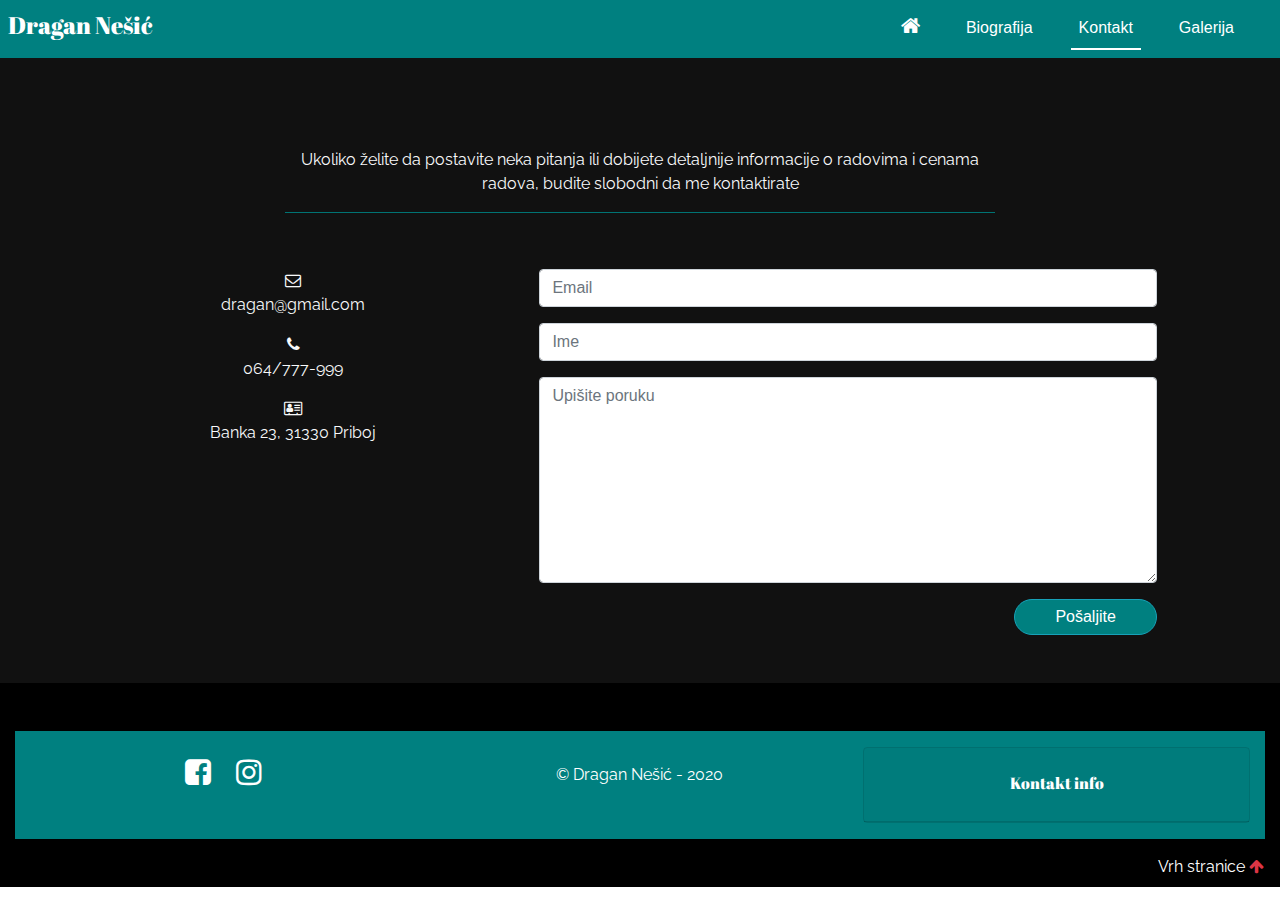
<file: dragan-art/contact.html>
<!doctype html>
<html lang="en">
  <head>
    <!-- Required meta tags -->
    <meta charset="utf-8">
    <meta name="viewport" content="width=device-width, initial-scale=1, shrink-to-fit=no">
    <link rel="icon" href="img/dragan-favicon.jpg">
    <!-- Bootstrap CSS -->
    <link rel="stylesheet" href="https://stackpath.bootstrapcdn.com/bootstrap/4.4.1/css/bootstrap.min.css" integrity="sha384-Vkoo8x4CGsO3+Hhxv8T/Q5PaXtkKtu6ug5TOeNV6gBiFeWPGFN9MuhOf23Q9Ifjh" crossorigin="anonymous">
    <link rel="stylesheet" href="custom.css">
    <link href="https://fonts.googleapis.com/css?family=Abril+Fatface|Raleway&display=swap" rel="stylesheet">
    <link href="https://stackpath.bootstrapcdn.com/font-awesome/4.7.0/css/font-awesome.min.css" rel="stylesheet" integrity="sha384-wvfXpqpZZVQGK6TAh5PVlGOfQNHSoD2xbE+QkPxCAFlNEevoEH3Sl0sibVcOQVnN" crossorigin="anonymous">
    <!-- Custom CSS -->
    <link rel="stylesheet" href="ekko-lightbox.css">
    
    <title>Kontakt</title>
  </head>
  <body>
    <nav class="navbar navbar-expand-lg navbar-dark pl-2 pr-2 nav-page-galery">
      <h4 class="text-white">Dragan Nešić</h4>
      <button class="navbar-toggler" type="button" data-toggle="collapse" data-target="#navbarNav" aria-controls="navbarNav" aria-expanded="false" aria-label="Toggle navigation">
      <span class="navbar-toggler-icon bg-dark"></span>
      </button>
      <div class="collapse navbar-collapse justify-content-end" id="navbarNav">
        <ul class="navbar-nav">
          <li class="nav-item ">
            <a class="nav-link" href="index.html"><i class="fa fa-home" style="font-size: 1.3em"></i> <span class="sr-only">(current)</span></a>
          </li>
          <li class="nav-item">
            <a class="nav-link" href="biografija.html">Biografija<span class="sr-only">(current)</span></a>
          </li>
          <li class="nav-item active">
            <a class="nav-link" href="contact.html">Kontakt</a>
          </li>
          <li class="nav-item">
            <a class="nav-link" href="galery.html">Galerija</a>
          </li>
        </ul>
      </div>
    </nav>
    
    
    <section id="contact" style="background-color: #111; padding-top: 90px">
      <!-- Grid row -->
      <div class="container">
        <div class="row justify-content-center">
          <div class=" col-md-8  text-light text-center mb-4 pb-3">
            <p>Ukoliko želite da postavite neka pitanja ili dobijete detaljnije informacije o radovima i cenama radova, budite slobodni da me kontaktirate</p>
            <hr style="background-color: teal">
          </div>
        </div>
        
        <div class="row justify-content-sm-around">
          <div class="col-md-4 text-light text-center mb-5">
            <i class="fa fa-envelope-o"></i>
            <p>dragan@gmail.com</p>
            <i class="fa fa-phone"></i>
            <p>064/777-999</p>
            <i class="fa fa-address-card-o"></i>
            <p>Banka 23, 31330 Priboj</p>
          </div>
          
          <div class="col-md-7 mb-5">
            
            <div id="contact-form-section cform">
              <div class="staus alert alert-success" style="display: none;"></div>
              <form id="contact-form" class="contact" name="contact" method="post" action="send-mail.php">
                <div class="form-group">
                  <input type="email" name="email" class="form-control mail-filed" required="required" placeholder="Email" >
                </div>
                <div class="form-group">
                  <input type="text" name="subject" class="form-control" required="required" placeholder="Ime" >
                </div>
                <div class="form-group">
                  <textarea id="message" name="message" class="form-control" required="required" rows="8" placeholder="Upišite poruku"></textarea>
                  
                </div>
                <div class="form-group">
                  <button class="btn btn-info float-right" style="background-color: teal; color: white">Pošaljite</button>
                </div>
                
              </form>
            </div>
          </div>
          
          
          
          
          
          <!-- Grid row -->
        </div>
      </section>
      
      <footer class="pb-5 pt-5" style="background-color: #000">
        <div class="container-fluid text-center">
          <div class="row pt-3 pb-3" style="background-color: teal">
            <div class="col-md-4 footer-icon">
              <a href="https://www.facebook.com/Dragan-Nesic-ART-111844083653813/" target="blank"><i class="fa fa-facebook-square"></i></a>
              <a href="https://www.instagram.com/dragan_nesic_art1/" target="blank"><i class="fa fa-instagram"></i></a>
            </div>
            <div class="col-md-4 text-white pt-3">
              <p>© Dragan Nešić - 2020</p>
            </div>
            <div class="col-md-4 text-white">
              <div class=" card" style="background-color: transparent;">
                <div class="card-header">
                  <h2>
                  <button class="btn btn-link" type="button" data-toggle="collapse" data-target="#kontakt"> Kontakt info
                  </button>
                  </h2>
                </div>
              </div>
              <div id="kontakt" class="collapse">
                <div class="card-body">
                  <i class="fa fa-envelope-o"></i>
                  <p>dragan@gmail.com</p>
                  <i class="fa fa-phone"></i>
                  <p>064/777-999</p>
                  <i class="fa fa-address-card-o"></i>
                  <p>Banka 23, 31330 Priboj</p>
                </div>
              </div>
            </div>
          </div>
        </div>
        <p class="pt-3 float-right pr-3"><a href="#" class="text-white" style="text-decoration: none;"> Vrh stranice <i class="fa fa-arrow-up text-danger"></i></a></p>
      </footer>
      <!-- Optional JavaScript -->
      <!-- jQuery first, then Popper.js, then Bootstrap JS -->
      <script type="text/javascript">
      
      </script>
      <script src="https://code.jquery.com/jquery-3.4.1.slim.min.js" integrity="sha384-J6qa4849blE2+poT4WnyKhv5vZF5SrPo0iEjwBvKU7imGFAV0wwj1yYfoRSJoZ+n" crossorigin="anonymous"></script>
      <script src="https://cdn.jsdelivr.net/npm/popper.js@1.16.0/dist/umd/popper.min.js" integrity="sha384-Q6E9RHvbIyZFJoft+2mJbHaEWldlvI9IOYy5n3zV9zzTtmI3UksdQRVvoxMfooAo" crossorigin="anonymous"></script>
      <script src="https://stackpath.bootstrapcdn.com/bootstrap/4.4.1/js/bootstrap.min.js" integrity="sha384-wfSDF2E50Y2D1uUdj0O3uMBJnjuUD4Ih7YwaYd1iqfktj0Uod8GCExl3Og8ifwB6" crossorigin="anonymous"></script>
      <script src="ekko-lightbox.min.js"></script>
      <script type="text/javascript">
      $(document).on('click', '[data-toggle="lightbox"]', function(event) {
      event.preventDefault();
      $(this).ekkoLightbox();
      });
      </script>
      <script type="text/javascript">
      
      </script>
    </body>
  </html>
</file>
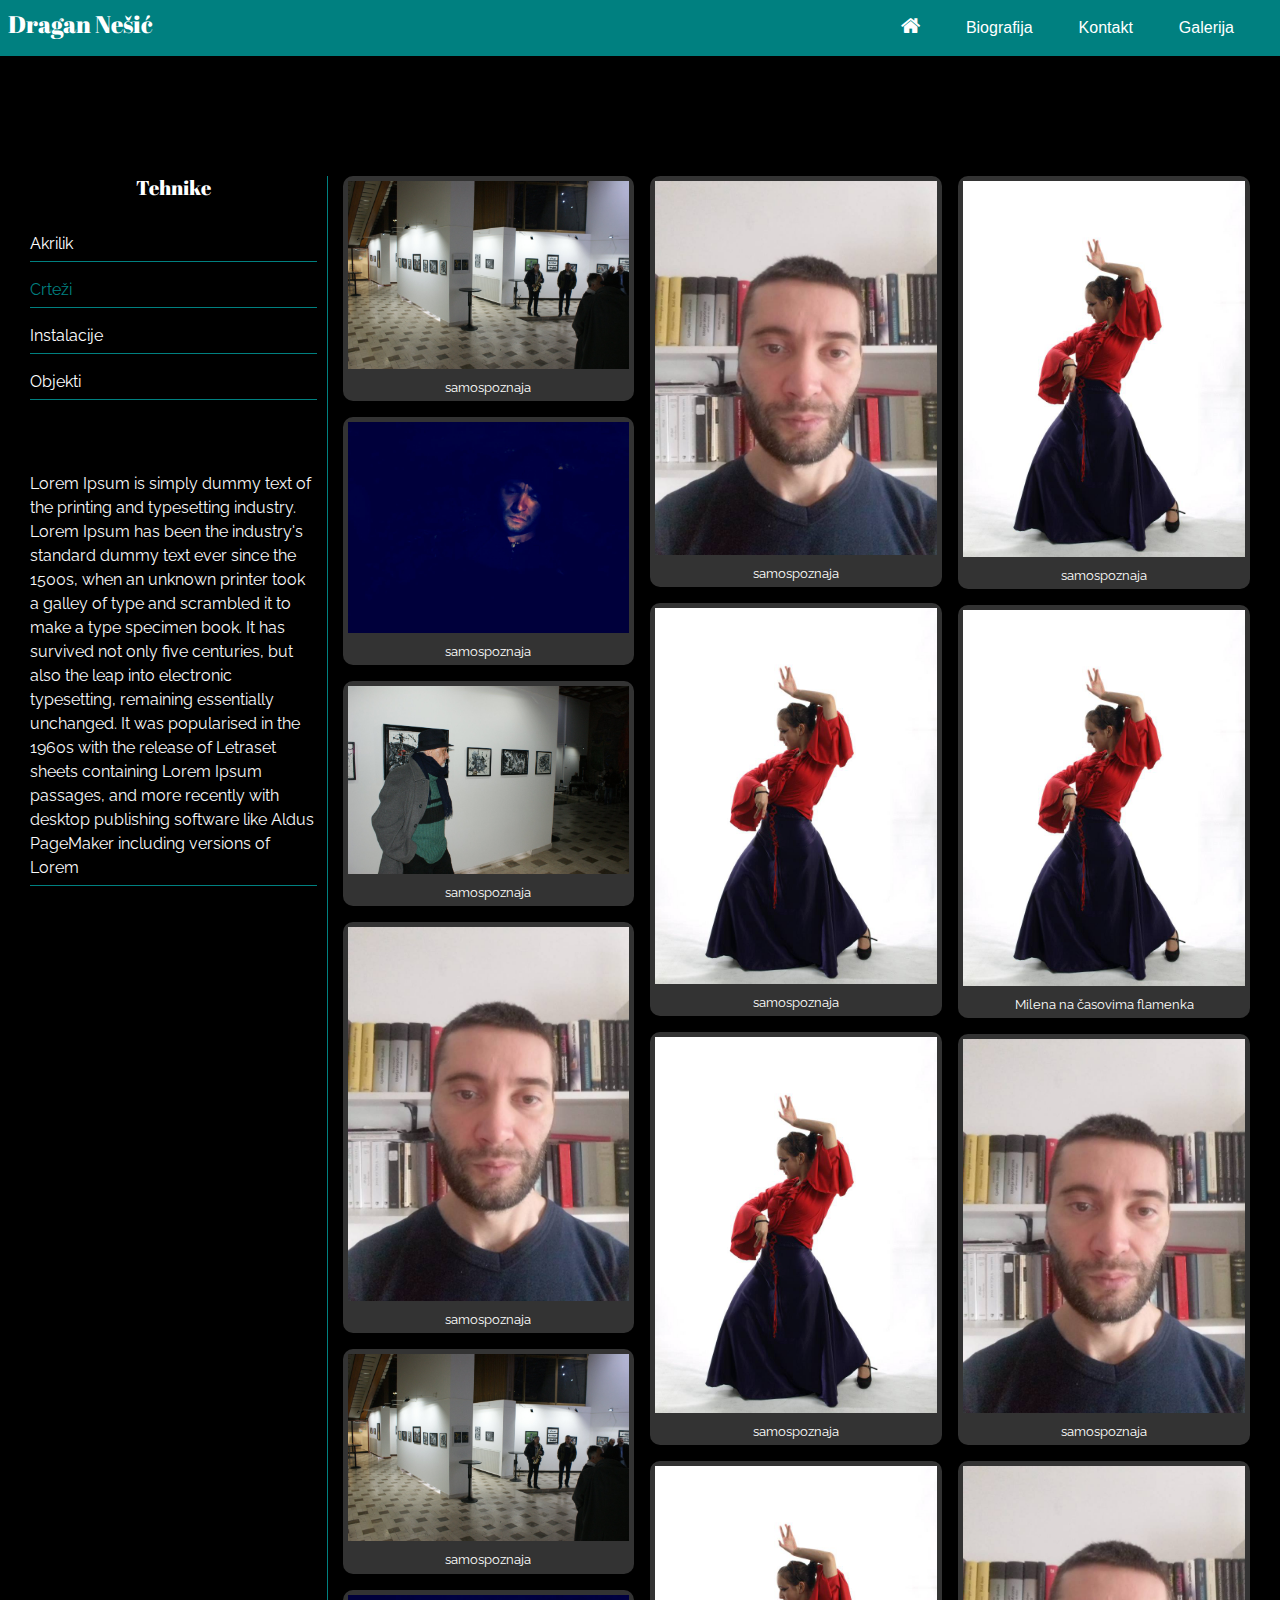
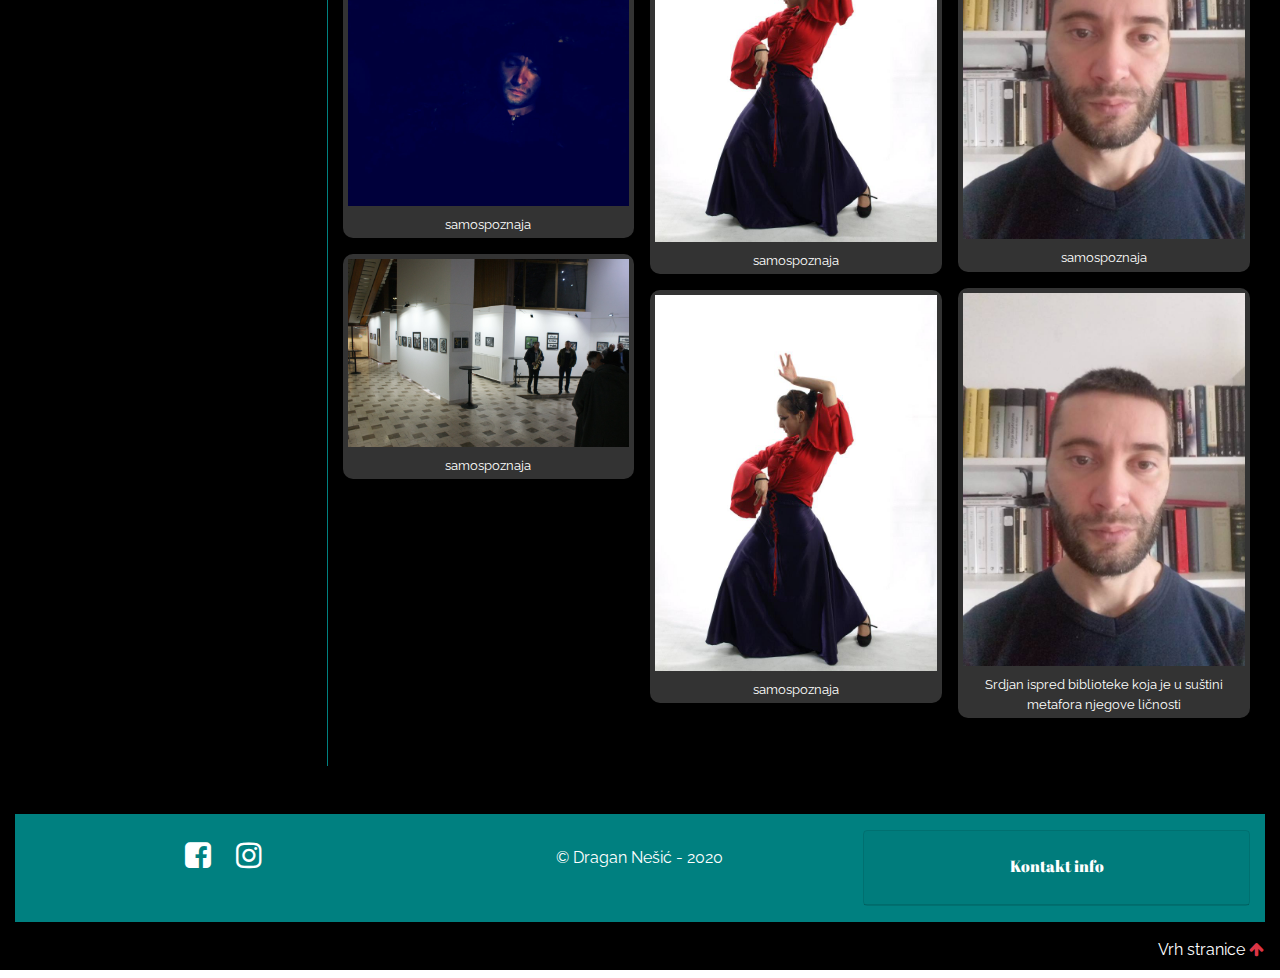
<file: dragan-art/crtezi.html>
<!doctype html>
<html lang="en">
  <head>
    <!-- Required meta tags -->
    <meta charset="utf-8">
    <meta name="viewport" content="width=device-width, initial-scale=1, shrink-to-fit=no">
    <link rel="icon" href="img/dragan-favicon.jpg">
    <!-- Bootstrap CSS -->
    <link rel="stylesheet" href="https://stackpath.bootstrapcdn.com/bootstrap/4.4.1/css/bootstrap.min.css" integrity="sha384-Vkoo8x4CGsO3+Hhxv8T/Q5PaXtkKtu6ug5TOeNV6gBiFeWPGFN9MuhOf23Q9Ifjh" crossorigin="anonymous">
    <link rel="stylesheet" href="custom.css">
    <link href="https://fonts.googleapis.com/css?family=Abril+Fatface|Raleway&display=swap" rel="stylesheet">
    <link href="https://stackpath.bootstrapcdn.com/font-awesome/4.7.0/css/font-awesome.min.css" rel="stylesheet" integrity="sha384-wvfXpqpZZVQGK6TAh5PVlGOfQNHSoD2xbE+QkPxCAFlNEevoEH3Sl0sibVcOQVnN" crossorigin="anonymous">
    <link rel="stylesheet" href="ekko-lightbox.css">
    
    <title>Crteži</title>
  </head>
  <body>
    <nav class="navbar navbar-expand-lg navbar-dark pl-2 pr-2 nav-page-galery">
      <h4 class="text-white">Dragan Nešić</h4>
      <button class="navbar-toggler" type="button" data-toggle="collapse" data-target="#navbarNav" aria-controls="navbarNav" aria-expanded="false" aria-label="Toggle navigation">
      <span class="navbar-toggler-icon bg-dark"></span>
      </button>
      <div class="collapse navbar-collapse justify-content-end" id="navbarNav">
        <ul class="navbar-nav">
          <li class="nav-item">
            <a class="nav-link" href="index.html"><i class="fa fa-home" style="font-size: 1.3em"></i> <span class="sr-only">(current)</span></a>
          </li>
          <li class="nav-item">
            <a class="nav-link" href="biografija.html">Biografija<span class="sr-only">(current)</span></a>
          </li>
          <li class="nav-item">
            <a class="nav-link" href="contact.html">Kontakt</a>
          </li>
          <li class="nav-item">
            <a class="nav-link" href="galery.html">Galerija</a>
          </li>
        </ul>
      </div>
    </nav>
    
    
    <section id="galerija" style="background-color: #000; padding-top: 120px">
      <!-- Grid row -->
      <div class="container-fluid">
        
        <div class="row">
          <div class="col-md-3 tehnike text-light pb-5">
            <h5 class="text-center text-white pb-4">Tehnike</h5>
            <a href="akril.html"><p>Akrilik</p></a>
            <a href="crtezi.html"><p style="color: teal">Crteži</p></a>
            <a href="instalacije.html"><p>Instalacije</p></a>
            <a href="objekti.html"><p>Objekti</p></a>

            <div class="mt-5 pt-4">

              <p>Lorem Ipsum is simply dummy text of the printing and typesetting industry. Lorem Ipsum has been the industry's standard dummy text ever since the 1500s, when an unknown printer took a galley of type and scrambled it to make a type specimen book. It has survived not only five centuries, but also the leap into electronic typesetting, remaining essentially unchanged. It was popularised in the 1960s with the release of Letraset sheets containing Lorem Ipsum passages, and more recently with desktop publishing software like Aldus PageMaker including versions of Lorem</p>
            </div>
            
          </div>


          

          <div class="gallery col-md-9 mb-5" id="gallery">

            

            <div class="mb-3 ">
              <a href="img/samospoznaja.jpg" data-toggle="lightbox" data-gallery="example-gallery" class="col-sm-4"><img class="img-fluid" src="img/dragan9.jpg" alt="Card image cap"></a>
              <figure class="text-white text-center p-1">samospoznaja</figure>
            </div>
            <!-- Grid column -->
            <!-- Grid column -->
            <div class="mb-3 ">
              <a href="img/samospoznaja.jpg" data-toggle="lightbox" data-gallery="example-gallery" class="col-sm-4"><img class="img-fluid" src="img/samospoznaja.jpg" alt="Card image cap"></a>
              <figure class="text-white text-center p-1">samospoznaja</figure>
              
            </div>
            <!-- Grid column -->
            <!-- Grid column -->
            <div class="mb-3 ">
              <a href="img/samospoznaja.jpg" data-toggle="lightbox" data-gallery="example-gallery" class="col-sm-4"><img class="img-fluid" src="img/dragan10.jpg" alt="Card image cap"></a>
              <figure class="text-white text-center p-1">samospoznaja</figure>
              
            </div>
            <!-- Grid column -->
            <!-- Grid column -->
            <div class="mb-3 ">
              <a href="img/samospoznaja.jpg" data-toggle="lightbox" data-gallery="example-gallery" class="col-sm-4"><img class="img-fluid" src="img/srdjan.jpg" alt="Card image cap"></a>
              <figure class="text-white text-center p-1">samospoznaja</figure>
              
            </div>
            <!-- Grid column -->
            <!-- Grid column -->
            <div class="mb-3">
              <a href="img/samospoznaja.jpg" data-toggle="lightbox" data-gallery="example-gallery" class="col-sm-4"><img class="img-fluid" src="img/dragan9.jpg" alt="Card image cap"></a>
              <figure class="text-white text-center p-1">samospoznaja</figure>
              
            </div>
            <!-- Grid column -->
            <!-- Grid column -->
            <div class="mb-3 ">
              <a href="img/samospoznaja.jpg" data-toggle="lightbox" data-gallery="example-gallery" class="col-sm-4"><img class="img-fluid" src="img/samospoznaja.jpg" alt="Card image cap"></a>
              <figure class="text-white text-center p-1">samospoznaja</figure>
              
            </div>
            <!-- Grid column -->
            <!-- Grid column -->
            <div class="mb-3 ">
              <a href="img/dragan10.jpg" data-toggle="lightbox" data-gallery="example-gallery" class="col-sm-4"><img class="img-fluid" src="img/dragan9.jpg" alt="Card image cap"></a>
              <figure class="text-white text-center p-1">samospoznaja</figure>
              
            </div>
            <!-- Grid column -->
            <!-- Grid column -->
            <div class="mb-3 ">
              <a href="img/samospoznaja.jpg" data-toggle="lightbox" data-gallery="example-gallery" class="col-sm-4"><img class="img-fluid" src="img/srdjan.jpg" alt="Card image cap"></a>
              <figure class="text-white text-center p-1">samospoznaja</figure>
              
            </div>
            <!-- Grid column -->
            <!-- Grid column -->
            <div class="mb-3 ">
              <a href="img/milene-krivokapic-flamenko.jpg" data-toggle="lightbox" data-gallery="example-gallery" class="col-sm-4"><img class="img-fluid" src="img/milene-krivokapic-flamenko.jpg" alt="Card image cap"></a>
              <figure class="text-white text-center p-1">samospoznaja</figure>
              
            </div>

            <div class="mb-3 ">
              <a href="img/milene-krivokapic-flamenko.jpg" data-toggle="lightbox" data-gallery="example-gallery" class="col-sm-4"><img class="img-fluid" src="img/milene-krivokapic-flamenko.jpg" alt="Card image cap"></a>
              <figure class="text-white text-center p-1">samospoznaja</figure>
              
            </div>

            <div class="mb-3 ">
              <a href="img/milene-krivokapic-flamenko.jpg" data-toggle="lightbox" data-gallery="example-gallery" class="col-sm-4"><img class="img-fluid" src="img/milene-krivokapic-flamenko.jpg" alt="Card image cap"></a>
              <figure class="text-white text-center p-1">samospoznaja</figure>
              
            </div>
            <div class="mb-3 ">
              <a href="img/milene-krivokapic-flamenko.jpg" data-toggle="lightbox" data-gallery="example-gallery" class="col-sm-4"><img class="img-fluid" src="img/milene-krivokapic-flamenko.jpg" alt="Card image cap"></a>
              <figure class="text-white text-center p-1">samospoznaja</figure>
              
            </div>

            <div class="mb-3 ">
              <a href="img/milene-krivokapic-flamenko.jpg" data-toggle="lightbox" data-gallery="example-gallery" class="col-sm-4"><img class="img-fluid" src="img/milene-krivokapic-flamenko.jpg" alt="Card image cap"></a>
              <figure class="text-white text-center p-1">samospoznaja</figure>
              
            </div>

            <div class="mb-3 ">
              <a href="img/milene-krivokapic-flamenko.jpg" data-toggle="lightbox" data-gallery="example-gallery" class="col-sm-4"><img class="img-fluid" src="img/milene-krivokapic-flamenko.jpg" alt="Card image cap"></a>
              <figure class="text-white text-center p-1">Milena na časovima flamenka</figure>
              
            </div>

            <div class="mb-3 ">
              <a href="img/samospoznaja.jpg" data-toggle="lightbox" data-gallery="example-gallery" class="col-sm-4"><img class="img-fluid" src="img/srdjan.jpg" alt="Card image cap"></a>
              <figure class="text-white text-center p-1">samospoznaja</figure>
              
            </div>

            <div class="mb-3 ">
              <a href="img/samospoznaja.jpg" data-toggle="lightbox" data-gallery="example-gallery" class="col-sm-4"><img class="img-fluid" src="img/srdjan.jpg" alt="Card image cap"></a>
              <figure class="text-white text-center p-1">samospoznaja</figure>
              
            </div>

            <div class="mb-3 ">
              <a href="img/samospoznaja.jpg" data-toggle="lightbox" data-gallery="example-gallery" class="col-sm-4"><img class="img-fluid" src="img/srdjan.jpg" alt="Card image cap"></a>
              <figure class="text-white text-center p-1">Srdjan ispred biblioteke koja je u suštini metafora njegove ličnosti</figure>
              
            </div>
            <!-- Grid column -->
          </div>
          <!-- Grid row -->
        </div>
      </section>
      
      <footer class="pb-5 pt-5" style="background-color: #000">
        <div class="container-fluid text-center">
          <div class="row pt-3 pb-3" style="background-color: teal">
            <div class="col-md-4 footer-icon">
              <a href="https://www.facebook.com/Dragan-Nesic-ART-111844083653813/" target="blank"><i class="fa fa-facebook-square"></i></a>
              <a href="https://www.instagram.com/dragan_nesic_art1/" target="blank"><i class="fa fa-instagram"></i></a>
            </div>
            <div class="col-md-4 text-white pt-3">
              <p>© Dragan Nešić - 2020</p>
            </div>
            <div class="col-md-4 text-white">
              <div class=" card" style="background-color: transparent;">
                <div class="card-header">
                  <h2>
                  <button class="btn btn-link" type="button" data-toggle="collapse" data-target="#kontakt"> Kontakt info
                  </button>
                  </h2>
                </div>
              </div>
              <div id="kontakt" class="collapse">
                <div class="card-body">
                  <i class="fa fa-envelope-o"></i>
                  <p>dragan@gmail.com</p>
                  <i class="fa fa-phone"></i>
                  <p>064/777-999</p>
                  <i class="fa fa-address-card-o"></i>
                  <p>Banka 23, 31330 Priboj</p>
                </div>
              </div>
            </div>
          </div>
        </div>
        <p class="pt-3 float-right pr-3"><a href="#" class="text-white" style="text-decoration: none;"> Vrh stranice <i class="fa fa-arrow-up text-danger"></i></a></p>
      </footer>
      <!-- Optional JavaScript -->
      <!-- jQuery first, then Popper.js, then Bootstrap JS -->
      <script type="text/javascript">
      
      </script>
      <script src="https://code.jquery.com/jquery-3.4.1.slim.min.js" integrity="sha384-J6qa4849blE2+poT4WnyKhv5vZF5SrPo0iEjwBvKU7imGFAV0wwj1yYfoRSJoZ+n" crossorigin="anonymous"></script>
      <script src="https://cdn.jsdelivr.net/npm/popper.js@1.16.0/dist/umd/popper.min.js" integrity="sha384-Q6E9RHvbIyZFJoft+2mJbHaEWldlvI9IOYy5n3zV9zzTtmI3UksdQRVvoxMfooAo" crossorigin="anonymous"></script>
      <script src="https://stackpath.bootstrapcdn.com/bootstrap/4.4.1/js/bootstrap.min.js" integrity="sha384-wfSDF2E50Y2D1uUdj0O3uMBJnjuUD4Ih7YwaYd1iqfktj0Uod8GCExl3Og8ifwB6" crossorigin="anonymous"></script>
      <script src="ekko-lightbox.min.js"></script>
      <script type="text/javascript">
      $(document).on('click', '[data-toggle="lightbox"]', function(event) {
      event.preventDefault();
      $(this).ekkoLightbox();
      });
      </script>
      <script type="text/javascript">
      
      </script>
    </body>
  </html>
</file>
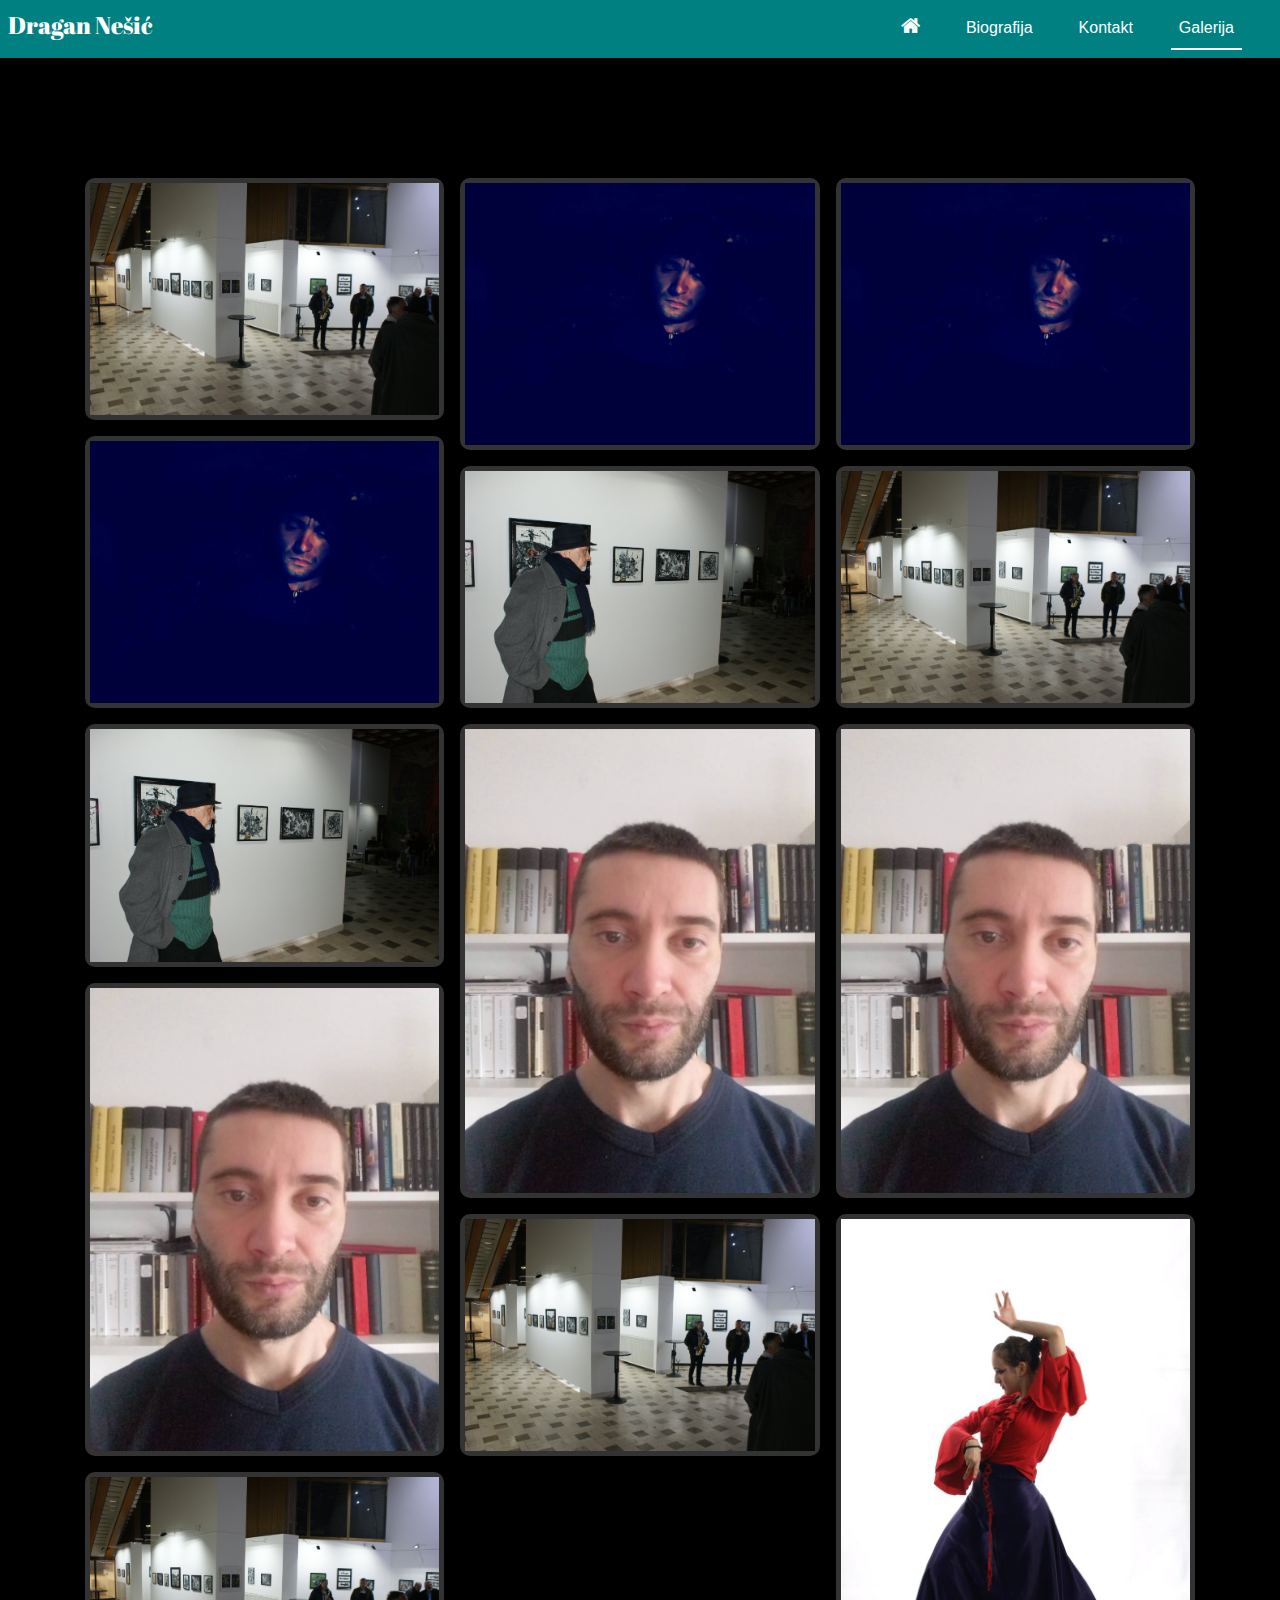
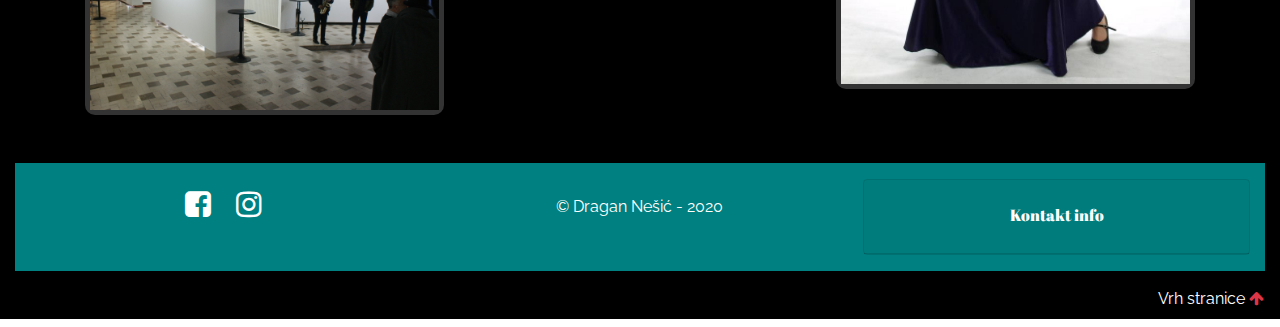
<file: dragan-art/galery.html>
<!doctype html>
<html lang="en">
  <head>
    <!-- Required meta tags -->
    <meta charset="utf-8">
    <meta name="viewport" content="width=device-width, initial-scale=1, shrink-to-fit=no">
    <link rel="icon" href="img/dragan-favicon.jpg">
    <!-- Bootstrap CSS -->
    <link rel="stylesheet" href="https://stackpath.bootstrapcdn.com/bootstrap/4.4.1/css/bootstrap.min.css" integrity="sha384-Vkoo8x4CGsO3+Hhxv8T/Q5PaXtkKtu6ug5TOeNV6gBiFeWPGFN9MuhOf23Q9Ifjh" crossorigin="anonymous">
    <link rel="stylesheet" href="custom.css">
    <link href="https://fonts.googleapis.com/css?family=Abril+Fatface|Raleway&display=swap" rel="stylesheet">
    <link href="https://stackpath.bootstrapcdn.com/font-awesome/4.7.0/css/font-awesome.min.css" rel="stylesheet" integrity="sha384-wvfXpqpZZVQGK6TAh5PVlGOfQNHSoD2xbE+QkPxCAFlNEevoEH3Sl0sibVcOQVnN" crossorigin="anonymous">
    <link rel="stylesheet" href="ekko-lightbox.css">
    
    <title>Galerija</title>
  </head>
  <body>
    <nav class="navbar navbar-expand-lg navbar-dark pl-2 pr-2 nav-page-galery">
      <h4 class="text-white">Dragan Nešić</h4>
      <button class="navbar-toggler" type="button" data-toggle="collapse" data-target="#navbarNav" aria-controls="navbarNav" aria-expanded="false" aria-label="Toggle navigation">
      <span class="navbar-toggler-icon bg-dark"></span>
      </button>
      <div class="collapse navbar-collapse justify-content-end" id="navbarNav">
        <ul class="navbar-nav">
          <li class="nav-item ">
            <a class="nav-link" href="index.html"><i class="fa fa-home" style="font-size: 1.3em"></i> <span class="sr-only">(current)</span></a>
          </li>
          <li class="nav-item">
            <a class="nav-link" href="biografija.html">Biografija<span class="sr-only">(current)</span></a>
          </li>
          <li class="nav-item">
            <a class="nav-link" href="contact.html">Kontakt</a>
          </li>
          <li class="nav-item active">
            <a class="nav-link" href="galery.html">Galerija</a>
          </li>
        </ul>
      </div>
    </nav>
    
    <section id="galerija" style="background-color: #000; padding-top: 120px">
      <!-- Grid row -->
      <div class="container">
        
        <div class="row">
          <!-- Grid row -->
          <div class="gallery" id="gallery">
            <!-- Grid column -->
            <div class="mb-3 ">
              <a href="img/samospoznaja.jpg" data-toggle="lightbox" data-gallery="example-gallery" class="col-sm-4"><img class="img-fluid" src="img/dragan9.jpg" alt="Card image cap"></a>
            </div>
            <!-- Grid column -->
            <!-- Grid column -->
            <div class="mb-3 ">
              <a href="img/samospoznaja.jpg" data-toggle="lightbox" data-gallery="example-gallery" class="col-sm-4"><img class="img-fluid" src="img/samospoznaja.jpg" alt="Card image cap"></a>
              
            </div>
            <!-- Grid column -->
            <!-- Grid column -->
            <div class="mb-3 ">
              <a href="img/samospoznaja.jpg" data-toggle="lightbox" data-gallery="example-gallery" class="col-sm-4"><img class="img-fluid" src="img/dragan10.jpg" alt="Card image cap"></a>
              
            </div>
            <!-- Grid column -->
            <!-- Grid column -->
            <div class="mb-3 ">
              <a href="img/samospoznaja.jpg" data-toggle="lightbox" data-gallery="example-gallery" class="col-sm-4"><img class="img-fluid" src="img/srdjan.jpg" alt="Card image cap"></a>
              
            </div>
            <div class="mb-3 ">
              <a href="img/samospoznaja.jpg" data-toggle="lightbox" data-gallery="example-gallery" class="col-sm-4"><img class="img-fluid" src="img/dragan9.jpg" alt="Card image cap"></a>
            </div>
            <!-- Grid column -->
            <!-- Grid column -->
            <div class="mb-3 ">
              <a href="img/samospoznaja.jpg" data-toggle="lightbox" data-gallery="example-gallery" class="col-sm-4"><img class="img-fluid" src="img/samospoznaja.jpg" alt="Card image cap"></a>
              
            </div>
            <!-- Grid column -->
            <!-- Grid column -->
            <div class="mb-3 ">
              <a href="img/samospoznaja.jpg" data-toggle="lightbox" data-gallery="example-gallery" class="col-sm-4"><img class="img-fluid" src="img/dragan10.jpg" alt="Card image cap"></a>
              
            </div>
            <!-- Grid column -->
            <!-- Grid column -->
            <div class="mb-3 ">
              <a href="img/samospoznaja.jpg" data-toggle="lightbox" data-gallery="example-gallery" class="col-sm-4"><img class="img-fluid" src="img/srdjan.jpg" alt="Card image cap"></a>
              
            </div>
            <!-- Grid column -->
            <!-- Grid column -->
            <div class="mb-3">
              <a href="img/samospoznaja.jpg" data-toggle="lightbox" data-gallery="example-gallery" class="col-sm-4"><img class="img-fluid" src="img/dragan9.jpg" alt="Card image cap"></a>
              
            </div>
            <!-- Grid column -->
            <!-- Grid column -->
            <div class="mb-3 ">
              <a href="img/samospoznaja.jpg" data-toggle="lightbox" data-gallery="example-gallery" class="col-sm-4"><img class="img-fluid" src="img/samospoznaja.jpg" alt="Card image cap"></a>
              
            </div>
            <!-- Grid column -->
            <!-- Grid column -->
            <div class="mb-3 ">
              <a href="img/dragan10.jpg" data-toggle="lightbox" data-gallery="example-gallery" class="col-sm-4"><img class="img-fluid" src="img/dragan9.jpg" alt="Card image cap"></a>
              
            </div>
            <!-- Grid column -->
            <!-- Grid column -->
            <div class="mb-3 ">
              <a href="img/samospoznaja.jpg" data-toggle="lightbox" data-gallery="example-gallery" class="col-sm-4"><img class="img-fluid" src="img/srdjan.jpg" alt="Card image cap"></a>
              
            </div>
            <!-- Grid column -->
            <!-- Grid column -->
            <div class="mb-3 ">
              <a href="img/milene-krivokapic-flamenko.jpg" data-toggle="lightbox" data-gallery="example-gallery" class="col-sm-4"><img class="img-fluid" src="img/milene-krivokapic-flamenko.jpg" alt="Card image cap"></a>
              
            </div>
            <!-- Grid column -->
          </div>
          <!-- Grid row -->
        </div>
      </section>
      
      <footer class="pb-5 pt-5" style="background-color: #000">
        <div class="container-fluid text-center">
          <div class="row pt-3 pb-3" style="background-color: teal">
            <div class="col-md-4 footer-icon">
              <a href="https://www.facebook.com/Dragan-Nesic-ART-111844083653813/" target="blank"><i class="fa fa-facebook-square"></i></a>
              <a href="https://www.instagram.com/dragan_nesic_art1/" target="blank"><i class="fa fa-instagram"></i></a>
            </div>
            <div class="col-md-4 text-white pt-3">
              <p>© Dragan Nešić - 2020</p>
            </div>
            <div class="col-md-4 text-white">
              <div class=" card" style="background-color: transparent;">
                <div class="card-header">
                  <h2>
                  <button class="btn btn-link" type="button" data-toggle="collapse" data-target="#kontakt"> Kontakt info
                  </button>
                  </h2>
                </div>
              </div>
              <div id="kontakt" class="collapse">
                <div class="card-body">
                  <i class="fa fa-envelope-o"></i>
                  <p>dragan@gmail.com</p>
                  <i class="fa fa-phone"></i>
                  <p>064/777-999</p>
                  <i class="fa fa-address-card-o"></i>
                  <p>Banka 23, 31330 Priboj</p>
                </div>
              </div>
            </div>
          </div>
        </div>
        <p class="pt-3 float-right pr-3"><a href="#" class="text-white" style="text-decoration: none;"> Vrh stranice <i class="fa fa-arrow-up text-danger"></i></a></p>
      </footer>
      <!-- Optional JavaScript -->
      <!-- jQuery first, then Popper.js, then Bootstrap JS -->
      <script type="text/javascript">
      
      </script>
      <script src="https://code.jquery.com/jquery-3.4.1.slim.min.js" integrity="sha384-J6qa4849blE2+poT4WnyKhv5vZF5SrPo0iEjwBvKU7imGFAV0wwj1yYfoRSJoZ+n" crossorigin="anonymous"></script>
      <script src="https://cdn.jsdelivr.net/npm/popper.js@1.16.0/dist/umd/popper.min.js" integrity="sha384-Q6E9RHvbIyZFJoft+2mJbHaEWldlvI9IOYy5n3zV9zzTtmI3UksdQRVvoxMfooAo" crossorigin="anonymous"></script>
      <script src="https://stackpath.bootstrapcdn.com/bootstrap/4.4.1/js/bootstrap.min.js" integrity="sha384-wfSDF2E50Y2D1uUdj0O3uMBJnjuUD4Ih7YwaYd1iqfktj0Uod8GCExl3Og8ifwB6" crossorigin="anonymous"></script>
      <script src="ekko-lightbox.min.js"></script>
      <script type="text/javascript">
      $(document).on('click', '[data-toggle="lightbox"]', function(event) {
      event.preventDefault();
      $(this).ekkoLightbox();
      });
      </script>
      <script type="text/javascript">
      
      </script>
    </body>
  </html>
</file>
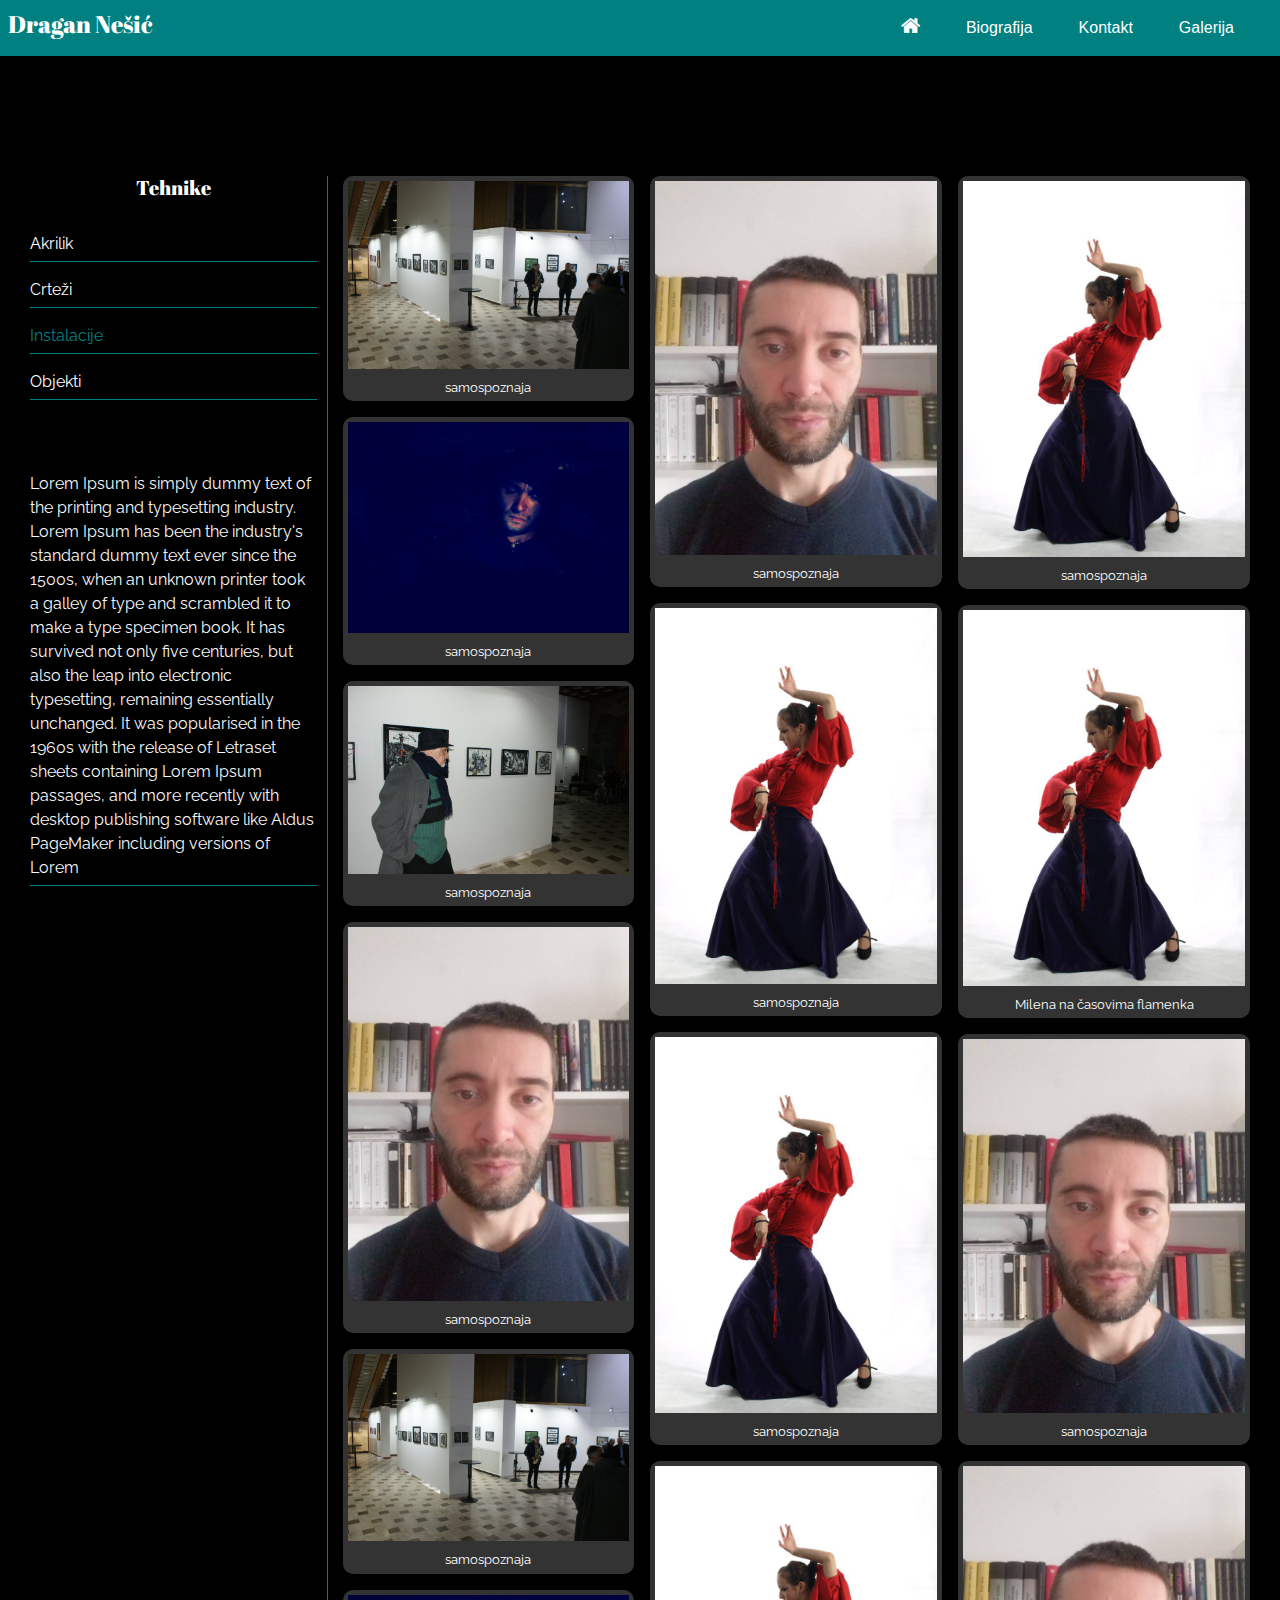
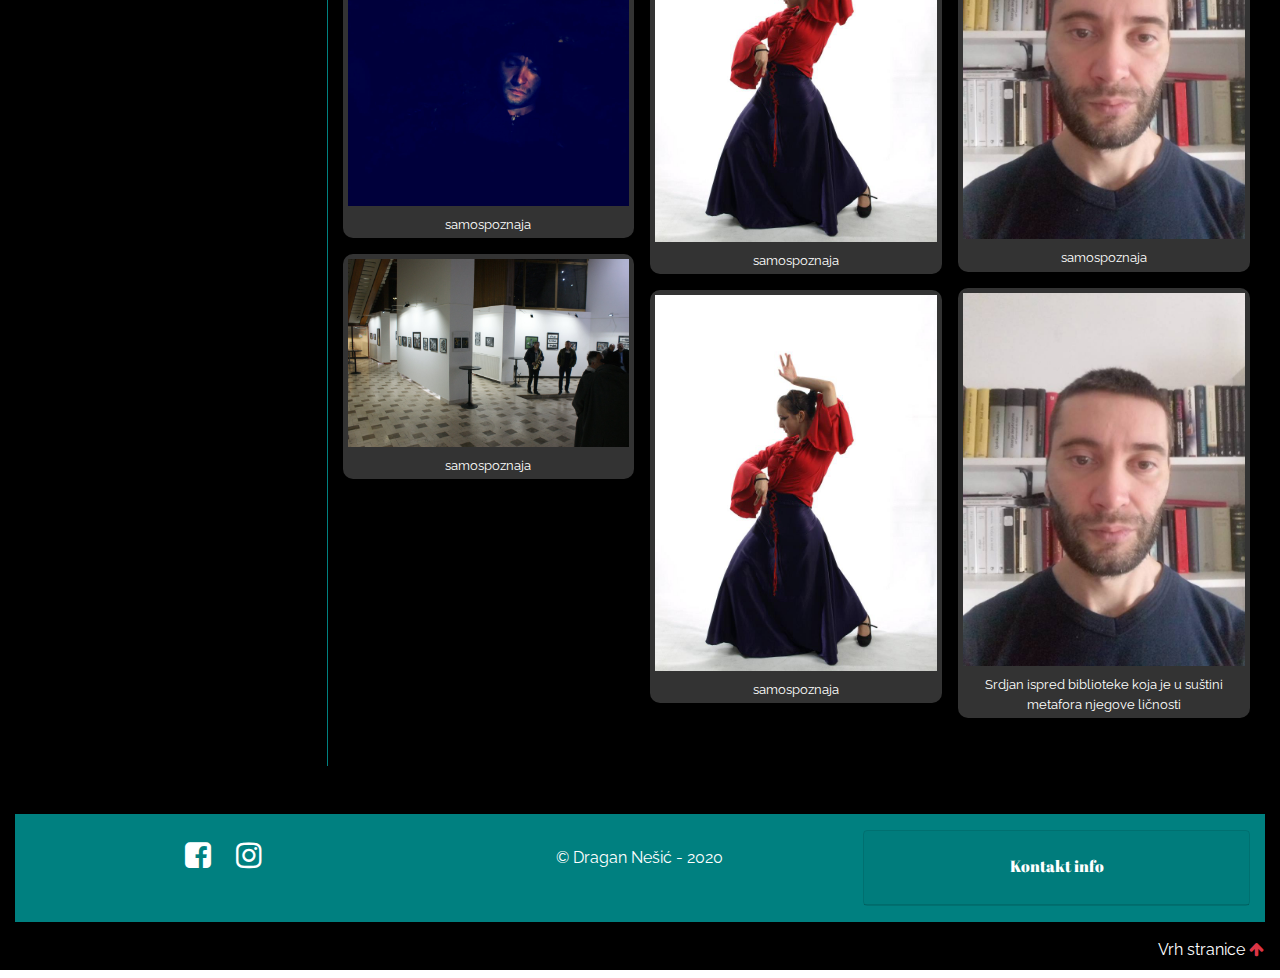
<file: dragan-art/instalacije.html>
<!doctype html>
<html lang="en">
  <head>
    <!-- Required meta tags -->
    <meta charset="utf-8">
    <meta name="viewport" content="width=device-width, initial-scale=1, shrink-to-fit=no">
    <link rel="icon" href="img/dragan-favicon.jpg">
    <!-- Bootstrap CSS -->
    <link rel="stylesheet" href="https://stackpath.bootstrapcdn.com/bootstrap/4.4.1/css/bootstrap.min.css" integrity="sha384-Vkoo8x4CGsO3+Hhxv8T/Q5PaXtkKtu6ug5TOeNV6gBiFeWPGFN9MuhOf23Q9Ifjh" crossorigin="anonymous">
    <link rel="stylesheet" href="custom.css">
    <link href="https://fonts.googleapis.com/css?family=Abril+Fatface|Raleway&display=swap" rel="stylesheet">
    <link href="https://stackpath.bootstrapcdn.com/font-awesome/4.7.0/css/font-awesome.min.css" rel="stylesheet" integrity="sha384-wvfXpqpZZVQGK6TAh5PVlGOfQNHSoD2xbE+QkPxCAFlNEevoEH3Sl0sibVcOQVnN" crossorigin="anonymous">
    <link rel="stylesheet" href="ekko-lightbox.css">
    
    <title>Instalacije</title>
  </head>
  <body>
    <nav class="navbar navbar-expand-lg navbar-dark pl-2 pr-2 nav-page-galery">
      <h4 class="text-white">Dragan Nešić</h4>
      <button class="navbar-toggler" type="button" data-toggle="collapse" data-target="#navbarNav" aria-controls="navbarNav" aria-expanded="false" aria-label="Toggle navigation">
      <span class="navbar-toggler-icon bg-dark"></span>
      </button>
      <div class="collapse navbar-collapse justify-content-end" id="navbarNav">
        <ul class="navbar-nav">
          <li class="nav-item">
            <a class="nav-link" href="index.html"><i class="fa fa-home" style="font-size: 1.3em"></i> <span class="sr-only">(current)</span></a>
          </li>
          <li class="nav-item">
            <a class="nav-link" href="biografija.html">Biografija<span class="sr-only">(current)</span></a>
          </li>
          <li class="nav-item">
            <a class="nav-link" href="contact.html">Kontakt</a>
          </li>
          <li class="nav-item">
            <a class="nav-link" href="galery.html">Galerija</a>
          </li>
        </ul>
      </div>
    </nav>
    
    
    <section id="galerija" style="background-color: #000; padding-top: 120px">
      <!-- Grid row -->
      <div class="container-fluid">
        
        <div class="row">
          <div class="col-md-3 tehnike text-light pb-5">
            <h5 class="text-center text-white pb-4">Tehnike</h5>
            <a href="akril.html"><p>Akrilik</p></a>
            <a href="crtezi.html"><p>Crteži</p></a>
            <a href="instalacije.html"><p style="color: teal">Instalacije</p></a>
            <a href="objekti.html"><p>Objekti</p></a>

            <div class="mt-5 pt-4">

              <p>Lorem Ipsum is simply dummy text of the printing and typesetting industry. Lorem Ipsum has been the industry's standard dummy text ever since the 1500s, when an unknown printer took a galley of type and scrambled it to make a type specimen book. It has survived not only five centuries, but also the leap into electronic typesetting, remaining essentially unchanged. It was popularised in the 1960s with the release of Letraset sheets containing Lorem Ipsum passages, and more recently with desktop publishing software like Aldus PageMaker including versions of Lorem</p>
            </div>
            
          </div>


          

          <div class="gallery col-md-9 mb-5" id="gallery">

            

            <div class="mb-3 ">
              <a href="img/samospoznaja.jpg" data-toggle="lightbox" data-gallery="example-gallery" class="col-sm-4"><img class="img-fluid" src="img/dragan9.jpg" alt="Card image cap"></a>
              <figure class="text-white text-center p-1">samospoznaja</figure>
            </div>
            <!-- Grid column -->
            <!-- Grid column -->
            <div class="mb-3 ">
              <a href="img/samospoznaja.jpg" data-toggle="lightbox" data-gallery="example-gallery" class="col-sm-4"><img class="img-fluid" src="img/samospoznaja.jpg" alt="Card image cap"></a>
              <figure class="text-white text-center p-1">samospoznaja</figure>
              
            </div>
            <!-- Grid column -->
            <!-- Grid column -->
            <div class="mb-3 ">
              <a href="img/samospoznaja.jpg" data-toggle="lightbox" data-gallery="example-gallery" class="col-sm-4"><img class="img-fluid" src="img/dragan10.jpg" alt="Card image cap"></a>
              <figure class="text-white text-center p-1">samospoznaja</figure>
              
            </div>
            <!-- Grid column -->
            <!-- Grid column -->
            <div class="mb-3 ">
              <a href="img/samospoznaja.jpg" data-toggle="lightbox" data-gallery="example-gallery" class="col-sm-4"><img class="img-fluid" src="img/srdjan.jpg" alt="Card image cap"></a>
              <figure class="text-white text-center p-1">samospoznaja</figure>
              
            </div>
            <!-- Grid column -->
            <!-- Grid column -->
            <div class="mb-3">
              <a href="img/samospoznaja.jpg" data-toggle="lightbox" data-gallery="example-gallery" class="col-sm-4"><img class="img-fluid" src="img/dragan9.jpg" alt="Card image cap"></a>
              <figure class="text-white text-center p-1">samospoznaja</figure>
              
            </div>
            <!-- Grid column -->
            <!-- Grid column -->
            <div class="mb-3 ">
              <a href="img/samospoznaja.jpg" data-toggle="lightbox" data-gallery="example-gallery" class="col-sm-4"><img class="img-fluid" src="img/samospoznaja.jpg" alt="Card image cap"></a>
              <figure class="text-white text-center p-1">samospoznaja</figure>
              
            </div>
            <!-- Grid column -->
            <!-- Grid column -->
            <div class="mb-3 ">
              <a href="img/dragan10.jpg" data-toggle="lightbox" data-gallery="example-gallery" class="col-sm-4"><img class="img-fluid" src="img/dragan9.jpg" alt="Card image cap"></a>
              <figure class="text-white text-center p-1">samospoznaja</figure>
              
            </div>
            <!-- Grid column -->
            <!-- Grid column -->
            <div class="mb-3 ">
              <a href="img/samospoznaja.jpg" data-toggle="lightbox" data-gallery="example-gallery" class="col-sm-4"><img class="img-fluid" src="img/srdjan.jpg" alt="Card image cap"></a>
              <figure class="text-white text-center p-1">samospoznaja</figure>
              
            </div>
            <!-- Grid column -->
            <!-- Grid column -->
            <div class="mb-3 ">
              <a href="img/milene-krivokapic-flamenko.jpg" data-toggle="lightbox" data-gallery="example-gallery" class="col-sm-4"><img class="img-fluid" src="img/milene-krivokapic-flamenko.jpg" alt="Card image cap"></a>
              <figure class="text-white text-center p-1">samospoznaja</figure>
              
            </div>

            <div class="mb-3 ">
              <a href="img/milene-krivokapic-flamenko.jpg" data-toggle="lightbox" data-gallery="example-gallery" class="col-sm-4"><img class="img-fluid" src="img/milene-krivokapic-flamenko.jpg" alt="Card image cap"></a>
              <figure class="text-white text-center p-1">samospoznaja</figure>
              
            </div>

            <div class="mb-3 ">
              <a href="img/milene-krivokapic-flamenko.jpg" data-toggle="lightbox" data-gallery="example-gallery" class="col-sm-4"><img class="img-fluid" src="img/milene-krivokapic-flamenko.jpg" alt="Card image cap"></a>
              <figure class="text-white text-center p-1">samospoznaja</figure>
              
            </div>
            <div class="mb-3 ">
              <a href="img/milene-krivokapic-flamenko.jpg" data-toggle="lightbox" data-gallery="example-gallery" class="col-sm-4"><img class="img-fluid" src="img/milene-krivokapic-flamenko.jpg" alt="Card image cap"></a>
              <figure class="text-white text-center p-1">samospoznaja</figure>
              
            </div>

            <div class="mb-3 ">
              <a href="img/milene-krivokapic-flamenko.jpg" data-toggle="lightbox" data-gallery="example-gallery" class="col-sm-4"><img class="img-fluid" src="img/milene-krivokapic-flamenko.jpg" alt="Card image cap"></a>
              <figure class="text-white text-center p-1">samospoznaja</figure>
              
            </div>

            <div class="mb-3 ">
              <a href="img/milene-krivokapic-flamenko.jpg" data-toggle="lightbox" data-gallery="example-gallery" class="col-sm-4"><img class="img-fluid" src="img/milene-krivokapic-flamenko.jpg" alt="Card image cap"></a>
              <figure class="text-white text-center p-1">Milena na časovima flamenka</figure>
              
            </div>

            <div class="mb-3 ">
              <a href="img/samospoznaja.jpg" data-toggle="lightbox" data-gallery="example-gallery" class="col-sm-4"><img class="img-fluid" src="img/srdjan.jpg" alt="Card image cap"></a>
              <figure class="text-white text-center p-1">samospoznaja</figure>
              
            </div>

            <div class="mb-3 ">
              <a href="img/samospoznaja.jpg" data-toggle="lightbox" data-gallery="example-gallery" class="col-sm-4"><img class="img-fluid" src="img/srdjan.jpg" alt="Card image cap"></a>
              <figure class="text-white text-center p-1">samospoznaja</figure>
              
            </div>

            <div class="mb-3 ">
              <a href="img/samospoznaja.jpg" data-toggle="lightbox" data-gallery="example-gallery" class="col-sm-4"><img class="img-fluid" src="img/srdjan.jpg" alt="Card image cap"></a>
              <figure class="text-white text-center p-1">Srdjan ispred biblioteke koja je u suštini metafora njegove ličnosti</figure>
              
            </div>
            <!-- Grid column -->
          </div>
          <!-- Grid row -->
        </div>
      </section>
      
      <footer class="pb-5 pt-5" style="background-color: #000">
        <div class="container-fluid text-center">
          <div class="row pt-3 pb-3" style="background-color: teal">
            <div class="col-md-4 footer-icon">
              <a href="https://www.facebook.com/Dragan-Nesic-ART-111844083653813/" target="blank"><i class="fa fa-facebook-square"></i></a>
              <a href="https://www.instagram.com/dragan_nesic_art1/" target="blank"><i class="fa fa-instagram"></i></a>
            </div>
            <div class="col-md-4 text-white pt-3">
              <p>© Dragan Nešić - 2020</p>
            </div>
            <div class="col-md-4 text-white">
              <div class=" card" style="background-color: transparent;">
                <div class="card-header">
                  <h2>
                  <button class="btn btn-link" type="button" data-toggle="collapse" data-target="#kontakt"> Kontakt info
                  </button>
                  </h2>
                </div>
              </div>
              <div id="kontakt" class="collapse">
                <div class="card-body">
                  <i class="fa fa-envelope-o"></i>
                  <p>dragan@gmail.com</p>
                  <i class="fa fa-phone"></i>
                  <p>064/777-999</p>
                  <i class="fa fa-address-card-o"></i>
                  <p>Banka 23, 31330 Priboj</p>
                </div>
              </div>
            </div>
          </div>
        </div>
        <p class="pt-3 float-right pr-3"><a href="#" class="text-white" style="text-decoration: none;"> Vrh stranice <i class="fa fa-arrow-up text-danger"></i></a></p>
      </footer>
      <!-- Optional JavaScript -->
      <!-- jQuery first, then Popper.js, then Bootstrap JS -->
      <script type="text/javascript">
      
      </script>
      <script src="https://code.jquery.com/jquery-3.4.1.slim.min.js" integrity="sha384-J6qa4849blE2+poT4WnyKhv5vZF5SrPo0iEjwBvKU7imGFAV0wwj1yYfoRSJoZ+n" crossorigin="anonymous"></script>
      <script src="https://cdn.jsdelivr.net/npm/popper.js@1.16.0/dist/umd/popper.min.js" integrity="sha384-Q6E9RHvbIyZFJoft+2mJbHaEWldlvI9IOYy5n3zV9zzTtmI3UksdQRVvoxMfooAo" crossorigin="anonymous"></script>
      <script src="https://stackpath.bootstrapcdn.com/bootstrap/4.4.1/js/bootstrap.min.js" integrity="sha384-wfSDF2E50Y2D1uUdj0O3uMBJnjuUD4Ih7YwaYd1iqfktj0Uod8GCExl3Og8ifwB6" crossorigin="anonymous"></script>
      <script src="ekko-lightbox.min.js"></script>
      <script type="text/javascript">
      $(document).on('click', '[data-toggle="lightbox"]', function(event) {
      event.preventDefault();
      $(this).ekkoLightbox();
      });
      </script>
      <script type="text/javascript">
      
      </script>
    </body>
  </html>
</file>
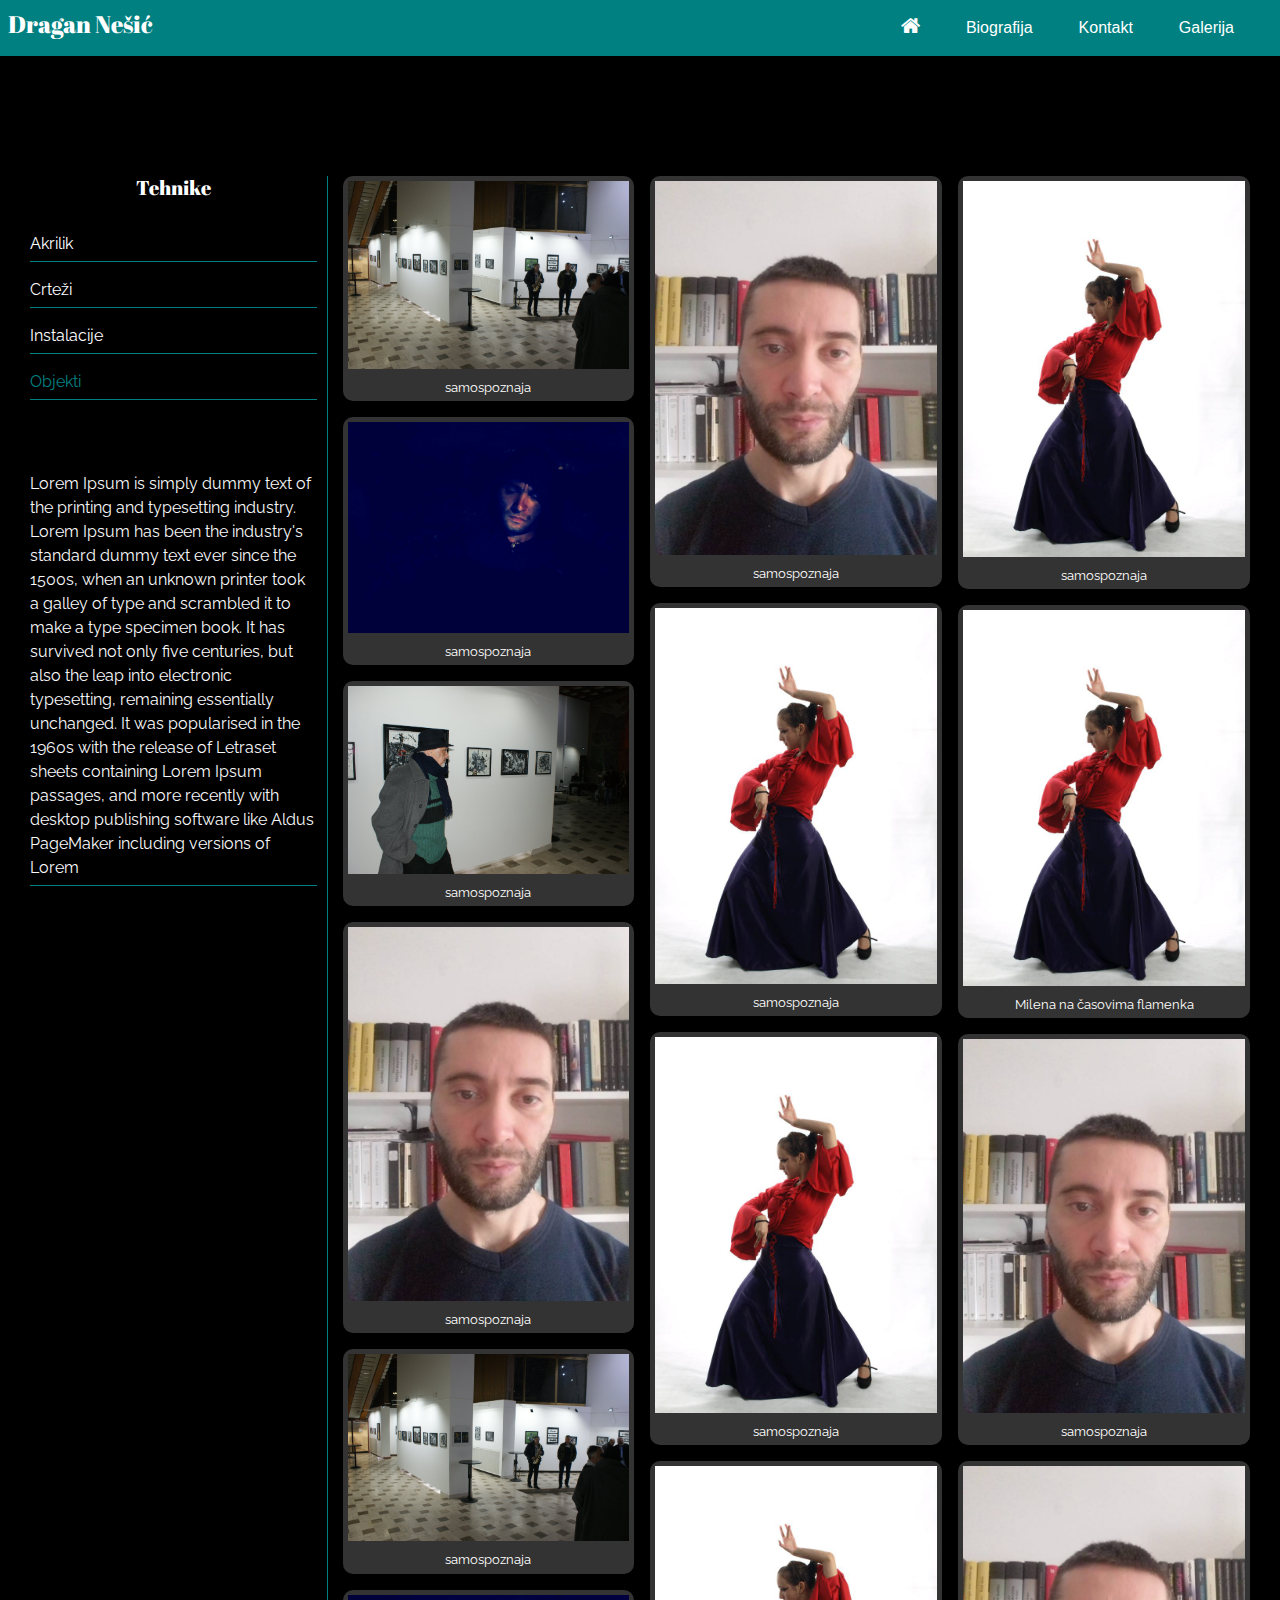
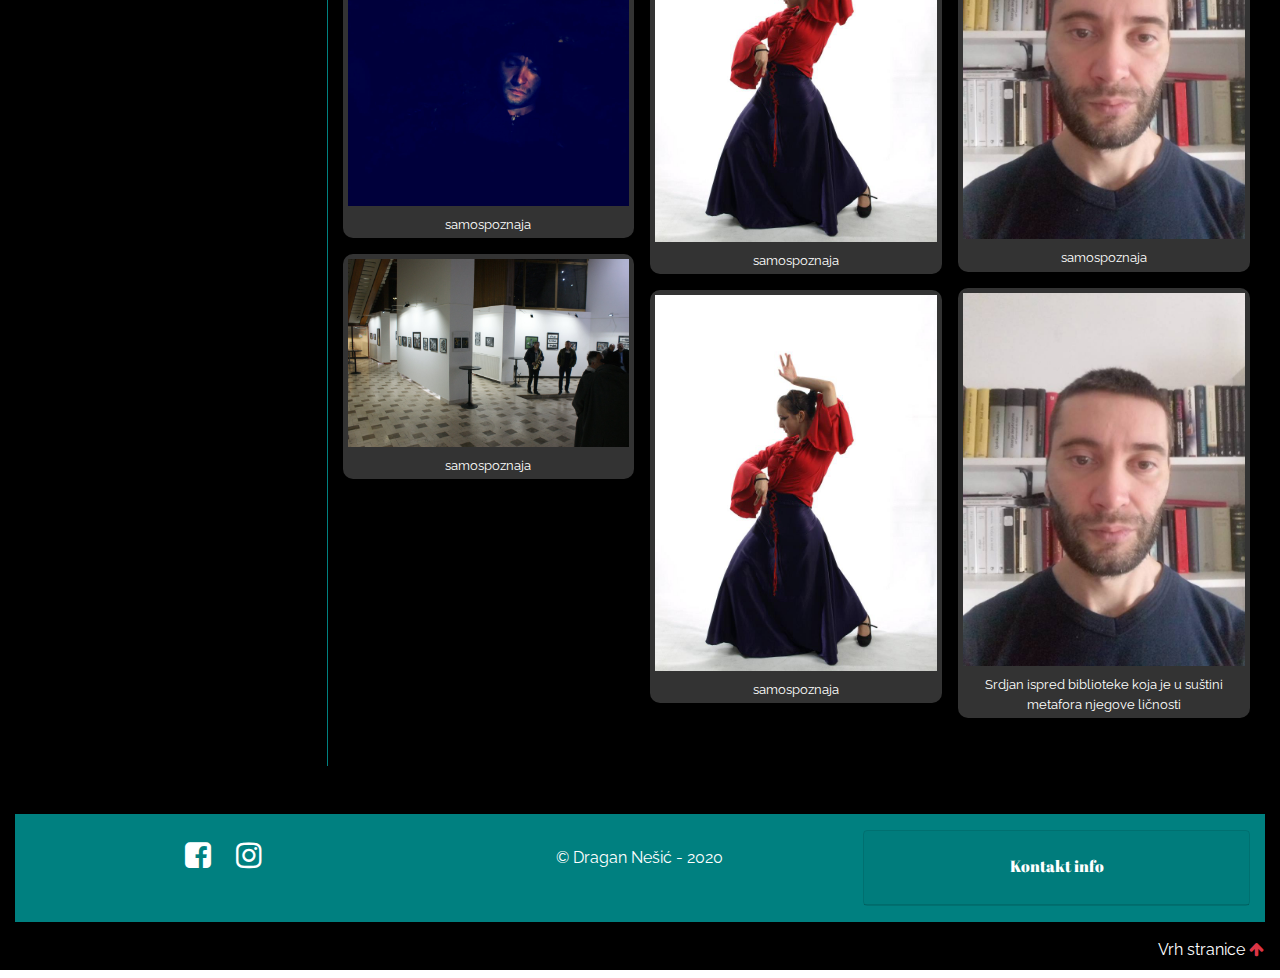
<file: dragan-art/objekti.html>
<!doctype html>
<html lang="en">
  <head>
    <!-- Required meta tags -->
    <meta charset="utf-8">
    <meta name="viewport" content="width=device-width, initial-scale=1, shrink-to-fit=no">
    <link rel="icon" href="img/dragan-favicon.jpg">
    <!-- Bootstrap CSS -->
    <link rel="stylesheet" href="https://stackpath.bootstrapcdn.com/bootstrap/4.4.1/css/bootstrap.min.css" integrity="sha384-Vkoo8x4CGsO3+Hhxv8T/Q5PaXtkKtu6ug5TOeNV6gBiFeWPGFN9MuhOf23Q9Ifjh" crossorigin="anonymous">
    <link rel="stylesheet" href="custom.css">
    <link href="https://fonts.googleapis.com/css?family=Abril+Fatface|Raleway&display=swap" rel="stylesheet">
    <link href="https://stackpath.bootstrapcdn.com/font-awesome/4.7.0/css/font-awesome.min.css" rel="stylesheet" integrity="sha384-wvfXpqpZZVQGK6TAh5PVlGOfQNHSoD2xbE+QkPxCAFlNEevoEH3Sl0sibVcOQVnN" crossorigin="anonymous">
    <link rel="stylesheet" href="ekko-lightbox.css">
    
    <title>Objekti</title>
  </head>
  <body>
    <nav class="navbar navbar-expand-lg navbar-dark pl-2 pr-2 nav-page-galery">
      <h4 class="text-white">Dragan Nešić</h4>
      <button class="navbar-toggler" type="button" data-toggle="collapse" data-target="#navbarNav" aria-controls="navbarNav" aria-expanded="false" aria-label="Toggle navigation">
      <span class="navbar-toggler-icon bg-dark"></span>
      </button>
      <div class="collapse navbar-collapse justify-content-end" id="navbarNav">
        <ul class="navbar-nav">
          <li class="nav-item">
            <a class="nav-link" href="index.html"><i class="fa fa-home" style="font-size: 1.3em"></i> <span class="sr-only">(current)</span></a>
          </li>
          <li class="nav-item">
            <a class="nav-link" href="biografija.html">Biografija<span class="sr-only">(current)</span></a>
          </li>
          <li class="nav-item">
            <a class="nav-link" href="contact.html">Kontakt</a>
          </li>
          <li class="nav-item">
            <a class="nav-link" href="galery.html">Galerija</a>
          </li>
        </ul>
      </div>
    </nav>
    
    
    <section id="galerija" style="background-color: #000; padding-top: 120px">
      <!-- Grid row -->
      <div class="container-fluid">
        
        <div class="row">
          <div class="col-md-3 tehnike text-light pb-5">
            <h5 class="text-center text-white pb-4">Tehnike</h5>
            <a href="akril.html"><p >Akrilik</p></a>
            <a href="crtezi.html"><p>Crteži</p></a>
            <a href="instalacije.html"><p>Instalacije</p></a>
            <a href="objekti.html"><p style="color: teal">Objekti</p></a>

            <div class="mt-5 pt-4">

              <p>Lorem Ipsum is simply dummy text of the printing and typesetting industry. Lorem Ipsum has been the industry's standard dummy text ever since the 1500s, when an unknown printer took a galley of type and scrambled it to make a type specimen book. It has survived not only five centuries, but also the leap into electronic typesetting, remaining essentially unchanged. It was popularised in the 1960s with the release of Letraset sheets containing Lorem Ipsum passages, and more recently with desktop publishing software like Aldus PageMaker including versions of Lorem</p>
            </div>
            
          </div>


          

          <div class="gallery col-md-9 mb-5" id="gallery">

            

            <div class="mb-3 ">
              <a href="img/samospoznaja.jpg" data-toggle="lightbox" data-gallery="example-gallery" class="col-sm-4"><img class="img-fluid" src="img/dragan9.jpg" alt="Card image cap"></a>
              <figure class="text-white text-center p-1">samospoznaja</figure>
            </div>
            <!-- Grid column -->
            <!-- Grid column -->
            <div class="mb-3 ">
              <a href="img/samospoznaja.jpg" data-toggle="lightbox" data-gallery="example-gallery" class="col-sm-4"><img class="img-fluid" src="img/samospoznaja.jpg" alt="Card image cap"></a>
              <figure class="text-white text-center p-1">samospoznaja</figure>
              
            </div>
            <!-- Grid column -->
            <!-- Grid column -->
            <div class="mb-3 ">
              <a href="img/samospoznaja.jpg" data-toggle="lightbox" data-gallery="example-gallery" class="col-sm-4"><img class="img-fluid" src="img/dragan10.jpg" alt="Card image cap"></a>
              <figure class="text-white text-center p-1">samospoznaja</figure>
              
            </div>
            <!-- Grid column -->
            <!-- Grid column -->
            <div class="mb-3 ">
              <a href="img/samospoznaja.jpg" data-toggle="lightbox" data-gallery="example-gallery" class="col-sm-4"><img class="img-fluid" src="img/srdjan.jpg" alt="Card image cap"></a>
              <figure class="text-white text-center p-1">samospoznaja</figure>
              
            </div>
            <!-- Grid column -->
            <!-- Grid column -->
            <div class="mb-3">
              <a href="img/samospoznaja.jpg" data-toggle="lightbox" data-gallery="example-gallery" class="col-sm-4"><img class="img-fluid" src="img/dragan9.jpg" alt="Card image cap"></a>
              <figure class="text-white text-center p-1">samospoznaja</figure>
              
            </div>
            <!-- Grid column -->
            <!-- Grid column -->
            <div class="mb-3 ">
              <a href="img/samospoznaja.jpg" data-toggle="lightbox" data-gallery="example-gallery" class="col-sm-4"><img class="img-fluid" src="img/samospoznaja.jpg" alt="Card image cap"></a>
              <figure class="text-white text-center p-1">samospoznaja</figure>
              
            </div>
            <!-- Grid column -->
            <!-- Grid column -->
            <div class="mb-3 ">
              <a href="img/dragan10.jpg" data-toggle="lightbox" data-gallery="example-gallery" class="col-sm-4"><img class="img-fluid" src="img/dragan9.jpg" alt="Card image cap"></a>
              <figure class="text-white text-center p-1">samospoznaja</figure>
              
            </div>
            <!-- Grid column -->
            <!-- Grid column -->
            <div class="mb-3 ">
              <a href="img/samospoznaja.jpg" data-toggle="lightbox" data-gallery="example-gallery" class="col-sm-4"><img class="img-fluid" src="img/srdjan.jpg" alt="Card image cap"></a>
              <figure class="text-white text-center p-1">samospoznaja</figure>
              
            </div>
            <!-- Grid column -->
            <!-- Grid column -->
            <div class="mb-3 ">
              <a href="img/milene-krivokapic-flamenko.jpg" data-toggle="lightbox" data-gallery="example-gallery" class="col-sm-4"><img class="img-fluid" src="img/milene-krivokapic-flamenko.jpg" alt="Card image cap"></a>
              <figure class="text-white text-center p-1">samospoznaja</figure>
              
            </div>

            <div class="mb-3 ">
              <a href="img/milene-krivokapic-flamenko.jpg" data-toggle="lightbox" data-gallery="example-gallery" class="col-sm-4"><img class="img-fluid" src="img/milene-krivokapic-flamenko.jpg" alt="Card image cap"></a>
              <figure class="text-white text-center p-1">samospoznaja</figure>
              
            </div>

            <div class="mb-3 ">
              <a href="img/milene-krivokapic-flamenko.jpg" data-toggle="lightbox" data-gallery="example-gallery" class="col-sm-4"><img class="img-fluid" src="img/milene-krivokapic-flamenko.jpg" alt="Card image cap"></a>
              <figure class="text-white text-center p-1">samospoznaja</figure>
              
            </div>
            <div class="mb-3 ">
              <a href="img/milene-krivokapic-flamenko.jpg" data-toggle="lightbox" data-gallery="example-gallery" class="col-sm-4"><img class="img-fluid" src="img/milene-krivokapic-flamenko.jpg" alt="Card image cap"></a>
              <figure class="text-white text-center p-1">samospoznaja</figure>
              
            </div>

            <div class="mb-3 ">
              <a href="img/milene-krivokapic-flamenko.jpg" data-toggle="lightbox" data-gallery="example-gallery" class="col-sm-4"><img class="img-fluid" src="img/milene-krivokapic-flamenko.jpg" alt="Card image cap"></a>
              <figure class="text-white text-center p-1">samospoznaja</figure>
              
            </div>

            <div class="mb-3 ">
              <a href="img/milene-krivokapic-flamenko.jpg" data-toggle="lightbox" data-gallery="example-gallery" class="col-sm-4"><img class="img-fluid" src="img/milene-krivokapic-flamenko.jpg" alt="Card image cap"></a>
              <figure class="text-white text-center p-1">Milena na časovima flamenka</figure>
              
            </div>

            <div class="mb-3 ">
              <a href="img/samospoznaja.jpg" data-toggle="lightbox" data-gallery="example-gallery" class="col-sm-4"><img class="img-fluid" src="img/srdjan.jpg" alt="Card image cap"></a>
              <figure class="text-white text-center p-1">samospoznaja</figure>
              
            </div>

            <div class="mb-3 ">
              <a href="img/samospoznaja.jpg" data-toggle="lightbox" data-gallery="example-gallery" class="col-sm-4"><img class="img-fluid" src="img/srdjan.jpg" alt="Card image cap"></a>
              <figure class="text-white text-center p-1">samospoznaja</figure>
              
            </div>

            <div class="mb-3 ">
              <a href="img/samospoznaja.jpg" data-toggle="lightbox" data-gallery="example-gallery" class="col-sm-4"><img class="img-fluid" src="img/srdjan.jpg" alt="Card image cap"></a>
              <figure class="text-white text-center p-1">Srdjan ispred biblioteke koja je u suštini metafora njegove ličnosti</figure>
              
            </div>
            <!-- Grid column -->
          </div>
          <!-- Grid row -->
        </div>
      </section>
      
      <footer class="pb-5 pt-5" style="background-color: #000">
        <div class="container-fluid text-center">
          <div class="row pt-3 pb-3" style="background-color: teal">
            <div class="col-md-4 footer-icon">
              <a href="https://www.facebook.com/Dragan-Nesic-ART-111844083653813/" target="blank"><i class="fa fa-facebook-square"></i></a>
              <a href="https://www.instagram.com/dragan_nesic_art1/" target="blank"><i class="fa fa-instagram"></i></a>
            </div>
            <div class="col-md-4 text-white pt-3">
              <p>© Dragan Nešić - 2020</p>
            </div>
            <div class="col-md-4 text-white">
              <div class=" card" style="background-color: transparent;">
                <div class="card-header">
                  <h2>
                  <button class="btn btn-link" type="button" data-toggle="collapse" data-target="#kontakt"> Kontakt info
                  </button>
                  </h2>
                </div>
              </div>
              <div id="kontakt" class="collapse">
                <div class="card-body">
                  <i class="fa fa-envelope-o"></i>
                  <p>dragan@gmail.com</p>
                  <i class="fa fa-phone"></i>
                  <p>064/777-999</p>
                  <i class="fa fa-address-card-o"></i>
                  <p>Banka 23, 31330 Priboj</p>
                </div>
              </div>
            </div>
          </div>
        </div>
        <p class="pt-3 float-right pr-3"><a href="#" class="text-white" style="text-decoration: none;"> Vrh stranice <i class="fa fa-arrow-up text-danger"></i></a></p>
      </footer>
      <!-- Optional JavaScript -->
      <!-- jQuery first, then Popper.js, then Bootstrap JS -->
      <script type="text/javascript">
      
      </script>
      <script src="https://code.jquery.com/jquery-3.4.1.slim.min.js" integrity="sha384-J6qa4849blE2+poT4WnyKhv5vZF5SrPo0iEjwBvKU7imGFAV0wwj1yYfoRSJoZ+n" crossorigin="anonymous"></script>
      <script src="https://cdn.jsdelivr.net/npm/popper.js@1.16.0/dist/umd/popper.min.js" integrity="sha384-Q6E9RHvbIyZFJoft+2mJbHaEWldlvI9IOYy5n3zV9zzTtmI3UksdQRVvoxMfooAo" crossorigin="anonymous"></script>
      <script src="https://stackpath.bootstrapcdn.com/bootstrap/4.4.1/js/bootstrap.min.js" integrity="sha384-wfSDF2E50Y2D1uUdj0O3uMBJnjuUD4Ih7YwaYd1iqfktj0Uod8GCExl3Og8ifwB6" crossorigin="anonymous"></script>
      <script src="ekko-lightbox.min.js"></script>
      <script type="text/javascript">
      $(document).on('click', '[data-toggle="lightbox"]', function(event) {
      event.preventDefault();
      $(this).ekkoLightbox();
      });
      </script>
      <script type="text/javascript">
      
      </script>
    </body>
  </html>
</file>
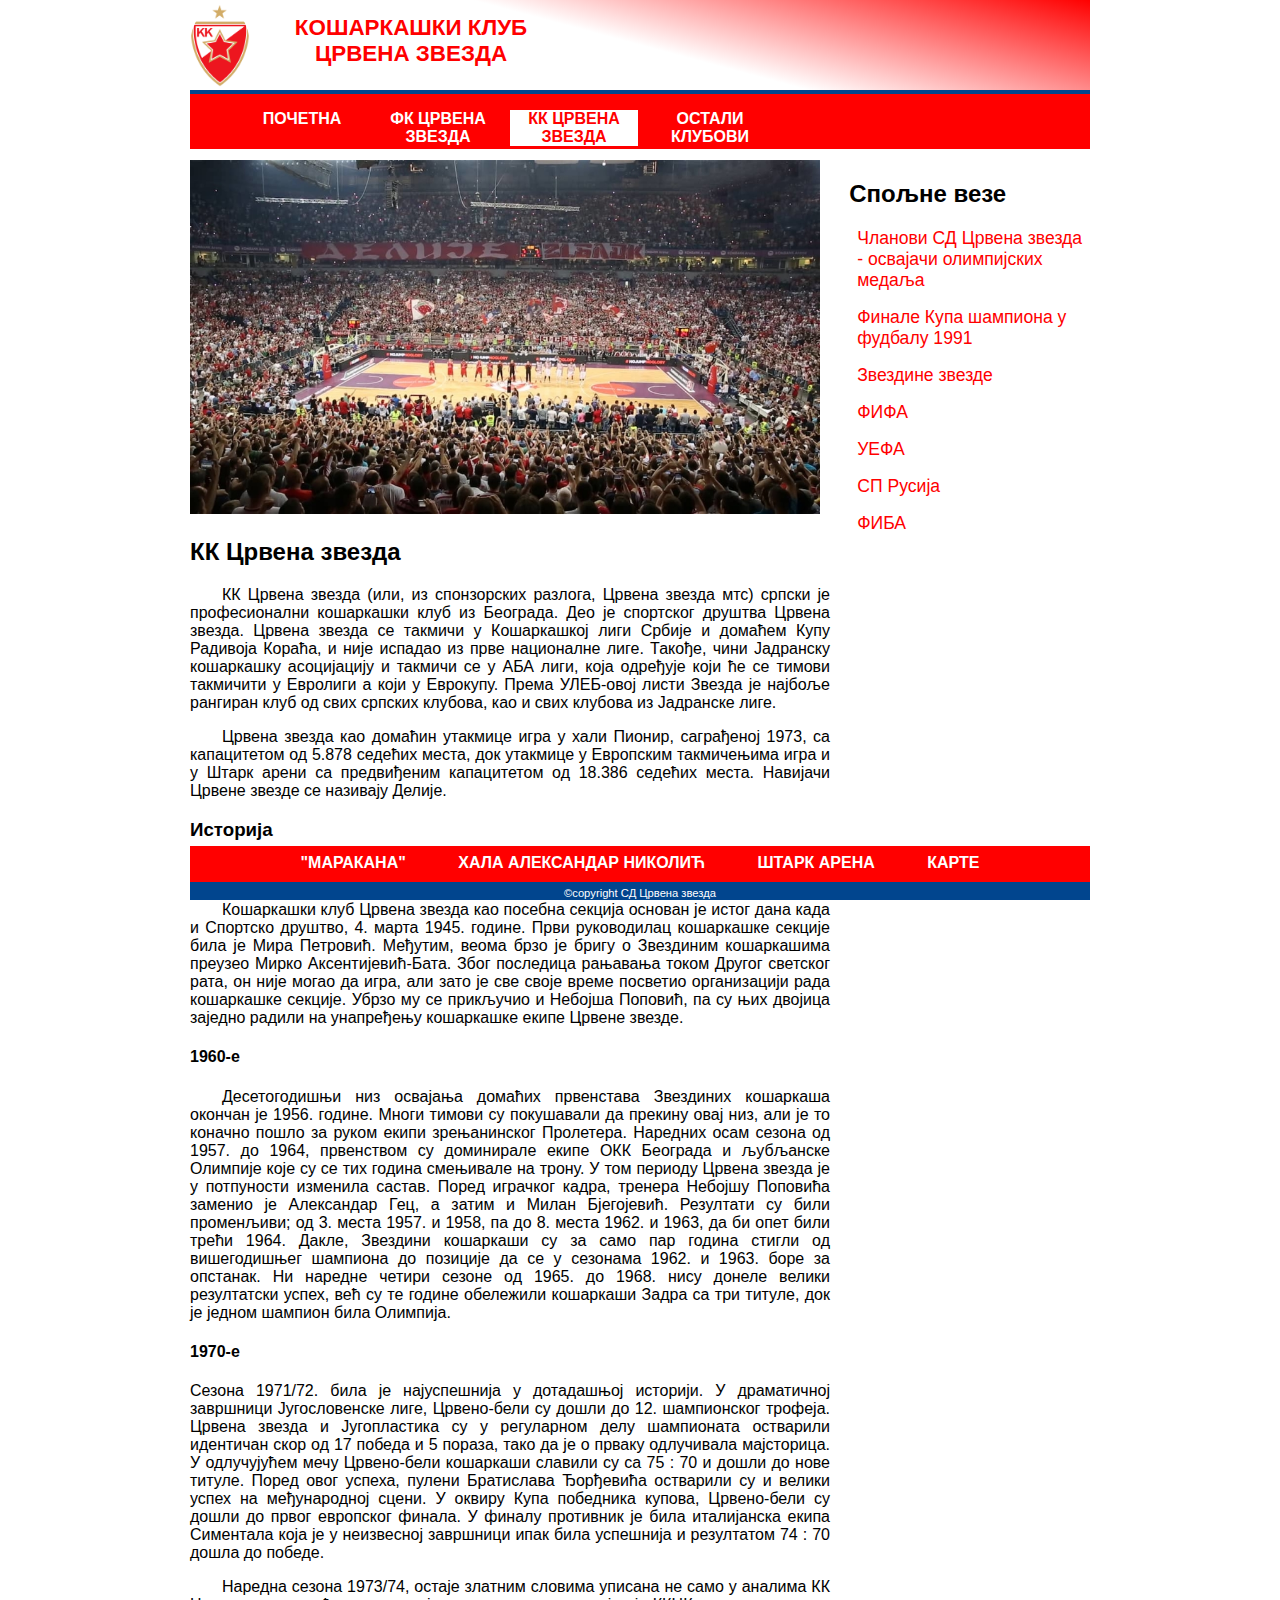
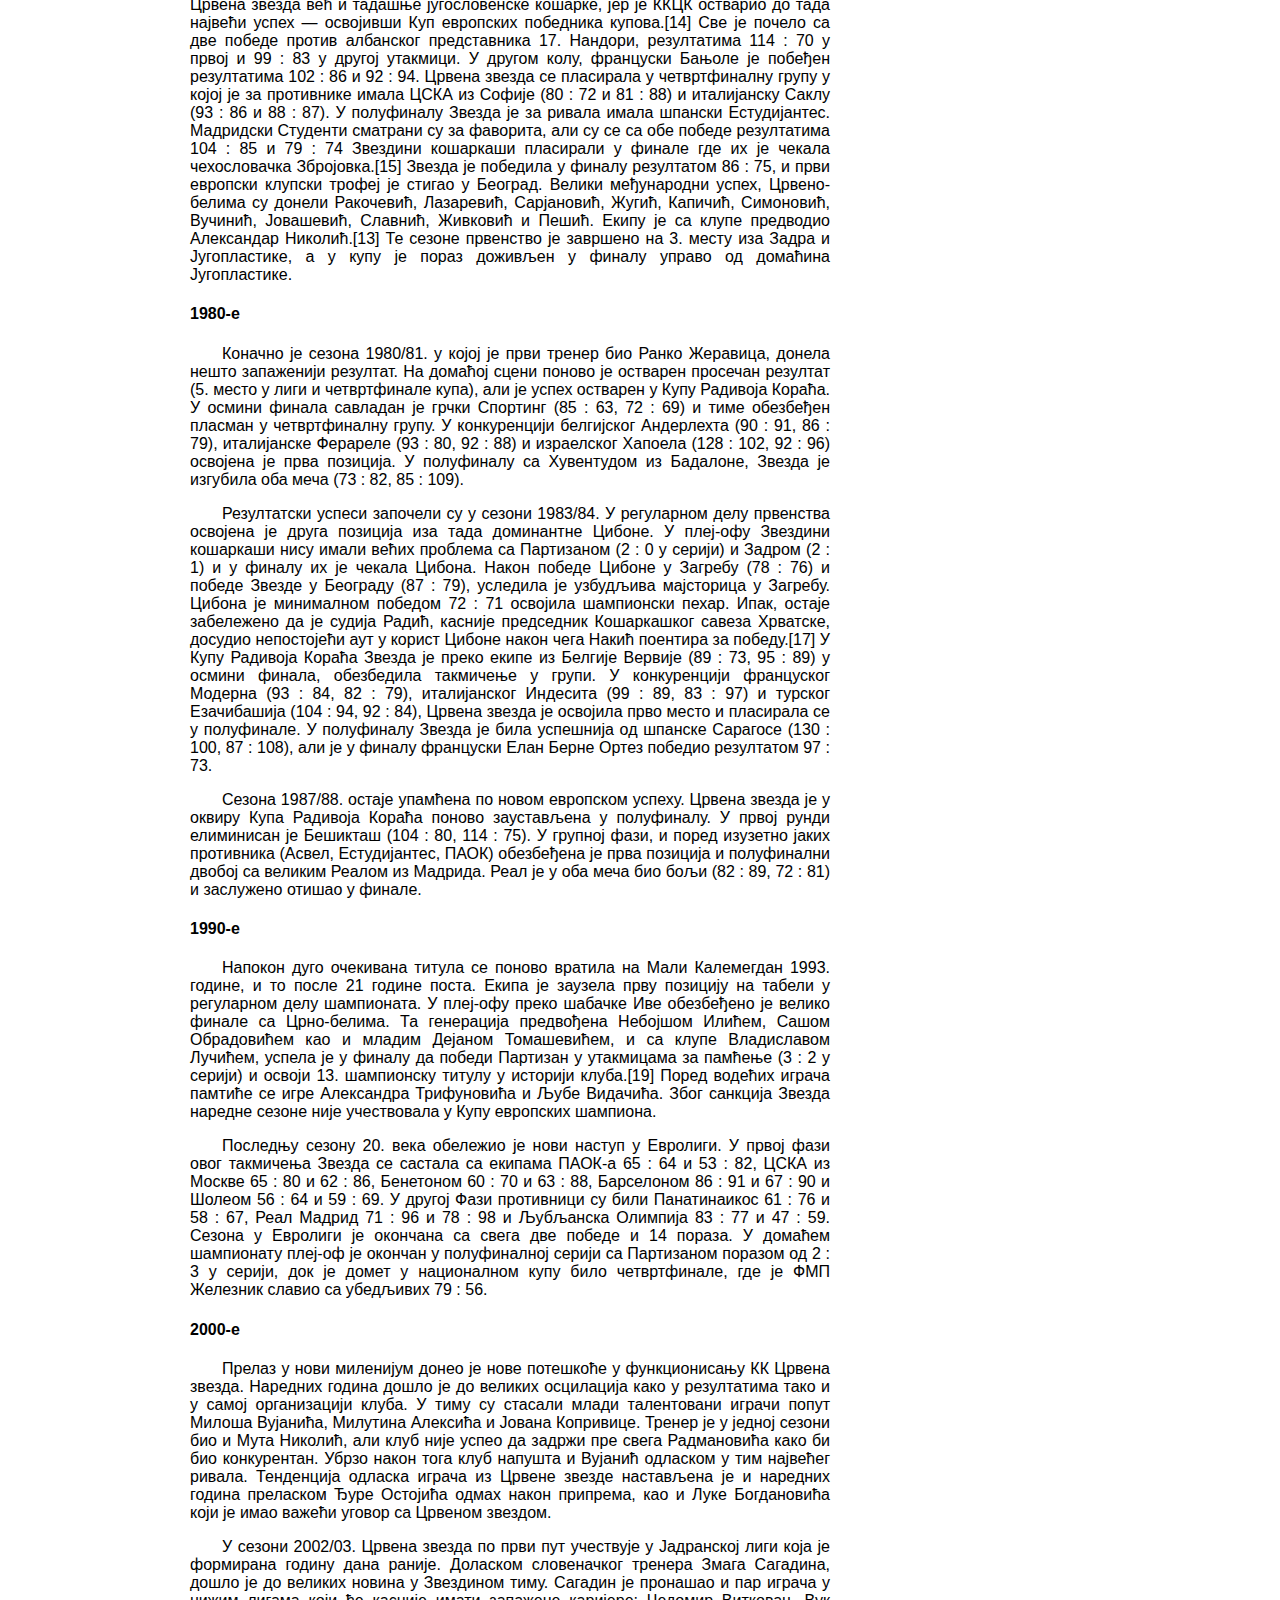
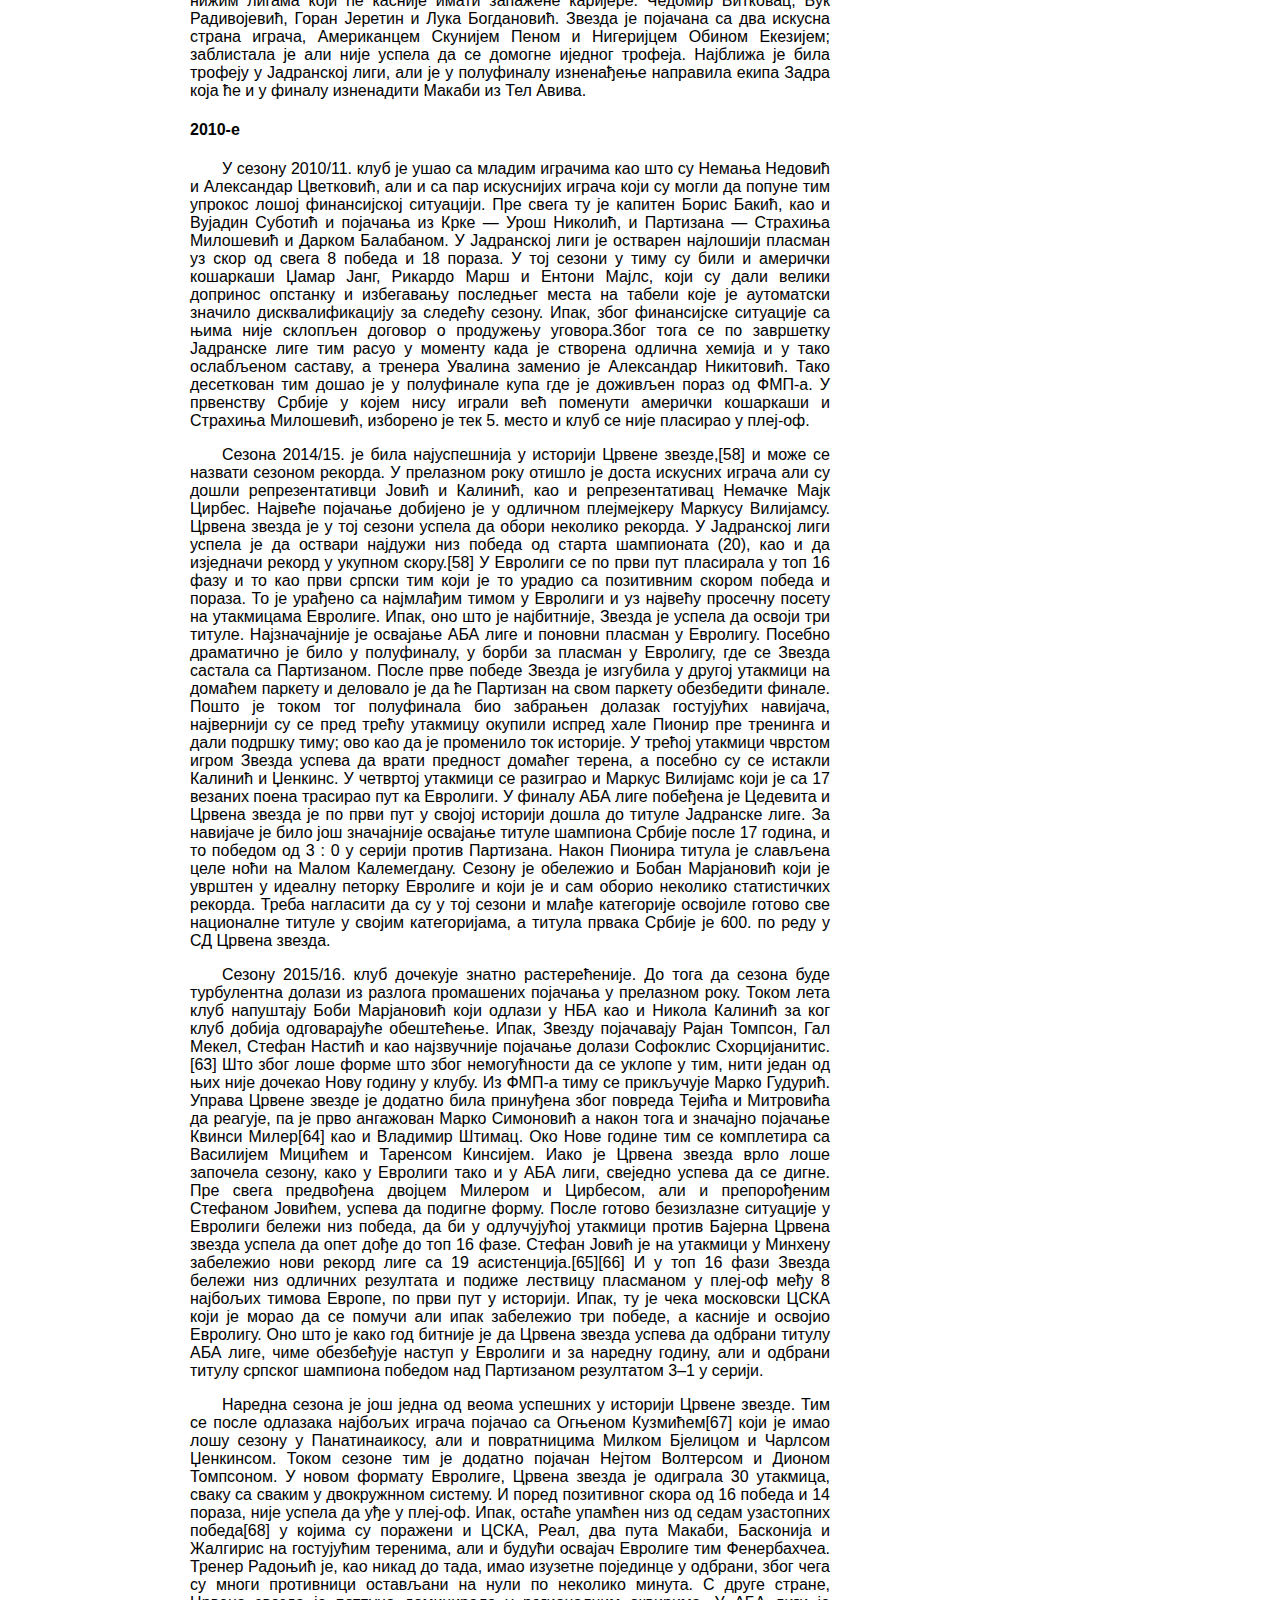
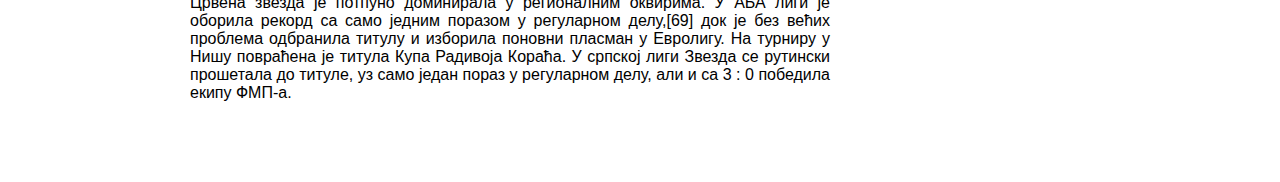
<file: sajtPrvi/KK_Crvena_zvezda.html>
<!DOCTYPE html>
<html lang="sr">
<head>
	<title>КК Црвена звезда</title>
	<meta charset="utf-8">
	<link rel = "stylesheet"
          type = "text/css"
          href = "css/style.css"/>
</head>
<body>
	<header>
        <img id="logo" src="img/kk_cz_logo.png" width="60" alt ="grb KK Crvena Zvezda" title="grb KK Crvena Zvezda">
        <h1>КОШАРКАШКИ КЛУБ<br>ЦРВЕНА ЗВЕЗДА</h1>
      </header>
      <nav>
    
         <ul>
           <li><a href = "index.html">ПОЧЕТНА</li></a>
           <li><a href = "FK_Crvena_zvezda.html">ФК ЦРВЕНА ЗВЕЗДА</a></li>
           <li style="background-color: white;"><a href = "FK_Crvena_zvezda.html" target="_blank" style="color: red;">КК ЦРВЕНА ЗВЕЗДА</a></li>
           <li>ОСТАЛИ КЛУБОВИ
             <ul>
               <li><a href="https://sr.wikipedia.org/wiki/%D0%9E%D0%9A_%D0%A6%D1%80%D0%B2%D0%B5%D0%BD%D0%B0_%D0%B7%D0%B2%D0%B5%D0%B7%D0%B4%D0%B0" target="_blank">ОДБОЈКА М</a></li>
               <li><a href="https://sr.wikipedia.org/wiki/%D0%96%D0%9E%D0%9A_%D0%A6%D1%80%D0%B2%D0%B5%D0%BD%D0%B0_%D0%B7%D0%B2%D0%B5%D0%B7%D0%B4%D0%B0" target="_blank">ОДБОЈКА Ж</a></li>
               <li><a href="https://sr.wikipedia.org/wiki/%D0%A0%D0%9A_%D0%A6%D1%80%D0%B2%D0%B5%D0%BD%D0%B0_%D0%B7%D0%B2%D0%B5%D0%B7%D0%B4%D0%B0" target="_blank">РУКОМЕТ М</a></li>
               <li><a href="https://sr.wikipedia.org/wiki/%D0%96%D0%A0%D0%9A_%D0%A6%D1%80%D0%B2%D0%B5%D0%BD%D0%B0_%D0%B7%D0%B2%D0%B5%D0%B7%D0%B4%D0%B0" target="_blank">РУКОМЕТ Ж</a></li>
               <li><a href="https://sr.wikipedia.org/wiki/%D0%92%D0%9A_%D0%A6%D1%80%D0%B2%D0%B5%D0%BD%D0%B0_%D0%B7%D0%B2%D0%B5%D0%B7%D0%B4%D0%B0" target="_blank">ВАТЕРПОЛО М</a></li>
               <li><a href="https://sr.wikipedia.org/wiki/%D0%96%D0%92%D0%9A_%D0%A6%D1%80%D0%B2%D0%B5%D0%BD%D0%B0_%D0%B7%D0%B2%D0%B5%D0%B7%D0%B4%D0%B0" target="_blank">ВАТЕРПОЛО Ж</a></li>
        	   <li><a href="https://sr.wikipedia.org/wiki/%D0%90%D0%9A_%D0%A6%D1%80%D0%B2%D0%B5%D0%BD%D0%B0_%D0%B7%D0%B2%D0%B5%D0%B7%D0%B4%D0%B0" target="_blank">АТЛЕТИКА</a></li>
        	   <li><a href="https://sr.wikipedia.org/wiki/%D0%A2%D0%9A_%D0%A6%D1%80%D0%B2%D0%B5%D0%BD%D0%B0_%D0%B7%D0%B2%D0%B5%D0%B7%D0%B4%D0%B0" target="_blank">ТЕНИС</a></li>
        	   <li><a href="https://sr.wikipedia.org/wiki/%D0%92%D0%B5%D1%81%D0%BB%D0%B0%D1%87%D0%BA%D0%B8_%D0%BA%D0%BB%D1%83%D0%B1_%D0%A6%D1%80%D0%B2%D0%B5%D0%BD%D0%B0_%D0%B7%D0%B2%D0%B5%D0%B7%D0%B4%D0%B0" target="_blank">ВЕСЛАЊЕ</a></li>
        	   <li><a href="https://sr.wikipedia.org/wiki/%D0%A1%D0%9A_%D0%A6%D1%80%D0%B2%D0%B5%D0%BD%D0%B0_%D0%B7%D0%B2%D0%B5%D0%B7%D0%B4%D0%B0" target="_blank">СТРЕЉАШТВО</a></li>
        	   <li><a href="https://sr.wikipedia.org/wiki/%D0%9C%D0%9A_%D0%A6%D1%80%D0%B2%D0%B5%D0%BD%D0%B0_%D0%B7%D0%B2%D0%B5%D0%B7%D0%B4%D0%B0" target="_blank">МАЧЕВАЊЕ</a></li>
        	   <li><a href="https://sr.wikipedia.org/wiki/%D0%A8%D0%9A_%D0%A6%D1%80%D0%B2%D0%B5%D0%BD%D0%B0_%D0%B7%D0%B2%D0%B5%D0%B7%D0%B4%D0%B0" target="_blank">ШАХ</a></li>
        	   <li><a href="https://sr.wikipedia.org/wiki/%D0%8F%D0%9A_%D0%A6%D1%80%D0%B2%D0%B5%D0%BD%D0%B0_%D0%B7%D0%B2%D0%B5%D0%B7%D0%B4%D0%B0" target="_blank">ЏУДО</a></li>
        	   <li><a href="https://sr.wikipedia.org/wiki/%D0%91%D0%BE%D0%BA%D1%81%D0%B5%D1%80%D1%81%D0%BA%D0%B8_%D0%BA%D0%BB%D1%83%D0%B1_%D0%A6%D1%80%D0%B2%D0%B5%D0%BD%D0%B0_%D0%B7%D0%B2%D0%B5%D0%B7%D0%B4%D0%B0" target="_blank">БОКС</a></li>
        	   <li><a href="https://sr.wikipedia.org/wiki/%D0%A1%D0%A2%D0%9A_%D0%A6%D1%80%D0%B2%D0%B5%D0%BD%D0%B0_%D0%B7%D0%B2%D0%B5%D0%B7%D0%B4%D0%B0" target="_blank">СТОНИ ТЕНИС</a></li>
        	   <li><a href="https://sr.wikipedia.org/wiki/%D0%A1%D0%9A%D0%A5%D0%9B_%D0%A6%D1%80%D0%B2%D0%B5%D0%BD%D0%B0_%D0%B7%D0%B2%D0%B5%D0%B7%D0%B4%D0%B0" target="_blank">ХОКЕЈ НА ЛЕДУ</a></li>
        	 
             </ul>
           </li>
         </ul>
      
      </nav>
    <section>
    	<img src="img/kk_cz.jpg" width="630" alt="KK Crvena zvezda " title="KK Crvena zvezda">
      <h2>КК Црвена звезда</h2>
      	 <p>
      		КК Црвена звезда (или, из спонзорских разлога, Црвена звезда мтс) српски је професионални кошаркашки клуб из Београдa. Део је спортског друштва Црвена звезда. Црвена звезда се такмичи у Кошаркашкој лиги Србије и домаћем Купу Радивоја Кораћа, и није испадао из прве националне лиге. Такође, чини Јадранску кошаркашку асоцијацију и такмичи се у АБА лиги, која одређује који ће се тимови такмичити у Евролиги а који у Еврокупу. Према УЛЕБ-овој листи Звезда је најбоље рангиран клуб од свих српских клубова, као и свих клубова из Јадранске лиге.
      	</p>
      	<P>
      		Црвена звезда као домаћин утакмице игра у хали Пионир, саграђеној 1973, са капацитетом од 5.878 седећих места, док утакмице у Европским такмичењима игра и у Штарк арени са предвиђеним капацитетом од 18.386 седећих места. Навијачи Црвене звезде се називају Делије.
      	</p>
   <h3>Историја</h3>
        
     <h4>1950-е</h4>
        <p>
        	Кошаркашки клуб Црвена звезда као посебна секција основан је истог дана када и Спортско друштво, 4. марта 1945. године. Први руководилац кошаркашке секције била је Мира Петровић. Међутим, веома брзо је бригу о Звездиним кошаркашима преузео Мирко Аксентијевић-Бата. Због последица рањавања током Другог светског рата, он није могао да игра, али зато је све своје време посветио организацији рада кошаркашке секције. Убрзо му се прикључио и Небојша Поповић, па су њих двојица заједно радили на унапређењу кошаркашке екипе Црвене звезде.
        </p>

    <h4>1960-е</h4>
        <p>
            Десетогодишњи низ освајања домаћих првенстава Звездиних кошаркаша окончан је 1956. године. Многи тимови су покушавали да прекину овај низ, али је то коначно пошло за руком екипи зрењанинског Пролетера. Наредних осам сезона од 1957. до 1964, првенством су доминирале екипе ОКК Београда и љубљанске Олимпије које су се тих година смењивале на трону. У том периоду Црвена звезда је у потпуности изменила састав. Поред играчког кадра, тренера Небојшу Поповића заменио је Александар Гец, а затим и Милан Бјегојевић. Резултати су били променљиви; од 3. места 1957. и 1958, па до 8. места 1962. и 1963, да би опет били трећи 1964. Дакле, Звездини кошаркаши су за само пар година стигли од вишегодишњег шампиона до позиције да се у сезонама 1962. и 1963. боре за опстанак. Ни наредне четири сезоне од 1965. до 1968. нису донеле велики резултатски успех, већ су те године обележили кошаркаши Задра са три титуле, док је једном шампион била Олимпија.

    <h4>1970-e</h4>
        </p>
            Сезона 1971/72. била је најуспешнија у дотадашњој историји. У драматичној завршници Југословенске лиге, Црвено-бели су дошли до 12. шампионског трофеја. Црвена звезда и Југопластика су у регуларном делу шампионата остварили идентичан скор од 17 победа и 5 пораза, тако да је о прваку одлучивала мајсторица. У одлучујућем мечу Црвено-бели кошаркаши славили су са 75 : 70 и дошли до нове титуле. Поред овог успеха, пулени Братислава Ђорђевића остварили су и велики успех на међународној сцени. У оквиру Купа победника купова, Црвено-бели су дошли до првог европског финала. У финалу противник је била италијанска екипа Симентала која је у неизвесној завршници ипак била успешнија и резултатом 74 : 70 дошла до победе.
        </P>
        <p>
        	Наредна сезона 1973/74, остаје златним словима уписана не само у аналима КК Црвена звезда већ и тадашње југословенске кошарке, јер је ККЦК остварио до тада највећи успех — освојивши Куп европских победника купова.[14] Све је почело са две победе против албанског представника 17. Нандори, резултатима 114 : 70 у првој и 99 : 83 у другој утакмици. У другом колу, француски Бањоле је побеђен резултатима 102 : 86 и 92 : 94. Црвена звезда се пласирала у четвртфиналну групу у којој је за противнике имала ЦСКА из Софије (80 : 72 и 81 : 88) и италијанску Саклу (93 : 86 и 88 : 87). У полуфиналу Звезда је за ривала имала шпански Естудијантес. Мадридски Студенти сматрани су за фаворита, али су се са обе победе резултатима 104 : 85 и 79 : 74 Звездини кошаркаши пласирали у финале где их је чекала чехословачка Збројовка.[15] Звезда је победила у финалу резултатом 86 : 75, и први европски клупски трофеј је стигао у Београд. Велики међународни успех, Црвено-белима су донели Ракочевић, Лазаревић, Сарјановић, Жугић, Капичић, Симоновић, Вучинић, Јовашевић, Славнић, Живковић и Пешић. Екипу је са клупе предводио Александар Николић.[13] Те сезоне првенство је завршено на 3. месту иза Задра и Југопластике, а у купу је пораз доживљен у финалу управо од домаћина Југопластике.
        </p>

   <h4>1980-е</h4>
        <p>
        Коначно је сезона 1980/81. у којој је први тренер био Ранко Жеравица, донела нешто запаженији резултат. На домаћој сцени поново је остварен просечан резултат (5. место у лиги и четвртфинале купа), али је успех остварен у Купу Радивоја Кораћа. У осмини финала савладан је грчки Спортинг (85 : 63, 72 : 69) и тиме обезбеђен пласман у четвртфиналну групу. У конкуренцији белгијског Андерлехта (90 : 91, 86 : 79), италијанске Ферареле (93 : 80, 92 : 88) и израелског Хапоела (128 : 102, 92 : 96) освојена је прва позиција. У полуфиналу са Хувентудом из Бадалоне, Звезда је изгубила оба меча (73 : 82, 85 : 109).
    </p>
    <P>
        Резултатски успеси започели су у сезони 1983/84. У регуларном делу првенства освојена је друга позиција иза тада доминантне Цибоне. У плеј-офу Звездини кошаркаши нису имали већих проблема са Партизаном (2 : 0 у серији) и Задром (2 : 1) и у финалу их је чекала Цибона. Након победе Цибоне у Загребу (78 : 76) и победе Звезде у Београду (87 : 79), уследила је узбудљива мајсторица у Загребу. Цибона је минималном победом 72 : 71 освојила шампионски пехар. Ипак, остаје забележено да је судија Радић, касније председник Кошаркашког савеза Хрватске, досудио непостојећи аут у корист Цибоне након чега Накић поентира за победу.[17] У Купу Радивоја Кораћа Звезда је преко екипе из Белгије Вервије (89 : 73, 95 : 89) у осмини финала, обезбедила такмичење у групи. У конкуренцији француског Модерна (93 : 84, 82 : 79), италијанског Индесита (99 : 89, 83 : 97) и турског Езачибашија (104 : 94, 92 : 84), Црвена звезда је освојила прво место и пласирала се у полуфинале. У полуфиналу Звезда је била успешнија од шпанске Сарагосе (130 : 100, 87 : 108), али је у финалу француски Елан Берне Ортез победио резултатом 97 : 73.
    </P>
    <p>
        Сезона 1987/88. остаје упамћена по новом европском успеху. Црвена звезда је у оквиру Купа Радивоја Кораћа поново заустављена у полуфиналу. У првој рунди елиминисан је Бешикташ (104 : 80, 114 : 75). У групној фази, и поред изузетно јаких противника (Асвел, Естудијантес, ПАОК) обезбеђена је прва позиција и полуфинални двобој са великим Реалом из Мадрида. Реал је у оба меча био бољи (82 : 89, 72 : 81) и заслужено отишао у финале.
    </p>
<h4>1990-е</h4>
    <p>
        Напокон дуго очекивана титула се поново вратила на Мали Калемегдан 1993. године, и то после 21 године поста. Екипа је заузела прву позицију на табели у регуларном делу шампионата. У плеј-офу преко шабачке Иве обезбеђено је велико финале са Црно-белима. Та генерација предвођена Небојшом Илићем, Сашом Обрадовићем као и младим Дејаном Томашевићем, и са клупе Владиславом Лучићем, успела је у финалу да победи Партизан у утакмицама за памћење (3 : 2 у серији) и освоји 13. шампионску титулу у историји клуба.[19] Поред водећих играча памтиће се игре Александра Трифуновића и Љубе Видачића. Због санкција Звезда наредне сезоне није учествовала у Купу европских шампиона.
    </p>
    <p>
    	Последњу сезону 20. века обележио је нови наступ у Евролиги. У првој фази овог такмичења Звезда се састала са екипама ПАОК-а 65 : 64 и 53 : 82, ЦСКА из Москве 65 : 80 и 62 : 86, Бенетоном 60 : 70 и 63 : 88, Барселоном 86 : 91 и 67 : 90 и Шолеом 56 : 64 и 59 : 69. У другој Фази противници су били Панатинаикос 61 : 76 и 58 : 67, Реал Мадрид 71 : 96 и 78 : 98 и Љубљанска Олимпија 83 : 77 и 47 : 59. Сезона у Евролиги је окончана са свега две победе и 14 пораза. У домаћем шампионату плеј-оф је окончан у полуфиналној серији са Партизаном поразом од 2 : 3 у серији, док је домет у националном купу било четвртфинале, где је ФМП Железник славио са убедљивих 79 : 56.
    </p>

<h4>2000-е</h4>
    <p> 
        Прелаз у нови миленијум донео је нове потешкоће у функционисању КК Црвена звезда. Наредних година дошло је до великих осцилација како у резултатима тако и у самој организацији клуба. У тиму су стасали млади талентовани играчи попут Милоша Вујанића, Милутина Алексића и Јована Копривице. Тренер је у једној сезони био и Мута Николић, али клуб није успео да задржи пре свега Радмановића како би био конкурентан. Убрзо након тога клуб напушта и Вујанић одласком у тим највећег ривала. Тенденција одласка играча из Црвене звезде настављена је и наредних година преласком Ђуре Остојића одмах након припрема, као и Луке Богдановића који је имао важећи уговор са Црвеном звездом.
    </p>
    <p>
        У сезони 2002/03. Црвена звезда по први пут учествује у Јадранској лиги која је формирана годину дана раније. Доласком словеначког тренера Змага Сагадина, дошло је до великих новина у Звездином тиму. Сагадин је пронашао и пар играча у нижим лигама који ће касније имати запажене каријере: Чедомир Витковац, Вук Радивојевић, Горан Јеретин и Лука Богдановић. Звезда је појачана са два искусна страна играча, Американцем Скунијем Пеном и Нигеријцем Обином Екезијем; заблистала је али није успела да се домогне иједног трофеја. Најближа је била трофеју у Јадранској лиги, али је у полуфиналу изненађење направила екипа Задра која ће и у финалу изненадити Макаби из Тел Авива.
    </p>

<h4>2010-е</h4>
    <p>
        У сезону 2010/11. клуб је ушао са младим играчима као што су Немања Недовић и Александар Цветковић, али и са пар искуснијих играча који су могли да попуне тим упрокос лошој финансијској ситуацији. Пре свега ту је капитен Борис Бакић, као и Вујадин Суботић и појачања из Крке — Урош Николић, и Партизана — Страхиња Милошевић и Дарком Балабаном. У Јадранској лиги је остварен најлошији пласман уз скор од свега 8 победа и 18 пораза. У тој сезони у тиму су били и амерички кошаркаши Џамар Јанг, Рикардо Марш и Ентони Мајлс, који су дали велики допринос опстанку и избегавању последњег места на табели које је аутоматски значило дисквалификацију за следећу сезону. Ипак, због финансијске ситуације са њима није склопљен договор о продужењу уговора.Због тога се по завршетку Јадранске лиге тим расуо у моменту када је створена одлична хемија и у тако ослабљеном саставу, а тренера Увалина заменио је Александар Никитовић. Тако десеткован тим дошао је у полуфинале купа где је доживљен пораз од ФМП-а. У првенству Србије у којем нису играли већ поменути амерички кошаркаши и Страхиња Милошевић, изборено је тек 5. место и клуб се није пласирао у плеј-оф.
    </p>
    <p>
    	Сезона 2014/15. је била најуспешнија у историји Црвене звезде,[58] и може се назвати сезоном рекорда. У прелазном року отишло је доста искусних играча али су дошли репрезентативци Јовић и Калинић, као и репрезентативац Немачке Мајк Цирбес. Највеће појачање добијено је у одличном плејмејкеру Маркусу Вилијамсу. Црвена звезда је у тој сезони успела да обори неколико рекорда. У Јадранској лиги успела је да оствари најдужи низ победа од старта шампионата (20), као и да изједначи рекорд у укупном скору.[58] У Евролиги се по први пут пласирала у топ 16 фазу и то као први српски тим који је то урадио са позитивним скором победа и пораза. То је урађено са најмлађим тимом у Евролиги и уз највећу просечну посету на утакмицама Евролиге. Ипак, оно што је најбитније, Звезда је успела да освоји три титуле. Најзначајније је освајање АБА лиге и поновни пласман у Евролигу. Посебно драматично је било у полуфиналу, у борби за пласман у Евролигу, где се Звезда састала са Партизаном. После прве победе Звезда је изгубила у другој утакмици на домаћем паркету и деловало је да ће Партизан на свом паркету обезбедити финале. Пошто је током тог полуфинала био забрањен долазак гостујућих навијача, највернији су се пред трећу утакмицу окупили испред хале Пионир пре тренинга и дали подршку тиму; ово као да је променило ток историје. У трећој утакмици чврстом игром Звезда успева да врати предност домаћег терена, а посебно су се истакли Калинић и Џенкинс. У четвртој утакмици се разиграо и Маркус Вилијамс који је са 17 везаних поена трасирао пут ка Евролиги. У финалу АБА лиге побеђена је Цедевита и Црвена звезда је по први пут у својој историји дошла до титуле Јадранске лиге. За навијаче је било још значајније освајање титуле шампиона Србије после 17 година, и то победом од 3 : 0 у серији против Партизана. Након Пионира титула је слављена целе ноћи на Малом Калемегдану. Сезону је обележио и Бобан Марјановић који је уврштен у идеалну петорку Евролиге и који је и сам оборио неколико статистичких рекорда. Треба нагласити да су у тој сезони и млађе категорије освојиле готово све националне титуле у својим категоријама, а титула првака Србије је 600. по реду у СД Црвена звезда.
    </p>
    <p>
    	Сезону 2015/16. клуб дочекује знатно растерећеније. До тога да сезона буде турбулентна долази из разлога промашених појачања у прелазном року. Током лета клуб напуштају Боби Марјановић који одлази у НБА као и Никола Калинић за ког клуб добија одговарајуће обештећење. Ипак, Звезду појачавају Рајан Томпсон, Гал Мекел, Стефан Настић и као најзвучније појачање долази Софоклис Схорцијанитис.[63] Што због лоше форме што због немогућности да се уклопе у тим, нити један од њих није дочекао Нову годину у клубу. Из ФМП-а тиму се прикључује Марко Гудурић. Управа Црвене звезде је додатно била принуђена због повреда Тејића и Митровића да реагује, па је прво ангажован Марко Симоновић а након тога и значајно појачање Квинси Милер[64] као и Владимир Штимац. Око Нове године тим се комплетира са Василијем Мицићем и Таренсом Кинсијем. Иако је Црвена звезда врло лоше започела сезону, како у Евролиги тако и у АБА лиги, свеједно успева да се дигне. Пре свега предвођена двојцем Милером и Цирбесом, али и препорођеним Стефаном Јовићем, успева да подигне форму. После готово безизлазне ситуације у Евролиги бележи низ победа, да би у одлучујућој утакмици против Бајерна Црвена звезда успела да опет дође до топ 16 фазе. Стефан Јовић је на утакмици у Минхену забележио нови рекорд лиге са 19 асистенција.[65][66] И у топ 16 фази Звезда бележи низ одличних резултата и подиже лествицу пласманом у плеј-оф међу 8 најбољих тимова Европе, по први пут у историји. Ипак, ту је чека московски ЦСКА који је морао да се помучи али ипак забележио три победе, а касније и освојио Евролигу. Оно што је како год битније је да Црвена звезда успева да одбрани титулу АБА лиге, чиме обезбеђује наступ у Евролиги и за наредну годину, али и одбрани титулу српског шампиона победом над Партизаном резултатом 3–1 у серији.
    </p>
    <p>
        Наредна сезона је још једна од веома успешних у историји Црвене звезде. Тим се после одлазака најбољих играча појачао са Огњеном Кузмићем[67] који је имао лошу сезону у Панатинаикосу, али и повратницима Милком Бјелицом и Чарлсом Џенкинсом. Током сезоне тим је додатно појачан Нејтом Волтерсом и Дионом Томпсоном. У новом формату Евролиге, Црвена звезда је одиграла 30 утакмица, сваку са сваким у двокружнном систему. И поред позитивног скора од 16 победа и 14 пораза, није успела да уђе у плеј-оф. Ипак, остаће упамћен низ од седам узастопних победа[68] у којима су поражени и ЦСКА, Реал, два пута Макаби, Басконија и Жалгирис на гостујућим теренима, али и будући освајач Евролиге тим Фенербахчеа. Тренер Радоњић је, као никад до тада, имао изузетне појединце у одбрани, због чега су многи противници остављани на нули по неколико минута. С друге стране, Црвена звезда је потпуно доминирала у регионалним оквирима. У АБА лиги је оборила рекорд са само једним поразом у регуларном делу,[69] док је без већих проблема одбранила титулу и изборила поновни пласман у Евролигу. На турниру у Нишу повраћена је титула Купа Радивоја Кораћа. У српској лиги Звезда се рутински прошетала до титуле, уз само један пораз у регуларном делу, али и са 3 : 0 победила екипу ФМП-а.
    </p>
    </section>
    <aside>
        <h2>Спољне везе</h2>
        <ul class="link">
        	<li><a href="https://sr.wikipedia.org/sr/%D0%A1%D0%94_%D0%A6%D1%80%D0%B2%D0%B5%D0%BD%D0%B0_%D0%B7%D0%B2%D0%B5%D0%B7%D0%B4%D0%B0#%D0%9E%D0%BB%D0%B8%D0%BC%D0%BF%D0%B8%D1%98%D1%81%D0%BA%D0%B5_%D0%BC%D0%B5%D0%B4%D0%B0%D1%99%D0%B5" target="_blank">Чланови СД Црвена звезда - освајачи олимпијских медаља</a></li>
        	<li><a href="https://sr.wikipedia.org/wiki/%D0%A4%D0%B8%D0%BD%D0%B0%D0%BB%D0%B5_%D0%9B%D0%B8%D0%B3%D0%B5_%D1%88%D0%B0%D0%BC%D0%BF%D0%B8%D0%BE%D0%BD%D0%B0_1991." target="_blank"> Финале Купа шампиона у фудбалу 1991</a></li>
        	<li><a href="http://www.crvenazvezdafk.com/scc/zvezdine-zvezde" target="_blank">Звездине звезде</a></li>
        	<li><a href="https://sr.wikipedia.org/wiki/%D0%A4%D0%98%D0%A4%D0%90" target="_blank">ФИФА</a></li>
        	<li><a href="https://www.uefa.com/" target="_blank">УЕФА</a></li>
        	<li><a href="https://www.fifa.com/worldcup/" target="_blank">СП Русија</a></li>
        	<li><a href="http://www.fiba.basketball/" target="_blank">ФИБА</a></li>	
        </ul>
        
      </aside>
      
    <footer>
      	<div class="footer" style="margin-left: 0;"><a href="https://sr.wikipedia.org/sr/%D0%A1%D1%82%D0%B0%D0%B4%D0%B8%D0%BE%D0%BD_%D0%A0%D0%B0%D1%98%D0%BA%D0%BE_%D0%9C%D0%B8%D1%82%D0%B8%D1%9B" target="_blank"> "МАРАКАНА"</div></a>
      	<div class="footer"><a href="https://sr.wikipedia.org/sr/%D0%A5%D0%B0%D0%BB%D0%B0_%D0%90%D0%BB%D0%B5%D0%BA%D1%81%D0%B0%D0%BD%D0%B4%D0%B0%D1%80_%D0%9D%D0%B8%D0%BA%D0%BE%D0%BB%D0%B8%D1%9B" target="_blank">ХАЛА АЛЕКСАНДАР НИКОЛИЋ</div></a>
      	<div class="footer"><a href="https://sr.wikipedia.org/wiki/%D0%A8%D1%82%D0%B0%D1%80%D0%BA_%D0%B0%D1%80%D0%B5%D0%BD%D0%B0" target="_blank">ШТАРК АРЕНА</div></a>
      	<div class="footer"><a href="http://www.budideozvezde.rs/sr/prednosti/zvezdineprednosti/story/35/Kupovina.html" target="_blank">КАРТЕ</div></a>
        
      </footer>
      <div id="footer1">©copyright СД Црвена звезда</div>
 </body>
</html>
</file>
<file: JSaplikacija/style.css>
/* mobilni telefon */
fieldset {
    display: -webkit-box;
    display: -ms-flexbox;
    display: flex;
    -ms-flex-wrap: wrap;
        flex-wrap: wrap;
    -webkit-box-orient: vertical;
    -webkit-box-direction: normal;
        -ms-flex-direction: column;
            flex-direction: column;
    width: 80%;
    margin: auto;
    background-color: lightgray;
}
#noviZadatak {
    width: 90%;
    border-top: 0;
    border-left: 0;
    border-right: 0;
    border-bottom:  2px solid black;
}
#button {
    width: 10em;
    height: 2.5em;
    background-color: yellowgreen;
    color: aliceblue;
}
#filter {
    width: 90%;
    border-top: 0;
    border-left: 0;
    border-right: 0;
    border-bottom: 2px solid black;
}
.obrisati {
    padding-right: 0.5em;
    color: blue;
    font-weight: 900;
    float: right;  
}

ul#listaZadataka {
    list-style-type: none;
    margin: 0;
    padding: 0;    
}
li {
    width: 90%;
    background-color: yellow;
    border: 1px solid gray;
}
#button1 {
    width: 10em;
    height: 2.5em;
    background-color: black;
    color: aliceblue;
}
@media only screen and (min-width: 600px) {
    /* Za tablet */
    fieldset {
        width: 60%;
    }
}
@media only screen and (min-width: 900px) {
    /* Za laptop i desktop */
    fieldset {
        width: 40%;   
    }
}
</file>
<file: sajtPrvi/css/style.css>
body {
  width: 900px;
  font-family: Arial, Helvetica, sans-serif;
  margin: auto;
  
  
}

h1, h2, h3, h4, h5, h6 {
  font-family: Verdana, sans-serif;
}

header {

  background-color: white;
  text-align: center;
  background-image:
      linear-gradient(75deg, white 50%, white 50%, red);
  background-image:
      -moz-linear-gradient(75deg, white 50%, white 50%, red);
  background-image:
      -webkit-linear-gradient(75deg, white 50%, white 50%, red);
  width: 900px;
  height: 90px;
  margin: auto;
  position: fixed;
  top: 0;
  z-index: 100;

}
img#logo {
  float: left;
  border-radius: 50%;
  margin-top: .3em;

}

img#sdcz {
  float: right;
  margin-left: 1em;
  
}

img#sdcz-istorija {
  margin-right: 1em;
  float: left;
}

img#navijaci {
  float: right;
  margin-left: 1em;
}

img#fkcz {
float: left;
margin-right: 1em;
}

img#tim_91 {
  margin-right: 1em;
  float: left;
}

h1 {
  color: red;
  text-align: center;
  font-size: 1.4em;
  font-weight: 900;
  float: left;
  margin-left: 2em;
  padding-bottom: 1em;

}

nav {
  width: 900px;
  height: 55px;
  position: fixed;
  top: 90px;
  background-color: red;
  border-top: 4px solid #01458E;
  border-bottom: 10px solid white;
  z-index: 100;
}

nav li {
  list-style-type: none;
  float: left;
  width: 8em;
  text-align: center;
  background-color: red;
  color: white;
  font-weight: 700;
  margin-left: .5em;
}

nav li:hover {
  background-color: white;
  color: red;
}

nav a {
  display: block;
  color: white;
  text-decoration: none;
}

nav a:hover {
  background-color: white;
  color: red;
  height: 2.2em;
}

nav li ul {
  display: none; 
  font-size: .9em;
  padding: 0;
}

nav li:hover > ul {
  display: block;
}
  
section {
  float: left;
  width: 640px;
  clear: left;
  height: auto;
  padding-right: .5em;
  margin-bottom: 4em;
  margin-top: 10em;
  text-align: justify;
}

p {
  text-indent: 2em;
}

a img:hover {
  opacity: .7;
}

aside {
  float: left;
  width: 240px;
  height: auto;
  padding-left: .7em;
  margin-top: 10em;
  overflow: auto;  
}

.link li {
  list-style-type: none;
  margin-bottom: 1em;
  margin-left: -2em;


}

.link li a {
  font-size: 1.1em;
  color: red;
  text-decoration: none;

}

.link li a:hover {
    text-decoration: underline;
}

.link li a:visited {
    color: #990000;
}

footer {
  width: 900px;
  height: 20px;
  text-align: center;
  background-color: red;
  margin: auto;
  padding-bottom: 1em;
  padding-top: .5em; 
  position: fixed;
  clear: both;
  bottom: 10px;
}

.footer {
  width: auto;
  display: inline;
  color: white;
  margin-left: 3em; 
}

.footer a {
  text-decoration: none;
  color: white;
  font-weight: 900;
}

#footer1 {
  width: 900px;
  height: 7px;
  text-align: center;
  background-color: #01458E;
  color: white;
  font-size: .7em;
  padding-bottom: .5em;
  padding-top: .5em;
  position: fixed;
  clear: both;
  bottom: 0;
}
</file>
<file: css/style.css>
body {
  width: 900px;
  font-family: Arial, Helvetica, sans-serif;
  margin: auto;
  
}

h1, h2, h3, h4, h5, h6 {
  font-family: Verdana, sans-serif;
}

header {

  background-color: white;
  text-align: center;
  background-image:
      linear-gradient(75deg, white 50%, white 50%, red);
  background-image:
      -moz-linear-gradient(75deg, white 50%, white 50%, red);
  background-image:
      -webkit-linear-gradient(75deg, white 50%, white 50%, red);
  width: 900px;
  height: 90px;
  margin: auto;
  
  position: fixed;
  top: 0;

}
img#logo {
  float: left;
  border-radius: 50%;
  margin-top: .3em;

}

img#sdcz {
  float: right;
  margin-left: 1em;
}

img#sdcz-istorija {
  margin-right: 1em;
  float: left;
}

img#navijaci {
  float: right;
  margin-left: 1em;
}

img#fkcz {
float: left;
margin-right: 1em;
}

img#tim_91 {
  margin-right: 1em;
  float: left;
}

h1 {
  color: red;
  text-align: center;
  font-size: 1.4em;
  font-weight: 900;
  float: left;
  margin-left: 2em;
  padding-bottom: 1em;

}

nav {
  width: 900px;
  height: 55px;
  position: fixed;
  top: 90px;
  background-color: red;
  border-top: 4px solid #01458E;
  border-bottom: 10px solid white;
}

#meni li {
  list-style-type: none;
  float: left;
  width: 8em;
  text-align: center;
  background-color: red;
  color: white;
  font-weight: 700;
  margin-left: .5em;
}

#meni li:hover {
  background-color: white;
  color: red;
}

#meni a {
  display: block;
  color: white;
  text-decoration: none;
}

#meni a:hover {
  background-color: white;
  color: red;
  height: 2.2em;
}

#meni li ul {
  display: none; 
  font-size: .9em;
  padding: 0;
}

#meni li:hover > ul {
  display: block;
}
  
section {
  float: left;
  width: 640px;
  clear: left;
  height: auto;
  padding-right: .5em;
  margin-bottom: 4em;
  margin-top: 10em;
  text-align: justify;
}

p {
  text-indent: 2em;
}

a img:hover {
  opacity: .7;
}

#sideBar {
  float: left;
  width: 240px;
  height: auto;
  padding-left: .7em;
  margin-top: 10em;
  overflow: auto;  
}

.link li {
  list-style-type: none;

}

.link li a {
  font-size: 1.1em;
  color: red;
  text-decoration: none;
}

.link li a:hover {
    text-decoration: underline;
}

.link li a:visited {
    color: #990000;
}

footer {
  width: 900px;
  height: 20px;
  text-align: center;
  background-color: red;
  margin: auto;
  padding-bottom: 1em;
  padding-top: .5em; 
  position: fixed;
  clear: both;
  bottom: 10px;
}

.footer {
  width: auto;
  display: inline;
  color: white;
  margin-left: 3em; 
}

.footer a {
  text-decoration: none;
  color: white;
  font-weight: 900;
}

#footer1 {
  width: 900px;
  height: 7px;
  text-align: center;
  background-color: #01458E;
  color: white;
  font-size: .7em;
  padding-bottom: .5em;
  padding-top: .5em;
  position: fixed;
  clear: both;
  bottom: 0;


}
</file>
<file: dragan-art/custom.css>
.row {
	margin-left: 0 !important;
	margin-right: 0 !important;
}

#carousel {
	margin-top: -100px;
	background: red;
}

.my-nav {
	background-color: transparent !important;
	z-index: 99;
}

.my-nav a {
	margin-right: 30px;
	color: white !important;
}

.my-nav a:hover {
	border-bottom: 2px solid white;
	color: lightgray !important;
}

.nav-page a {
	margin-right: 30px;
}

.nav-page a:hover {
	border-bottom: 2px solid white;
	color: lightgray !important;
}

.nav-page-galery {
	background-color: teal;
}

.nav-page-galery a {
	margin-right: 30px;
	color: white !important;
}

.nav-page-galery a:hover {
	border-bottom: 2px solid white;
	color: lightgray !important;
}

.active a {
	border-bottom: 2px solid white;
}

img.brand {
	border-radius: 50%;
	width: 60px;
}

p, figure {
	font-family: 'Raleway', sans-serif;
}


h1, h2, h3, h4, h5, h6 {
	font-family: 'Abril Fatface', cursive;
}

/* Footer */

.footer-icon i {
	color: white;
	font-size: 30px;
	padding: 10px;
}

.footer-icon i:hover {
	color: lightgray;
	font-size: 30px;
	padding: 10px;
}

.pic {
	padding: 10px;
}

.gallery {
-webkit-column-count: 3;
-moz-column-count: 3;
column-count: 3;
-webkit-column-width: 33%;
-moz-column-width: 33%;
column-width: 33%; 
}


@media (max-width: 768px) {
.gallery {
-webkit-column-count: 1;
-moz-column-count: 1;
column-count: 1;
-webkit-column-width: 100%;
-moz-column-width: 100%;
column-width: 100%;
}
}

.mb-3 {
	border-radius: 10px;
	background-color: #333;
}

.mb-3 img {
	padding: 5px 10px 5px 0;
	margin-left: -10px;
}

.mb-3 img:hover {
	opacity: 0.8;
}

#bg-img {
	background-image: url(img/samospoznaja.jpg);
	background-size: cover;;
	min-height: 700px;
	background-attachment: fixed;
}

.gap-70 {
	padding: 70px 0;
}

.btn {
	padding: 5px 40px;
	border-radius: 30px;
}

.btn-link {
	color: white;
}

.btn-link:hover {
	text-decoration: none;
	color: lightgray;
}
 .btn-link:focus {
    text-decoration: none;
 }

 .tehnike {
 	border-right: 1.5px solid teal;
 	padding-right: 10px;
 }

 .tehnike p {
 	border-bottom: 1px solid teal;
 	padding-bottom: 5px;
 }

 .tehnike a {
	text-decoration: none;
	color: white;
 }

 .tehnike a:hover {
 	color: gray;
 }

 .tehnike a:focus {
 	color: teal;
 }

 hr {
 	background-color: teal;
 }

 figure {
 	font-size: 0.8em;
 }

 @media only screen and (max-width: 1076px) { 
   

  }

@media only screen and (min-width: 768px) { 
	

}

@media (min-width: 768px) and (max-width: 991.98px) { 
p {
	font-size: 0.8em;
	} 
}
</file>
